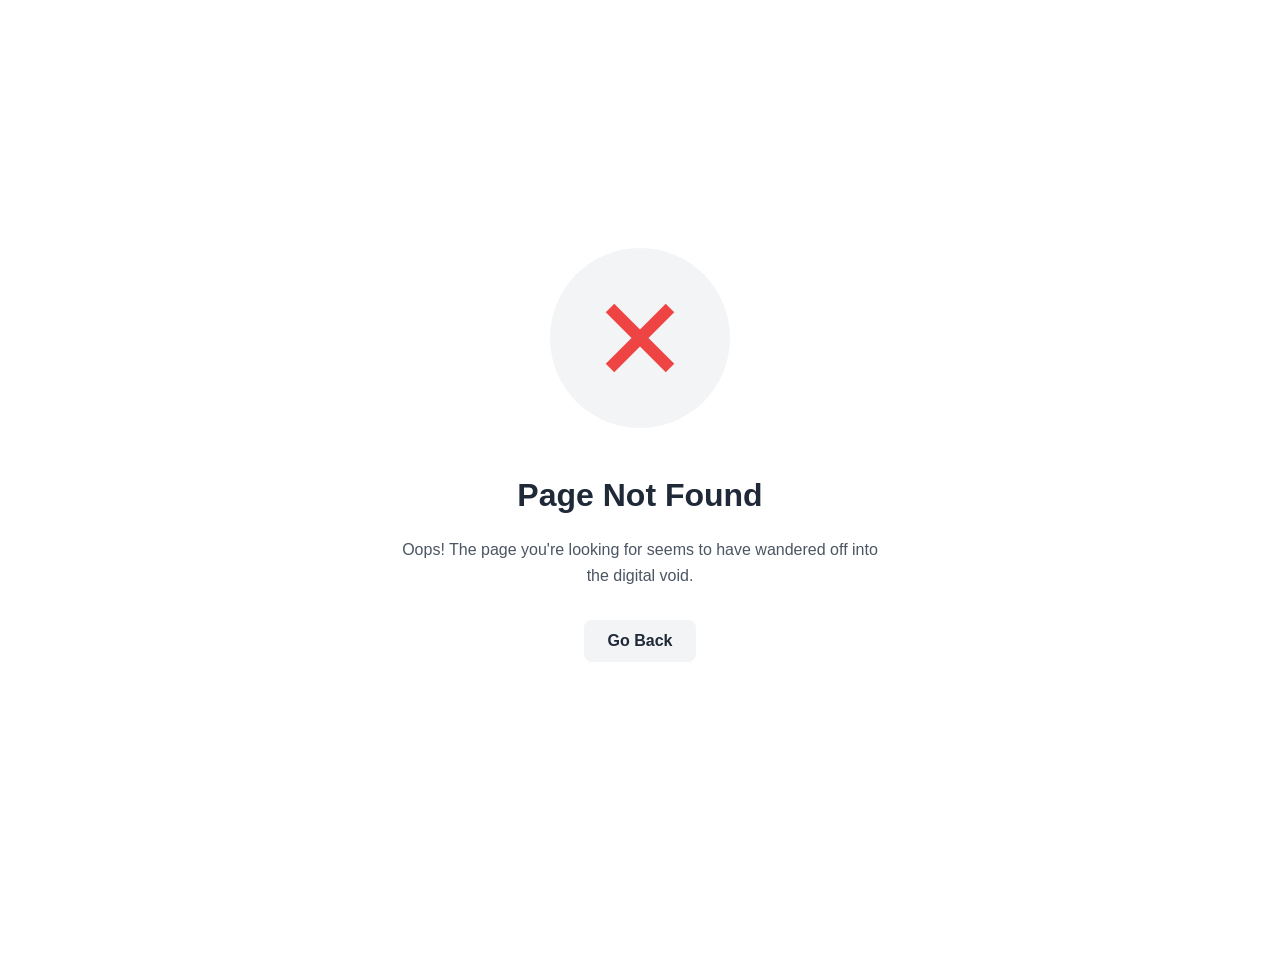
<file: account/index.html>
<!doctype html>
<html lang="en">

<head>
  <meta charset="UTF-8" />
  <link rel="icon" type="image/svg+xml" href="/account/vite.svg" />
  <meta name="viewport" content="width=device-width, initial-scale=1.0" />
  <title>Limaxagrotech</title>
  <script type="module" crossorigin src="/account/assets/index-Bps3PLcr.js"></script>
  <link rel="stylesheet" crossorigin href="/account/assets/index-D5LW_nVP.css">
</head>

<body>
  <div id="root"></div>
</body>

</html>
</file>
<file: account/assets/index-D5LW_nVP.css>
:root{--primary-green: #2e7d32;--primary-dark-green: #1b5e20;--primary-gradient: linear-gradient(10deg, #2e7d32 0%, #1b5e20 100%);--neutral-dark: #1f2937;--neutral-gray: #4b5563;--neutral-light-gray: #9ca3af;--neutral-light: #f3f4f6;--neutral-white: #ffffff;--success-green: #10b981;--error-red: #ef4444;--warning-orange: #f59e0b;--bottom-nav-height: 70px}*{box-sizing:border-box;margin:0;padding:0}body{font-family:-apple-system,BlinkMacSystemFont,Segoe UI,Roboto,Oxygen,Ubuntu,Cantarell,Fira Sans,Droid Sans,Helvetica Neue,sans-serif;-webkit-font-smoothing:antialiased;-moz-osx-font-smoothing:grayscale;background-color:var(--neutral-white);color:var(--neutral-dark);line-height:1.6;padding-bottom:var( --bottom-nav-height )!important}.text-primary{color:var(--primary-green)}.text-success{color:var(--success-green)}.text-danger{color:var(--error-red)}.bg-light{background-color:var(--neutral-light)}.bg-white{background-color:var(--neutral-white)}.container{width:100%;max-width:1200px;margin:0 auto;padding:0 1rem}.flex-column{display:flex;flex-direction:column}.min-vh-100{min-height:100vh}.flex-grow-1{flex-grow:1}:root{--toastify-color-light: #fff;--toastify-color-dark: #121212;--toastify-color-info: #3498db;--toastify-color-success: #07bc0c;--toastify-color-warning: #f1c40f;--toastify-color-error: hsl(6, 78%, 57%);--toastify-color-transparent: rgba(255, 255, 255, .7);--toastify-icon-color-info: var(--toastify-color-info);--toastify-icon-color-success: var(--toastify-color-success);--toastify-icon-color-warning: var(--toastify-color-warning);--toastify-icon-color-error: var(--toastify-color-error);--toastify-container-width: fit-content;--toastify-toast-width: 320px;--toastify-toast-offset: 16px;--toastify-toast-top: max(var(--toastify-toast-offset), env(safe-area-inset-top));--toastify-toast-right: max(var(--toastify-toast-offset), env(safe-area-inset-right));--toastify-toast-left: max(var(--toastify-toast-offset), env(safe-area-inset-left));--toastify-toast-bottom: max(var(--toastify-toast-offset), env(safe-area-inset-bottom));--toastify-toast-background: #fff;--toastify-toast-padding: 14px;--toastify-toast-min-height: 64px;--toastify-toast-max-height: 800px;--toastify-toast-bd-radius: 6px;--toastify-toast-shadow: 0px 4px 12px rgba(0, 0, 0, .1);--toastify-font-family: sans-serif;--toastify-z-index: 9999;--toastify-text-color-light: #757575;--toastify-text-color-dark: #fff;--toastify-text-color-info: #fff;--toastify-text-color-success: #fff;--toastify-text-color-warning: #fff;--toastify-text-color-error: #fff;--toastify-spinner-color: #616161;--toastify-spinner-color-empty-area: #e0e0e0;--toastify-color-progress-light: linear-gradient(to right, #4cd964, #5ac8fa, #007aff, #34aadc, #5856d6, #ff2d55);--toastify-color-progress-dark: #bb86fc;--toastify-color-progress-info: var(--toastify-color-info);--toastify-color-progress-success: var(--toastify-color-success);--toastify-color-progress-warning: var(--toastify-color-warning);--toastify-color-progress-error: var(--toastify-color-error);--toastify-color-progress-bgo: .2}.Toastify__toast-container{z-index:var(--toastify-z-index);-webkit-transform:translate3d(0,0,var(--toastify-z-index));position:fixed;width:var(--toastify-container-width);box-sizing:border-box;color:#fff;display:flex;flex-direction:column}.Toastify__toast-container--top-left{top:var(--toastify-toast-top);left:var(--toastify-toast-left)}.Toastify__toast-container--top-center{top:var(--toastify-toast-top);left:50%;transform:translate(-50%);align-items:center}.Toastify__toast-container--top-right{top:var(--toastify-toast-top);right:var(--toastify-toast-right);align-items:end}.Toastify__toast-container--bottom-left{bottom:var(--toastify-toast-bottom);left:var(--toastify-toast-left)}.Toastify__toast-container--bottom-center{bottom:var(--toastify-toast-bottom);left:50%;transform:translate(-50%);align-items:center}.Toastify__toast-container--bottom-right{bottom:var(--toastify-toast-bottom);right:var(--toastify-toast-right);align-items:end}.Toastify__toast{--y: 0;position:relative;touch-action:none;width:var(--toastify-toast-width);min-height:var(--toastify-toast-min-height);box-sizing:border-box;margin-bottom:1rem;padding:var(--toastify-toast-padding);border-radius:var(--toastify-toast-bd-radius);box-shadow:var(--toastify-toast-shadow);max-height:var(--toastify-toast-max-height);font-family:var(--toastify-font-family);z-index:0;display:flex;flex:1 auto;align-items:center;word-break:break-word}@media only screen and (max-width: 480px){.Toastify__toast-container{width:100vw;left:env(safe-area-inset-left);margin:0}.Toastify__toast-container--top-left,.Toastify__toast-container--top-center,.Toastify__toast-container--top-right{top:env(safe-area-inset-top);transform:translate(0)}.Toastify__toast-container--bottom-left,.Toastify__toast-container--bottom-center,.Toastify__toast-container--bottom-right{bottom:env(safe-area-inset-bottom);transform:translate(0)}.Toastify__toast-container--rtl{right:env(safe-area-inset-right);left:initial}.Toastify__toast{--toastify-toast-width: 100%;margin-bottom:0;border-radius:0}}.Toastify__toast-container[data-stacked=true]{width:var(--toastify-toast-width)}.Toastify__toast--stacked{position:absolute;width:100%;transform:translate3d(0,var(--y),0) scale(var(--s));transition:transform .3s}.Toastify__toast--stacked[data-collapsed] .Toastify__toast-body,.Toastify__toast--stacked[data-collapsed] .Toastify__close-button{transition:opacity .1s}.Toastify__toast--stacked[data-collapsed=false]{overflow:visible}.Toastify__toast--stacked[data-collapsed=true]:not(:last-child)>*{opacity:0}.Toastify__toast--stacked:after{content:"";position:absolute;left:0;right:0;height:calc(var(--g) * 1px);bottom:100%}.Toastify__toast--stacked[data-pos=top]{top:0}.Toastify__toast--stacked[data-pos=bot]{bottom:0}.Toastify__toast--stacked[data-pos=bot].Toastify__toast--stacked:before{transform-origin:top}.Toastify__toast--stacked[data-pos=top].Toastify__toast--stacked:before{transform-origin:bottom}.Toastify__toast--stacked:before{content:"";position:absolute;left:0;right:0;bottom:0;height:100%;transform:scaleY(3);z-index:-1}.Toastify__toast--rtl{direction:rtl}.Toastify__toast--close-on-click{cursor:pointer}.Toastify__toast-icon{margin-inline-end:10px;width:22px;flex-shrink:0;display:flex}.Toastify--animate{animation-fill-mode:both;animation-duration:.5s}.Toastify--animate-icon{animation-fill-mode:both;animation-duration:.3s}.Toastify__toast-theme--dark{background:var(--toastify-color-dark);color:var(--toastify-text-color-dark)}.Toastify__toast-theme--light,.Toastify__toast-theme--colored.Toastify__toast--default{background:var(--toastify-color-light);color:var(--toastify-text-color-light)}.Toastify__toast-theme--colored.Toastify__toast--info{color:var(--toastify-text-color-info);background:var(--toastify-color-info)}.Toastify__toast-theme--colored.Toastify__toast--success{color:var(--toastify-text-color-success);background:var(--toastify-color-success)}.Toastify__toast-theme--colored.Toastify__toast--warning{color:var(--toastify-text-color-warning);background:var(--toastify-color-warning)}.Toastify__toast-theme--colored.Toastify__toast--error{color:var(--toastify-text-color-error);background:var(--toastify-color-error)}.Toastify__progress-bar-theme--light{background:var(--toastify-color-progress-light)}.Toastify__progress-bar-theme--dark{background:var(--toastify-color-progress-dark)}.Toastify__progress-bar--info{background:var(--toastify-color-progress-info)}.Toastify__progress-bar--success{background:var(--toastify-color-progress-success)}.Toastify__progress-bar--warning{background:var(--toastify-color-progress-warning)}.Toastify__progress-bar--error{background:var(--toastify-color-progress-error)}.Toastify__progress-bar-theme--colored.Toastify__progress-bar--info,.Toastify__progress-bar-theme--colored.Toastify__progress-bar--success,.Toastify__progress-bar-theme--colored.Toastify__progress-bar--warning,.Toastify__progress-bar-theme--colored.Toastify__progress-bar--error{background:var(--toastify-color-transparent)}.Toastify__close-button{color:#fff;position:absolute;top:6px;right:6px;background:transparent;outline:none;border:none;padding:0;cursor:pointer;opacity:.7;transition:.3s ease;z-index:1}.Toastify__toast--rtl .Toastify__close-button{left:6px;right:unset}.Toastify__close-button--light{color:#000;opacity:.3}.Toastify__close-button>svg{fill:currentColor;height:16px;width:14px}.Toastify__close-button:hover,.Toastify__close-button:focus{opacity:1}@keyframes Toastify__trackProgress{0%{transform:scaleX(1)}to{transform:scaleX(0)}}.Toastify__progress-bar{position:absolute;bottom:0;left:0;width:100%;height:100%;z-index:1;opacity:.7;transform-origin:left}.Toastify__progress-bar--animated{animation:Toastify__trackProgress linear 1 forwards}.Toastify__progress-bar--controlled{transition:transform .2s}.Toastify__progress-bar--rtl{right:0;left:initial;transform-origin:right;border-bottom-left-radius:initial}.Toastify__progress-bar--wrp{position:absolute;overflow:hidden;bottom:0;left:0;width:100%;height:5px;border-bottom-left-radius:var(--toastify-toast-bd-radius);border-bottom-right-radius:var(--toastify-toast-bd-radius)}.Toastify__progress-bar--wrp[data-hidden=true]{opacity:0}.Toastify__progress-bar--bg{opacity:var(--toastify-color-progress-bgo);width:100%;height:100%}.Toastify__spinner{width:20px;height:20px;box-sizing:border-box;border:2px solid;border-radius:100%;border-color:var(--toastify-spinner-color-empty-area);border-right-color:var(--toastify-spinner-color);animation:Toastify__spin .65s linear infinite}@keyframes Toastify__bounceInRight{0%,60%,75%,90%,to{animation-timing-function:cubic-bezier(.215,.61,.355,1)}0%{opacity:0;transform:translate3d(3000px,0,0)}60%{opacity:1;transform:translate3d(-25px,0,0)}75%{transform:translate3d(10px,0,0)}90%{transform:translate3d(-5px,0,0)}to{transform:none}}@keyframes Toastify__bounceOutRight{20%{opacity:1;transform:translate3d(-20px,var(--y),0)}to{opacity:0;transform:translate3d(2000px,var(--y),0)}}@keyframes Toastify__bounceInLeft{0%,60%,75%,90%,to{animation-timing-function:cubic-bezier(.215,.61,.355,1)}0%{opacity:0;transform:translate3d(-3000px,0,0)}60%{opacity:1;transform:translate3d(25px,0,0)}75%{transform:translate3d(-10px,0,0)}90%{transform:translate3d(5px,0,0)}to{transform:none}}@keyframes Toastify__bounceOutLeft{20%{opacity:1;transform:translate3d(20px,var(--y),0)}to{opacity:0;transform:translate3d(-2000px,var(--y),0)}}@keyframes Toastify__bounceInUp{0%,60%,75%,90%,to{animation-timing-function:cubic-bezier(.215,.61,.355,1)}0%{opacity:0;transform:translate3d(0,3000px,0)}60%{opacity:1;transform:translate3d(0,-20px,0)}75%{transform:translate3d(0,10px,0)}90%{transform:translate3d(0,-5px,0)}to{transform:translateZ(0)}}@keyframes Toastify__bounceOutUp{20%{transform:translate3d(0,calc(var(--y) - 10px),0)}40%,45%{opacity:1;transform:translate3d(0,calc(var(--y) + 20px),0)}to{opacity:0;transform:translate3d(0,-2000px,0)}}@keyframes Toastify__bounceInDown{0%,60%,75%,90%,to{animation-timing-function:cubic-bezier(.215,.61,.355,1)}0%{opacity:0;transform:translate3d(0,-3000px,0)}60%{opacity:1;transform:translate3d(0,25px,0)}75%{transform:translate3d(0,-10px,0)}90%{transform:translate3d(0,5px,0)}to{transform:none}}@keyframes Toastify__bounceOutDown{20%{transform:translate3d(0,calc(var(--y) - 10px),0)}40%,45%{opacity:1;transform:translate3d(0,calc(var(--y) + 20px),0)}to{opacity:0;transform:translate3d(0,2000px,0)}}.Toastify__bounce-enter--top-left,.Toastify__bounce-enter--bottom-left{animation-name:Toastify__bounceInLeft}.Toastify__bounce-enter--top-right,.Toastify__bounce-enter--bottom-right{animation-name:Toastify__bounceInRight}.Toastify__bounce-enter--top-center{animation-name:Toastify__bounceInDown}.Toastify__bounce-enter--bottom-center{animation-name:Toastify__bounceInUp}.Toastify__bounce-exit--top-left,.Toastify__bounce-exit--bottom-left{animation-name:Toastify__bounceOutLeft}.Toastify__bounce-exit--top-right,.Toastify__bounce-exit--bottom-right{animation-name:Toastify__bounceOutRight}.Toastify__bounce-exit--top-center{animation-name:Toastify__bounceOutUp}.Toastify__bounce-exit--bottom-center{animation-name:Toastify__bounceOutDown}@keyframes Toastify__zoomIn{0%{opacity:0;transform:scale3d(.3,.3,.3)}50%{opacity:1}}@keyframes Toastify__zoomOut{0%{opacity:1}50%{opacity:0;transform:translate3d(0,var(--y),0) scale3d(.3,.3,.3)}to{opacity:0}}.Toastify__zoom-enter{animation-name:Toastify__zoomIn}.Toastify__zoom-exit{animation-name:Toastify__zoomOut}@keyframes Toastify__flipIn{0%{transform:perspective(400px) rotateX(90deg);animation-timing-function:ease-in;opacity:0}40%{transform:perspective(400px) rotateX(-20deg);animation-timing-function:ease-in}60%{transform:perspective(400px) rotateX(10deg);opacity:1}80%{transform:perspective(400px) rotateX(-5deg)}to{transform:perspective(400px)}}@keyframes Toastify__flipOut{0%{transform:translate3d(0,var(--y),0) perspective(400px)}30%{transform:translate3d(0,var(--y),0) perspective(400px) rotateX(-20deg);opacity:1}to{transform:translate3d(0,var(--y),0) perspective(400px) rotateX(90deg);opacity:0}}.Toastify__flip-enter{animation-name:Toastify__flipIn}.Toastify__flip-exit{animation-name:Toastify__flipOut}@keyframes Toastify__slideInRight{0%{transform:translate3d(110%,0,0);visibility:visible}to{transform:translate3d(0,var(--y),0)}}@keyframes Toastify__slideInLeft{0%{transform:translate3d(-110%,0,0);visibility:visible}to{transform:translate3d(0,var(--y),0)}}@keyframes Toastify__slideInUp{0%{transform:translate3d(0,110%,0);visibility:visible}to{transform:translate3d(0,var(--y),0)}}@keyframes Toastify__slideInDown{0%{transform:translate3d(0,-110%,0);visibility:visible}to{transform:translate3d(0,var(--y),0)}}@keyframes Toastify__slideOutRight{0%{transform:translate3d(0,var(--y),0)}to{visibility:hidden;transform:translate3d(110%,var(--y),0)}}@keyframes Toastify__slideOutLeft{0%{transform:translate3d(0,var(--y),0)}to{visibility:hidden;transform:translate3d(-110%,var(--y),0)}}@keyframes Toastify__slideOutDown{0%{transform:translate3d(0,var(--y),0)}to{visibility:hidden;transform:translate3d(0,500px,0)}}@keyframes Toastify__slideOutUp{0%{transform:translate3d(0,var(--y),0)}to{visibility:hidden;transform:translate3d(0,-500px,0)}}.Toastify__slide-enter--top-left,.Toastify__slide-enter--bottom-left{animation-name:Toastify__slideInLeft}.Toastify__slide-enter--top-right,.Toastify__slide-enter--bottom-right{animation-name:Toastify__slideInRight}.Toastify__slide-enter--top-center{animation-name:Toastify__slideInDown}.Toastify__slide-enter--bottom-center{animation-name:Toastify__slideInUp}.Toastify__slide-exit--top-left,.Toastify__slide-exit--bottom-left{animation-name:Toastify__slideOutLeft;animation-timing-function:ease-in;animation-duration:.3s}.Toastify__slide-exit--top-right,.Toastify__slide-exit--bottom-right{animation-name:Toastify__slideOutRight;animation-timing-function:ease-in;animation-duration:.3s}.Toastify__slide-exit--top-center{animation-name:Toastify__slideOutUp;animation-timing-function:ease-in;animation-duration:.3s}.Toastify__slide-exit--bottom-center{animation-name:Toastify__slideOutDown;animation-timing-function:ease-in;animation-duration:.3s}@keyframes Toastify__spin{0%{transform:rotate(0)}to{transform:rotate(360deg)}}.admin-content-wrapper{display:flex;flex:1;overflow:hidden}.admin-sidebar{width:260px;background-color:var(--neutral-dark);color:var(--neutral-white);transition:all .3s ease;overflow-y:auto;box-shadow:2px 0 5px #0000001a;display:flex;flex-direction:column}.admin-sidebar.closed{width:0;overflow:hidden}.sidebar-header{display:flex;justify-content:space-between;align-items:center;padding:1rem 1.5rem;border-bottom:1px solid rgba(255,255,255,.1)}.sidebar-header h2{font-size:1.2rem;color:var(--neutral-white);margin:0}.sidebar-close{background:none;border:none;color:var(--neutral-light-gray);font-size:1.5rem;cursor:pointer;padding:0;width:30px;height:30px;display:flex;align-items:center;justify-content:center;border-radius:4px}.sidebar-close:hover{background-color:#ffffff1a;color:var(--neutral-white)}.sidebar-nav{padding:1rem 0;flex:1}.sidebar-section h3{padding:.5rem 1.5rem;margin:0;font-size:.75rem;text-transform:uppercase;color:var(--neutral-light-gray);letter-spacing:.5px}.nav-link{display:flex;align-items:center;padding:.75rem 1.5rem;color:var(--neutral-light);text-decoration:none;transition:all .2s}.nav-link:hover{background-color:#2563eb1a;color:var(--neutral-white)}.admin-sidebar.closed .nav-link i{margin-right:0}.admin-sidebar.closed .nav-link span{display:none}.layout-main{flex:1;padding:1.5rem;overflow-y:auto;transition:all .3s ease;background-color:var(--neutral-light)}.layout-main.sidebar-open{margin-left:0}@media (max-width: 768px){.admin-sidebar{position:fixed;left:0;top:0;bottom:0;z-index:1000;width:260px;transform:translate(-100%)}.admin-sidebar.open{transform:translate(0)}.layout-main{width:100%;margin-left:0!important;padding:1rem}.sidebar-close{display:block}}@media (min-width: 769px){.sidebar-close{display:none}}.icon-deposit:before{content:"⬆️"}.last{margin-bottom:100px}.content-wrapper{display:flex;flex:1;position:relative}.sidebar-header{display:flex;justify-content:space-between;align-items:center;padding:0 1.5rem 1rem;border-bottom:1px solid var(--neutral-light);margin-bottom:1rem}.sidebar-header h2{font-size:1.25rem;color:var(--neutral-dark);margin:0}.sidebar-close{background:none;border:none;font-size:1.5rem;cursor:pointer;color:var(--neutral-gray);padding:0;width:30px;height:30px;display:flex;align-items:center;justify-content:center}.sidebar-close:hover{color:var(--neutral-dark);background-color:var(--neutral-light);border-radius:50%}.sidebar-nav{padding:0 1rem}.sidebar-section{margin-bottom:1.5rem}.sidebar-section h3{font-size:.85rem;text-transform:uppercase;color:var(--neutral-gray);margin:0 0 .75rem;padding:0 .75rem;letter-spacing:.5px}.nav-link{display:flex;align-items:center;padding:.75rem 1rem;color:var(--neutral-gray);text-decoration:none;border-radius:6px;margin-bottom:.25rem;transition:all .2s ease}.nav-link:hover{background-color:var(--neutral-light);color:var(--neutral-dark)}.nav-link.active{background-color:var(--primary-blue);color:var(--neutral-white)}.nav-link i{margin-right:.75rem;width:20px;text-align:center}.icon-history:before{content:"📈"}.icon-deposit:before{content:"⬇️"}.icon-withdraw:before{content:"⬆️"}.icon-affiliates:before{content:"👥"}.icon-referrals:before{content:"🔗"}.layout-main{flex:1;padding:1rem;transition:margin-left .3s ease}.user-sidebar.open~.layout-main:after{content:"";position:fixed;inset:0;background-color:#00000080;z-index:999}@media (min-width: 768px){.user-sidebar{position:static;width:280px;height:calc(100vh - 140px);box-shadow:none;border-right:1px solid var(--neutral-light)}.user-sidebar.closed{position:static;left:0}.sidebar-close{display:none}.user-sidebar.open~.layout-main:after{display:none}.layout-main{margin-left:0}}.sidebar-nav{flex:1;overflow-y:auto}.sidebar-footer{margin-top:auto;padding:1rem;border-top:1px solid #e0e0e0}.logout-button{width:100%;padding:.75rem 1rem;background-color:#dc3545;color:#fff;border:none;border-radius:4px;cursor:pointer;font-weight:500;transition:background-color .2s}.logout-button:hover{background-color:#c82333}.logout-button:active{background-color:#bd2130}.bottom-navbar{position:fixed;bottom:0;left:0;right:0;height:var(--bottom-nav-height);background-color:var(--neutral-white);border-top:1px solid var(--neutral-light);box-shadow:0 -2px 10px #0000001a;z-index:1000}.nav-container{display:flex;justify-content:space-around;align-items:center;height:100%;max-width:600px;margin:0 auto}.nav-item{display:flex;flex-direction:column;align-items:center;justify-content:center;text-decoration:none;color:var(--neutral-gray);padding:.5rem;min-width:60px;transition:color .2s ease}.nav-item:hover,.nav-item.active{color:var(--primary-blue)}.nav-icon{font-size:1.25rem;margin-bottom:.25rem}.nav-label{font-size:.7rem;font-weight:500}@media (max-width: 480px){.nav-container{justify-content:space-between;padding:0 1rem}.nav-label{font-size:.65rem}.nav-icon{font-size:1.1rem}}.top-bar{position:fixed;top:0;left:0;right:0;background:#fff;box-shadow:0 2px 10px #0000001a;z-index:1000;padding:15px 20px}.app-title{font-size:1.5rem;font-weight:700;color:#333;margin:0}.search-input{padding:8px 12px;border:1px solid #ddd;border-radius:6px;font-size:14px;min-width:250px}.settings-btn{background:none;border:none;font-size:1.2rem;cursor:pointer;padding:8px;border-radius:50%;transition:background-color .2s}.settings-btn:hover{background-color:#f0f0f0}.top-bar{position:fixed;top:0;left:0;right:0;background:var(--neutral-white);box-shadow:0 2px 10px #0000001a;z-index:1000;padding:15px 20px}.top-bar-content{display:flex;justify-content:space-between;align-items:center;max-width:1200px;margin:0 auto;width:100%}.app-title{font-size:1.5rem;font-weight:700;color:var(--neutral-dark);margin:0}.top-bar-actions{display:flex;align-items:center;gap:15px}.search-form{display:flex}.search-input{padding:8px 12px;border:1px solid var(--neutral-light-gray);border-radius:6px;font-size:14px;min-width:250px;background-color:var(--neutral-white);color:var(--neutral-dark)}.search-input::placeholder{color:var(--neutral-light-gray)}.settings-btn{background:none;border:none;font-size:1.2rem;cursor:pointer;padding:8px;border-radius:50%;transition:background-color .2s;color:var(--neutral-gray)}.settings-btn:hover{background-color:var(--neutral-light);color:var(--primary-blue)}.top-bar{background-color:var(--neutral-white);box-shadow:0 2px 4px #0000001a;padding:.75rem 1.5rem;position:sticky;top:0;z-index:100}.top-bar-content{display:flex;align-items:center;justify-content:space-between}.app-title{color:var(--primary-blue);font-size:1.5rem;font-weight:700}.search-input{padding:.5rem 1rem;border:1px solid var(--neutral-light-gray);border-radius:4px;font-size:.9rem;width:250px}.search-input:focus{outline:none;border-color:var(--primary-blue)}.settings-btn{background:none;border:none;font-size:1.25rem;cursor:pointer;padding:.5rem;border-radius:4px}.menu-toggle{display:none;flex-direction:column;justify-content:space-between;width:24px;height:18px;background:none;border:none;cursor:pointer;padding:0}@media (max-width: 768px){.menu-toggle{display:flex}.search-input{width:180px}}.top-bar{background-color:var(--neutral-white);box-shadow:0 2px 4px #0000001a;padding:.75rem 1rem;position:sticky;top:0;z-index:100}.top-bar-content{display:flex;justify-content:space-between;align-items:center;max-width:1200px;margin:0 auto}.top-bar-left{display:flex;align-items:center;gap:1rem}.hamburger-menu{display:flex;flex-direction:column;justify-content:space-between;width:24px;height:18px;background:none;border:none;cursor:pointer;padding:0}.hamburger-menu span{display:block;height:2px;width:100%;background-color:var(--neutral-dark);border-radius:1px;transition:all .3s ease}.hamburger-menu.active span:nth-child(1){transform:rotate(45deg) translate(5px,5px)}.hamburger-menu.active span:nth-child(2){opacity:0}.hamburger-menu.active span:nth-child(3){transform:rotate(-45deg) translate(5px,-5px)}.app-title{font-size:1.5rem;font-weight:700;color:var(--primary-blue);margin:0}.top-bar-actions{display:flex;align-items:center;gap:1rem}.search-form{position:relative}.search-input{padding:.5rem 1rem;border:1px solid var(--neutral-light-gray);border-radius:20px;font-size:.9rem;outline:none;transition:border-color .3s ease}.search-input:focus{border-color:var(--primary-blue)}.settings-btn{background:none;border:none;font-size:1.25rem;cursor:pointer;padding:.25rem;border-radius:50%;transition:background-color .3s ease}.settings-btn:hover{background-color:var(--neutral-light)}@media (min-width: 768px){.hamburger-menu{display:none}.top-bar{padding:1rem 1.5rem}}@media (max-width: 767px){.search-form{display:none}.app-title{font-size:1.25rem}}.user-menu{position:relative;display:inline-block}.user-dropdown-btn{background:none;border:none;cursor:pointer;padding:.5rem;border-radius:50%;transition:background-color .2s}.user-dropdown-btn:hover{background-color:#0000001a}.user-avatar{width:32px;height:32px;border-radius:50%;background-color:#007bff;color:#fff;display:flex;align-items:center;justify-content:center;font-weight:700}.user-dropdown{position:absolute;top:100%;right:0;background:#fff;border:1px solid #e0e0e0;border-radius:8px;box-shadow:0 4px 12px #00000026;min-width:200px;z-index:1000;margin-top:.5rem}.user-dropdown-item{display:flex;align-items:center;padding:.75rem 1rem;color:#333;text-decoration:none;border:none;background:none;width:100%;text-align:left;cursor:pointer;transition:background-color .2s}.user-dropdown-item:hover{background-color:#f8f9fa}.user-dropdown-item.logout{color:#dc3545;border-top:1px solid #e0e0e0}.user-dropdown-item.logout:hover{background-color:#fff5f5;color:#c82333}.user-dropdown-item i{margin-right:.75rem;width:16px;text-align:center}.settings-btn{display:none}.translate-container{display:flex;align-items:center}.goog-te-gadget-simple{background:var(--neutral-white)!important;border:1px solid var(--neutral-light-gray)!important;border-radius:6px!important;padding:6px 12px!important;font-size:12px!important;color:var(--neutral-dark)!important;transition:all .3s ease}.goog-te-gadget-simple:hover{background:var(--neutral-light)!important;border-color:var(--primary-blue)!important}.goog-te-menu-value{color:var(--neutral-dark)!important;font-family:inherit!important;font-size:12px!important}.goog-te-menu-value span{color:var(--neutral-dark)!important}.goog-te-menu-value:before{content:"🌐 ";margin-right:4px}.goog-te-menu2{background:#fff!important;border:1px solid #e0e0e0!important;border-radius:8px!important;box-shadow:0 4px 12px #00000026!important;margin-top:5px!important}.goog-te-menu2-item{padding:8px 12px!important;color:#333!important;font-size:14px!important}.goog-te-menu2-item:hover{background:#f8f9fa!important}@media (max-width: 768px){.goog-te-gadget-simple{padding:4px 8px!important;font-size:11px!important}.translate-container{display:flex;align-items:center;margin:0 15px}.translate-container{margin:0 10px}.goog-te-gadget-simple{padding:4px 8px!important;font-size:11px!important;min-width:110px!important}.goog-te-menu-value{font-size:11px!important}.translate-container{display:none}}.layout{display:flex;flex-direction:column;min-height:100vh;background-color:var(--neutral-light)}.layout-main{flex:1;padding:20px;padding-bottom:var(--bottom-nav-height);padding-top:70px;max-width:1200px;margin:0 auto;width:100%;box-sizing:border-box;background-color:var(--neutral-white)}.admin-layout{display:flex;flex-direction:column;height:100vh}.admin-content-wrapper{display:flex;flex:1;position:relative;overflow:hidden}.admin-sidebar{width:260px;background-color:var(--neutral-dark);color:var(--neutral-white);transition:transform .3s ease;overflow-y:auto;box-shadow:2px 0 5px #0000001a;display:flex;flex-direction:column;position:relative;z-index:100;height:calc(100vh - 140px)}.admin-sidebar .sidebar-header{display:flex;justify-content:space-between;align-items:center;padding:1rem 1.5rem;border-bottom:1px solid rgba(255,255,255,.1)}.admin-sidebar .sidebar-header h2{font-size:1.2rem;color:var(--neutral-white);margin:0}.admin-sidebar .sidebar-close{background:none;border:none;color:var(--neutral-light-gray);font-size:1.5rem;cursor:pointer;padding:0;width:30px;height:30px;display:flex;align-items:center;justify-content:center;border-radius:4px}.admin-sidebar .sidebar-close:hover{background-color:#ffffff1a;color:var(--neutral-white)}.admin-sidebar .sidebar-nav{padding:1rem 0;flex:1}.admin-sidebar .sidebar-section{margin-bottom:1.5rem}.admin-sidebar .sidebar-section h3{padding:.5rem 1.5rem;margin:0;font-size:.75rem;text-transform:uppercase;color:var(--neutral-light-gray);letter-spacing:.5px}.admin-sidebar .nav-link{display:flex;align-items:center;padding:.75rem 1.5rem;color:var(--neutral-light);text-decoration:none;transition:all .2s}.admin-sidebar .nav-link:hover{background-color:#2563eb1a;color:var(--neutral-white)}.admin-sidebar .nav-link.active{background-color:var(--primary-blue);color:var(--neutral-white)}.admin-sidebar .nav-link i{margin-right:.75rem;width:20px;text-align:center}.admin-main-content{flex:1;padding:1.5rem;overflow-y:auto;transition:all .3s ease;background-color:var(--neutral-light);width:100%}@media (max-width: 768px){.admin-sidebar{position:fixed;left:0;top:0;bottom:0;z-index:1000;width:260px;height:100vh;transform:translate(-100%)}.admin-sidebar.open{transform:translate(0)}.admin-main-content{width:100%;padding:1rem}.admin-sidebar .sidebar-close{display:block}.admin-sidebar.open~.admin-main-content:after{content:"";position:fixed;inset:0;background-color:#00000080;z-index:999}}@media (min-width: 769px){.admin-sidebar{position:relative;transform:translate(0)!important}.admin-sidebar.closed{transform:translate(-260px)!important;position:absolute;height:100%}.admin-main-content.sidebar-closed{width:100%}.admin-main-content.sidebar-open{width:calc(100% - 260px)}.admin-sidebar .sidebar-close{display:none}}.user-content-wrapper{display:flex;flex:1;position:relative}.user-sidebar{position:fixed;top:0;left:-300px;width:280px;height:100vh;background-color:var(--neutral-white);box-shadow:2px 0 10px #0000001a;transition:left .3s ease;z-index:1000;overflow-y:auto;padding:1rem 0}.user-sidebar.open{left:0}.user-sidebar.closed{left:-300px}.user-sidebar .sidebar-header{display:flex;justify-content:space-between;align-items:center;padding:0 1.5rem 1rem;border-bottom:1px solid var(--neutral-light);margin-bottom:1rem}.user-sidebar .sidebar-header h2{font-size:1.25rem;color:var(--neutral-dark);margin:0}.user-sidebar .sidebar-close{background:none;border:none;font-size:1.5rem;cursor:pointer;color:var(--neutral-gray);padding:0;width:30px;height:30px;display:flex;align-items:center;justify-content:center}.user-sidebar .sidebar-close:hover{color:var(--neutral-dark);background-color:var(--neutral-light);border-radius:50%}.user-sidebar .sidebar-nav{padding:0 1rem}.user-sidebar .sidebar-section{margin-bottom:1.5rem}.user-sidebar .sidebar-section h3{font-size:.85rem;text-transform:uppercase;color:var(--neutral-gray);margin:0 0 .75rem;padding:0 .75rem;letter-spacing:.5px}.user-sidebar .nav-link{display:flex;align-items:center;padding:.75rem 1rem;color:var(--neutral-gray);text-decoration:none;border-radius:6px;margin-bottom:.25rem;transition:all .2s ease}.user-sidebar .nav-link:hover{background-color:var(--neutral-light);color:var(--neutral-dark)}.user-sidebar .nav-link.active{background-color:var(--primary-blue);color:var(--neutral-white)}.user-sidebar .nav-link i{margin-right:.75rem;width:20px;text-align:center}.user-sidebar .last{margin-bottom:100px}@media (min-width: 768px){.user-sidebar{position:static;width:280px;height:calc(100vh - 140px);box-shadow:none;border-right:1px solid var(--neutral-light)}.user-sidebar.closed{position:static;left:0}.user-sidebar .sidebar-close{display:none}.user-sidebar.open~.layout-main:after{display:none}.layout-main{margin-left:0}}@media (max-width: 767px){.layout-main.sidebar-open{margin-left:280px}}.user-sidebar{height:100vh;overflow-y:auto;display:flex;flex-direction:column}.user-sidebar .sidebar-nav{flex:1;overflow-y:auto}.user-sidebar .sidebar-footer{margin-top:auto;padding:1rem;border-top:1px solid #e0e0e0}.user-sidebar .logout-button{width:100%;padding:.75rem 1rem;background-color:#dc3545;color:#fff;border:none;border-radius:4px;cursor:pointer;font-weight:500;transition:background-color .2s}.user-sidebar .logout-button:hover{background-color:#c82333}.user-sidebar .logout-button:active{background-color:#bd2130}.icon-dashboard:before{content:"📊"}.icon-users:before{content:"👥"}.icon-user-detail:before{content:"👤"}.icon-referrals:before{content:"📋"}.icon-transactions:before{content:"💸"}.icon-admin-transactions:before{content:"🔧"}.icon-wallet:before{content:"💰"}.icon-credit:before{content:"➕"}.icon-withdraw:before{content:"➖"}.icon-deposit:before{content:⬆️";
}.icon-active-investments:before{content:"📈"}.icon-investments:before{content:"💼"}.icon-affiliates:before{content:"🤝"}.icon-email:before{content:"✉️"}.icon-history:before{content:"🕒"}.icon-maintenance:before{content:"🔧"}.icon-settings:before{content:"⚙️"}.icon-profile:before{content:"👤"}.icon-invest:before{content:"💼"}.menu-toggle{display:flex;flex-direction:column;justify-content:space-between;width:24px;height:18px;background:none;border:none;cursor:pointer;padding:0;margin-right:15px}.menu-toggle span{height:2px;width:100%;background-color:var(--neutral-dark);transition:all .3s ease}.top-bar-content{display:flex;align-items:center}.not-found-container{display:flex;align-items:center;justify-content:center;min-height:100vh;background-color:var(--neutral-white);padding:2rem}.not-found-content{text-align:center;max-width:500px;width:100%}.not-found-graphic{position:relative;margin:0 auto 2rem;width:200px;height:200px}.not-found-404{position:absolute;top:50%;left:50%;transform:translate(-50%,-50%);font-size:6rem;font-weight:800;color:var(--neutral-light-gray);z-index:1;opacity:.2}.not-found-icon{position:relative;z-index:2}.not-found-title{font-size:2rem;color:var(--neutral-dark);margin-bottom:1rem}.not-found-message{color:var(--neutral-gray);margin-bottom:2rem;line-height:1.6}.not-found-actions{display:flex;gap:1rem;justify-content:center;flex-wrap:wrap}.not-found-btn{padding:.75rem 1.5rem;border:none;border-radius:8px;font-weight:600;cursor:pointer;transition:all .2s ease;font-size:1rem}.not-found-btn-primary{background:var(--primary-gradient);color:var(--neutral-white)}.not-found-btn-primary:hover{background:var(--primary-dark-blue);transform:translateY(-2px);box-shadow:0 4px 12px #2563eb33}.not-found-btn-secondary{background-color:var(--neutral-light);color:var(--neutral-dark)}.not-found-btn-secondary:hover{background-color:var(--neutral-light-gray);transform:translateY(-2px)}@media (max-width: 600px){.not-found-graphic{width:150px;height:150px}.not-found-404{font-size:4rem}.not-found-title{font-size:1.5rem}.not-found-actions{flex-direction:column;align-items:center}.not-found-btn{width:100%;max-width:250px}}.user-dashboard{padding:20px;max-width:1200px;margin:0 auto;font-family:-apple-system,BlinkMacSystemFont,Segoe UI,Roboto,sans-serif}.alert{padding:12px 15px;border-radius:8px;margin-bottom:20px;display:flex;justify-content:space-between;align-items:center;animation:slideIn .3s ease-out}@keyframes slideIn{0%{transform:translateY(-10px);opacity:0}to{transform:translateY(0);opacity:1}}.alert-success{background-color:#10b9811a;color:var(--success-green);border:1px solid rgba(16,185,129,.2)}.alert-danger{background-color:#ef44441a;color:var(--error-red);border:1px solid rgba(239,68,68,.2)}.alert-info{background-color:#2563eb1a;color:var(--primary-blue);border:1px solid rgba(37,99,235,.2);display:flex;align-items:flex-start;gap:8px;font-size:14px}.alert-light{background-color:var(--neutral-light);color:var(--neutral-gray);border:1px solid rgba(0,0,0,.05);margin:10px 0}.alert button{background:none;border:none;font-size:20px;cursor:pointer;color:inherit}.content-header{margin-bottom:30px}.header-content{display:flex;justify-content:space-between;align-items:center;flex-wrap:wrap;gap:15px}.header-content h3{font-size:28px;color:var(--neutral-dark);display:flex;align-items:center}.header-content h3 small{color:var(--neutral-gray);font-weight:400;font-size:.6em;margin-left:8px}.breadcrumb{display:flex;align-items:center;gap:10px;color:var(--neutral-gray);font-size:14px}.breadcrumb a{display:flex;align-items:center;gap:5px;text-decoration:none;color:var(--primary-blue)}.breadcrumb span{color:var(--neutral-dark)}.crypto-ticker{margin-bottom:30px;border-radius:8px;overflow:hidden;box-shadow:0 2px 4px #0000000d}.stats-grid{display:grid;grid-template-columns:repeat(auto-fit,minmax(280px,1fr));gap:20px;margin-bottom:30px}.stat-card{background:var(--neutral-white);border-radius:12px;padding:20px;box-shadow:0 4px 6px #0000000d;transition:all .3s ease;display:flex;flex-direction:column;align-items:center;text-align:center;position:relative}.card-hover:hover{transform:translateY(-5px);box-shadow:0 10px 20px #00000026}.card-icon{width:50px;height:50px;border-radius:50%;display:flex;align-items:center;justify-content:center;font-size:20px;margin-bottom:15px}.bg-primary-light{background-color:#2563eb1a;color:var(--primary-blue)}.card-content{width:100%}.card-content h5{color:var(--primary-blue);margin-bottom:10px;font-size:16px;font-weight:600}.card-content h2{color:var(--success-green);margin-bottom:15px;font-size:24px;font-weight:700}.card-content h4{color:var(--success-green);margin:0;font-size:18px}.card-actions{display:flex;gap:10px;flex-wrap:wrap;justify-content:center}.btn{padding:8px 16px;border-radius:6px;font-size:14px;font-weight:500;text-decoration:none;display:inline-flex;align-items:center;gap:5px;transition:all .2s;border:1px solid transparent;cursor:pointer}.btn-sm{padding:6px 12px;font-size:12px}.btn-success{background-color:var(--success-green);color:#fff}.btn-success:hover{background-color:#0da271}.btn-outline-success{border-color:var(--success-green);color:var(--success-green);background:transparent}.btn-outline-success:hover{background-color:var(--success-green);color:#fff}.btn-outline-danger{border-color:var(--error-red);color:var(--error-red);background:transparent}.btn-outline-danger:hover{background-color:var(--error-red);color:#fff}.btn-outline-primary{border-color:var(--primary-blue);color:var(--primary-blue);background:transparent}.btn-outline-primary:hover{background-color:var(--primary-blue);color:#fff}.btn-primary{background-color:var(--primary-blue);color:#fff;border:none}.btn-primary:hover{background-color:var(--primary-dark-blue)}.investment-item{display:flex;align-items:center;justify-content:center;gap:10px;margin-bottom:10px}.investment-plans{background:linear-gradient(135deg,var(--primary-blue) 0%,var(--primary-dark-blue) 100%);color:#fff;cursor:pointer}.investment-plans .card-icon{background-color:#fff3;color:#fff}.investment-plans h4{color:#fff;margin-bottom:5px}.investment-plans small{opacity:.9}.content-sections{display:grid;grid-template-columns:1fr 1fr;gap:30px;margin-bottom:30px}@media (max-width: 968px){.content-sections{grid-template-columns:1fr}}.section-card{background:var(--neutral-white);border-radius:12px;box-shadow:0 4px 6px #0000000d;overflow:hidden}.card-header{padding:15px 20px;background:var(--neutral-white);border-bottom:1px solid var(--neutral-light)}.card-header h4{margin:0;display:flex;align-items:center;color:var(--neutral-dark);font-size:18px}.form-group label{display:block;margin-bottom:8px;color:var(--neutral-dark);font-weight:500;font-size:14px}.form-control{width:100%;padding:12px 15px;border:1px solid var(--neutral-light-gray);border-radius:8px;font-size:14px;transition:border-color .2s}.form-control:focus{outline:none;border-color:var(--primary-blue);box-shadow:0 0 0 3px #2563eb1a}.profit-summary{background-color:var(--neutral-light);padding:15px;border-radius:8px;margin-bottom:20px}.profit-item{display:flex;justify-content:space-between;margin-bottom:10px;font-size:14px}.profit-item:last-child{margin-bottom:0}.text-success{color:var(--success-green);font-weight:700}.text-primary{color:var(--primary-blue);font-weight:700}.referral-stats{display:grid;grid-template-columns:1fr 1fr;gap:15px;margin:20px 0}.stat-item{background-color:var(--neutral-light);padding:15px;border-radius:8px;text-align:center}.stat-item h5{color:var(--neutral-gray);margin:0 0 10px;font-size:14px}.stat-item h3{margin:0;font-size:24px}.alert-content{display:flex;gap:15px}.alert-content h5{color:var(--primary-blue);margin:0 0 5px;font-size:16px}.alert-content p{margin:0 0 5px;font-size:14px}.referral-link-section{margin:20px 0}.referral-link-section label{display:block;margin-bottom:8px;color:var(--neutral-dark);font-weight:700;font-size:14px}.input-group{display:flex}.input-group .form-control{border-top-right-radius:0;border-bottom-right-radius:0;border-right:none}.input-group .btn{border-top-left-radius:0;border-bottom-left-radius:0;white-space:nowrap}.quick-actions{background:var(--neutral-white);border-radius:12px;padding:20px;box-shadow:0 4px 6px #0000000d}.quick-actions h2{font-size:20px;color:var(--neutral-dark);margin-bottom:15px}.action-buttons{display:flex;gap:15px;flex-wrap:wrap}.action-btn{padding:12px 25px;border:none;border-radius:8px;cursor:pointer;font-weight:500;transition:all .2s;font-size:14px}.action-btn.invest{background:var(--primary-blue);color:#fff}.action-btn.invest:hover{background:var(--primary-dark-blue)}.action-btn.withdraw{background:var(--neutral-light);color:var(--neutral-dark)}.action-btn.withdraw:hover{background:var(--neutral-light-gray);color:var(--neutral-white)}.action-btn.history{background:transparent;border:1px solid var(--primary-blue);color:var(--primary-blue)}.action-btn.history:hover{background:var(--primary-blue);color:#fff}@media (max-width: 768px){.user-dashboard{padding:15px}.header-content{flex-direction:column;align-items:flex-start}.breadcrumb{margin-top:10px}.stats-grid{grid-template-columns:1fr}.card-actions{flex-direction:column;width:100%}.card-actions .btn{width:100%;justify-content:center}.referral-stats{grid-template-columns:1fr}.input-group{flex-direction:column}.input-group .form-control{border-radius:8px;border-right:1px solid var(--neutral-light-gray);margin-bottom:10px}.input-group .btn{border-radius:8px}.action-buttons{flex-direction:column}.action-btn{width:100%;text-align:center;justify-content:center}}@media (max-width: 480px){.header-content h3{font-size:24px}.card-content h2,.stat-item h3{font-size:20px}.profit-item{flex-direction:column;align-items:flex-start;gap:5px}.alert-content{flex-direction:column;gap:10px}}.mr-1{margin-right:5px}.mr-2{margin-right:10px}.text-muted{color:var(--neutral-gray)}@keyframes pulse{0%{transform:scale(1)}50%{transform:scale(1.05)}to{transform:scale(1)}}.btn.copied{animation:pulse .5s ease-in-out;background-color:var(--success-green)}.header-actions{display:flex;flex-direction:column;align-items:flex-end;gap:10px}.header-actions .btn-success{padding:10px 20px;font-size:14px}.investments-grid{display:grid;grid-template-columns:repeat(auto-fit,minmax(200px,1fr));gap:15px;margin-bottom:20px}.investment-item{display:flex;align-items:center;justify-content:space-between;padding:15px;background-color:var(--neutral-light);border-radius:8px;transition:all .3s ease}.investment-item:hover{background-color:var(--neutral-light-gray);transform:translateY(-2px)}.investment-icon{width:40px;height:40px;border-radius:50%;background-color:#2563eb1a;display:flex;align-items:center;justify-content:center;color:var(--primary-blue);font-size:18px}.investment-details{flex:1;margin:0 15px}.investment-details h4{color:var(--success-green);margin:0 0 5px;font-size:16px}.investment-details .text-muted{font-size:12px;color:var(--neutral-gray)}.mt-2{margin-top:10px}.ml-1{margin-left:5px}@media (max-width: 768px){.header-actions{align-items:stretch}.investments-grid{grid-template-columns:1fr}.investment-item{flex-direction:column;text-align:center;gap:10px}.investment-details{margin:10px 0}}@media (max-width: 480px){.header-actions{flex-direction:column;align-items:stretch}.header-actions .btn-success{width:100%}}.investments-grid{display:grid;grid-template-columns:repeat(auto-fit,minmax(280px,1fr));gap:1rem}.investment-card{background:#fff;border:1px solid #e9ecef;border-radius:8px;padding:1rem;box-shadow:0 2px 4px #0000000d;transition:all .2s ease}.investment-card:hover{box-shadow:0 4px 8px #0000001a;transform:translateY(-1px)}.investment-header{display:flex;justify-content:between;align-items:flex-start;margin-bottom:.5rem}.investment-info{flex:1}.investment-name{font-weight:600;color:#2d3748;margin:0 0 .25rem;font-size:.95rem}.investment-amount{font-size:1.1rem;font-weight:700;color:#38a169}.investment-status{display:flex;flex-direction:column;align-items:flex-end;gap:.5rem}.status-badge{padding:.2rem .6rem;border-radius:12px;font-size:.7rem;font-weight:600;text-transform:uppercase}.status-active{background:#c6f6d5;color:#22543d}.loading-indicator{display:flex;align-items:center;gap:.5rem}.spinner{width:16px;height:16px;border:2px solid #e2e8f0;border-top:2px solid #38a169;border-radius:50%;animation:spin 1s linear infinite}.investment-footer{display:flex;justify-content:space-between;align-items:center;padding-top:.5rem;border-top:1px solid #f1f3f4;margin-top:.5rem}.investment-footer small{font-size:.75rem}@media (max-width: 640px){.investments-grid{grid-template-columns:1fr}.investment-header{flex-direction:column;gap:.5rem}.investment-status{flex-direction:row;align-items:center;justify-content:space-between;width:100%}}.empty-investments{padding:2rem;text-align:center}.empty-investments h5{color:#718096;margin-bottom:.5rem}.empty-investments p{color:#a0aec0;margin-bottom:1.5rem}.investment-plans{padding:2rem 1rem;min-height:100vh;background-color:var(--neutral-light);position:relative}.container{max-width:1200px;margin:0 auto}.titile{color:#fff!important}.plans-header{text-align:center;margin-bottom:2rem;padding:0 1rem}.plans-header h1{color:var(--neutral-dark);margin-bottom:1rem;font-size:2.5rem}.plans-header p{color:var(--neutral-gray);max-width:800px;margin:0 auto;line-height:1.6;font-size:1.1rem}.plans-grid{display:grid;grid-template-columns:repeat(auto-fit,minmax(320px,1fr));gap:2rem;margin-bottom:3rem;padding:0 1rem}.plan-card{background:var(--neutral-white);border-radius:16px;overflow:hidden;box-shadow:0 8px 25px #00000014;display:flex;flex-direction:column;transition:transform .3s ease,box-shadow .3s ease;height:fit-content}.plan-card:hover{transform:translateY(-6px);box-shadow:0 15px 35px #0000001f}.plan-header{padding:2rem 1.5rem;text-align:center;color:#fff}.plan-icon{font-size:3rem;margin-bottom:1rem;display:flex;justify-content:center}.plan-card h3{margin:0;font-size:1.5rem;font-weight:700}.plan-details{padding:2rem 1.5rem;margin-bottom:1rem;flex-grow:1}.detail-item{display:flex;justify-content:space-between;margin-bottom:1rem;padding-bottom:1rem;border-bottom:1px solid var(--neutral-light);align-items:center}.detail-item:last-child{border-bottom:none;margin-bottom:0}.label{color:var(--neutral-gray);font-weight:500;font-size:.95rem}.value{color:var(--neutral-dark);font-weight:600;text-align:right;font-size:.95rem}.select-plan-btn{color:#fff;border:none;padding:1.25rem;border-radius:0;font-weight:600;cursor:pointer;display:flex;align-items:center;justify-content:center;gap:.75rem;transition:all .3s ease;font-size:1.1rem;text-transform:uppercase;letter-spacing:.5px}.select-plan-btn:hover:not(:disabled){opacity:.95;transform:translateY(-1px)}.select-plan-btn:disabled{background:#6c757d!important;cursor:not-allowed;opacity:.6}.investment-info{background:var(--neutral-white);border-radius:16px;padding:2.5rem;box-shadow:0 8px 25px #00000014;margin:0 1rem}.info-header{display:flex;align-items:center;gap:.75rem;margin-bottom:1.5rem;color:var(--primary-blue)}.info-header svg{font-size:1.5rem}.info-header h3{margin:0;font-size:1.5rem}.investment-info p{color:var(--neutral-gray);line-height:1.7;margin:0;font-size:1.05rem}.amount-modal-overlay{position:fixed;inset:0;display:flex;justify-content:center;align-items:center;z-index:1000;padding:1rem}.amount-modal-overlay.non-blocking{background:#00000080;-webkit-backdrop-filter:none;backdrop-filter:none}.amount-modal-overlay:not(.non-blocking){background:#000000b3;-webkit-backdrop-filter:blur(5px);backdrop-filter:blur(5px)}.amount-modal{background:var(--neutral-white);border-radius:20px;width:100%;max-width:450px;box-shadow:0 20px 60px #0000004d;border:1px solid var(--neutral-light-gray);animation:modalSlideIn .3s ease-out;overflow:hidden;display:flex;flex-direction:column}.modal-header{display:flex;justify-content:space-between;align-items:center;padding:1.5rem 1.5rem 1rem;background:var(--neutral-white);border-bottom:1px solid var(--neutral-light)}.modal-header h2{margin:0;color:var(--neutral-dark);font-size:1.4rem;font-weight:700;flex:1}.close-modal{background:var(--neutral-light);border:none;color:var(--neutral-gray);font-size:1.1rem;cursor:pointer;padding:.5rem;border-radius:50%;transition:all .2s ease;display:flex;align-items:center;justify-content:center;width:36px;height:36px}.close-modal:hover{background:var(--neutral-light-gray);color:var(--neutral-dark)}.modal-body{padding:1.5rem;display:flex;flex-direction:column;gap:1.25rem;flex:1}.modal-description{color:var(--neutral-gray);line-height:1.5;text-align:center;margin:0;font-size:.95rem}.form-group{display:flex;flex-direction:column;gap:.75rem}.form-group label{color:var(--neutral-dark);font-weight:600;font-size:1rem}.amount-input{display:flex;align-items:center;border:2px solid var(--neutral-light-gray);border-radius:12px;overflow:hidden;transition:border-color .3s ease;background:var(--neutral-white)}.amount-input:focus-within{border-color:var(--primary-blue);box-shadow:0 0 0 3px #007bff1a}.amount-input span{padding:1rem 1.25rem;background-color:var(--neutral-light);color:var(--neutral-gray);font-weight:700;font-size:1.1rem;border-right:1px solid var(--neutral-light-gray)}.amount-input input{flex:1;border:none;padding:1rem 1.25rem;font-size:1.3rem;outline:none;font-weight:600;color:var(--neutral-dark);background:transparent}.amount-validation{min-height:1.25rem}.error{color:var(--error-red);font-size:.9rem;font-weight:500}.balance-info{background:var(--neutral-light);padding:1rem;border-radius:8px;text-align:center;border:1px solid var(--neutral-light-gray)}.balance-info p{margin:0;color:var(--neutral-gray);font-size:.95rem}.balance-info strong{color:var(--success-green);font-size:1.1rem}.modal-actions{padding:0 1.5rem 1.5rem;display:flex;flex-direction:column;gap:.75rem}.btn-primary{color:#fff;border:none;padding:1rem 1.5rem;border-radius:12px;font-size:1rem;font-weight:700;cursor:pointer;transition:all .3s ease;display:flex;align-items:center;justify-content:center;gap:.5rem;background:linear-gradient(135deg,#4caf50,#45a049);text-transform:uppercase;letter-spacing:.5px;box-shadow:0 4px 15px #4caf504d}.btn-primary:hover:not(:disabled){transform:translateY(-2px);box-shadow:0 6px 20px #4caf5066;background:linear-gradient(135deg,#45a049,#4caf50)}.btn-primary:disabled{opacity:.6;cursor:not-allowed;transform:none!important;box-shadow:none!important;background:#6c757d}.proceed-investment-btn{background:linear-gradient(135deg,var(--primary-blue),var(--primary-dark-blue))!important;box-shadow:0 4px 15px #007bff4d!important;color:#fff!important}.proceed-investment-btn:hover:not(:disabled){background:linear-gradient(135deg,var(--primary-dark-blue),var(--primary-blue))!important;box-shadow:0 6px 20px #007bff66!important;color:#fff!important}.current-amount-display{margin:2rem 0;padding:0 1rem}.amount-display-card{background:var(--neutral-white);border:2px solid var(--primary-blue);border-radius:12px;padding:1.25rem;display:flex;justify-content:space-between;align-items:center;box-shadow:0 4px 15px #007bff1a}.amount-info{display:flex;align-items:center;gap:.75rem}.amount-info svg{font-size:1.5rem;color:var(--primary-blue);background:#007bff1a;padding:.5rem;border-radius:8px}.amount-text{display:flex;flex-direction:column;gap:.25rem}.amount-info h4{margin:0;color:var(--neutral-gray);font-size:.85rem;font-weight:600;text-transform:uppercase;letter-spacing:.5px}.amount-value{margin:0;font-size:1.4rem;font-weight:700;color:var(--primary-blue)}.edit-amount-btn{background:var(--primary-blue);color:#fff;border:none;padding:.75rem 1.25rem;border-radius:8px;cursor:pointer;font-weight:600;transition:all .3s ease;font-size:.9rem}.edit-amount-btn:hover{background:var(--primary-dark-blue);transform:translateY(-1px)}.profit-modal-overlay{position:fixed;inset:0;background:#000000b3;display:flex;justify-content:center;align-items:center;z-index:1001;-webkit-backdrop-filter:blur(5px);backdrop-filter:blur(5px);padding:1rem}.profit-modal{background:var(--neutral-white);border-radius:20px;width:100%;max-width:500px;box-shadow:0 25px 80px #0000004d;border:1px solid var(--neutral-light-gray);animation:modalSlideIn .3s ease-out;overflow:hidden;display:flex;flex-direction:column;max-height:85vh}.profit-modal-header{display:flex;justify-content:space-between;align-items:flex-start;padding:1.5rem;color:#fff;position:relative}.plan-title-section{display:flex;align-items:center;gap:.75rem;flex:1}.plan-title-section .plan-icon{font-size:2rem;background:#ffffff4d;padding:.5rem;border-radius:10px;display:flex;align-items:center;justify-content:center;color:#fff}.plan-title h2{margin:0 0 .25rem;font-size:1.3rem;font-weight:700;color:#fff;text-shadow:0 1px 2px rgba(0,0,0,.3)}.plan-title p{margin:0;opacity:.95;font-size:.9rem;color:#fffffff2;text-shadow:0 1px 2px rgba(0,0,0,.3)}.profit-modal-body{padding:1.5rem;flex:1;overflow-y:auto;display:flex;flex-direction:column;gap:1.25rem}.investment-amount-display{display:flex;justify-content:space-between;align-items:center;padding:1rem;background:var(--neutral-light);border-radius:10px;border:1px solid var(--neutral-light-gray);font-weight:600;color:var(--neutral-dark)}.investment-amount-display strong{color:var(--primary-blue);font-size:1.2rem}.profit-summary{display:flex;flex-direction:column;gap:.75rem}.profit-summary-item{display:flex;justify-content:space-between;align-items:center;padding:.75rem 0;border-bottom:1px solid var(--neutral-light-gray)}.profit-summary-item:last-child{border-bottom:none}.profit-summary-item .label{color:var(--neutral-dark);font-weight:600;font-size:.95rem}.profit-summary-item .value{font-weight:700;font-size:1.05rem;color:var(--neutral-dark)}.profit-summary-item .profit-positive{color:var(--success-green);font-weight:700}.profit-summary-item .profit-roi{color:var(--primary-blue);font-weight:700;font-size:1.1rem}.plan-details-mini{background:var(--neutral-light);padding:1.25rem;border-radius:10px;border:1px solid var(--neutral-light-gray)}.plan-details-mini h4{margin:0 0 .75rem;color:var(--neutral-dark);font-size:1rem;font-weight:700}.mini-details{display:grid;grid-template-columns:1fr 1fr;gap:.5rem}.mini-detail{display:flex;justify-content:space-between;align-items:center;padding:.4rem 0;font-size:.85rem}.mini-detail span{color:var(--neutral-gray);font-weight:500}.mini-detail strong{color:var(--neutral-dark);font-weight:600}.profit-modal-actions{padding:0 1.5rem 1.5rem;display:flex;gap:.75rem}.btn-secondary{flex:1;padding:.875rem 1.25rem;border:2px solid var(--neutral-gray);background:transparent;color:var(--neutral-gray);border-radius:8px;font-weight:600;cursor:pointer;transition:all .3s ease;font-size:.95rem}.btn-secondary:hover:not(:disabled){border-color:var(--neutral-dark);color:var(--neutral-dark);background:var(--neutral-light)}.loading-container{text-align:center;padding:2rem}.spinner{animation:spin 1s linear infinite;margin-right:.5rem}.error-message{background:#f8d7da;color:#721c24;padding:.75rem;border-radius:6px;margin:.5rem 0;border:1px solid #f5c6cb;display:flex;align-items:center;gap:.5rem;font-size:.9rem}.success-message{background:#d4edda;color:#155724;padding:.75rem;border-radius:6px;margin:.5rem 0;border:1px solid #c3e6cb;display:flex;align-items:center;gap:.5rem;font-size:.9rem}.profit-loading{text-align:center;padding:2rem;display:flex;flex-direction:column;align-items:center;gap:.75rem}.profit-loading .spinner{font-size:2rem;color:var(--primary-blue)}.profit-loading p{margin:0;color:var(--neutral-gray);font-size:1rem;font-weight:600}.profit-error{text-align:center;padding:2rem;color:var(--error-red)}.profit-error svg{font-size:1.5rem;margin-bottom:.75rem}.profit-error p{margin:0;font-weight:500;font-size:.95rem}.inactive-badge{background-color:#6c757d;color:#fff;padding:.25rem .5rem;border-radius:4px;font-size:.75rem;margin-left:.5rem}.auth-required{text-align:center;padding:3rem;background-color:#f8f9fa;border-radius:8px}.no-plans{text-align:center;padding:2rem;color:#666}@media (max-width: 768px){.plans-header h1{font-size:2rem}.plans-header p{font-size:1rem}.plans-grid{grid-template-columns:1fr;max-width:500px;margin:0 auto 3rem;gap:1.5rem}.plan-header,.plan-details{padding:1.5rem}.investment-info{padding:2rem}.amount-modal,.profit-modal{max-width:95%;border-radius:16px}.modal-header,.profit-modal-header,.modal-body,.profit-modal-body{padding:1.25rem}.profit-modal-actions{padding:0 1.25rem 1.25rem;flex-direction:column}.btn-secondary,.proceed-investment-btn{width:100%}.amount-display-card{flex-direction:column;gap:1rem;text-align:center}.amount-info{flex-direction:column;gap:.5rem}.mini-details{grid-template-columns:1fr}}@media (max-width: 480px){.investment-plans{padding:1.5rem .5rem}.plans-header{padding:0 .5rem}.plans-header h1{font-size:1.75rem}.plans-grid{padding:0 .5rem}.plan-card{border-radius:12px}.plan-header{padding:1.25rem}.plan-icon{font-size:2.5rem}.plan-card h3{font-size:1.25rem}.plan-details{padding:1.25rem}.detail-item{flex-direction:column;align-items:flex-start;gap:.25rem}.value{text-align:left}.investment-info{padding:1.5rem;margin:0 .5rem}.info-header h3{font-size:1.25rem}.amount-modal,.profit-modal{border-radius:14px}.modal-header h2{font-size:1.2rem}.plan-title h2{font-size:1.1rem}.amount-input span{padding:.875rem 1rem}.amount-input input{padding:.875rem 1rem;font-size:1.1rem}}.plan-card.has-error{border:2px solid var(--error-red);position:relative}.plan-card.is-valid{border:2px solid var(--success-green)}.plan-card.has-error:before{content:"";position:absolute;top:0;left:0;right:0;height:4px;background:var(--error-red)}.plan-card.is-valid:before{content:"";position:absolute;top:0;left:0;right:0;height:4px;background:var(--success-green)}.valid-badge{position:absolute;top:1rem;right:1rem;background:var(--success-green);color:#fff;padding:.25rem .75rem;border-radius:20px;font-size:.8rem;font-weight:600;display:flex;align-items:center;gap:.25rem}.inactive-badge{position:absolute;top:1rem;right:1rem;background:var(--neutral-gray);color:#fff;padding:.25rem .75rem;border-radius:20px;font-size:.8rem;font-weight:600}.plan-validation-error{background:#ef44441a;border:1px solid var(--error-red);border-radius:8px;padding:.75rem;margin:1rem;display:flex;align-items:center;gap:.5rem;color:var(--error-red);font-size:.9rem;font-weight:500}.plan-validation-success{background:#10b9811a;border:1px solid var(--success-green);border-radius:8px;padding:.75rem;margin:1rem;display:flex;align-items:center;gap:.5rem;color:var(--success-green);font-size:.9rem;font-weight:500}.select-plan-btn:disabled{background:var(--neutral-light-gray)!important;cursor:not-allowed;opacity:.7}.plan-header{position:relative;padding:1.5rem;color:var(--neutral-white);display:flex;align-items:center;gap:1rem}.plan-header h3{margin:0;flex:1}.admin-users{padding:20px;max-width:100%;overflow-x:auto;min-height:calc(100vh - 140px);display:flex;flex-direction:column}.content-header{margin-bottom:20px;flex-shrink:0}.header-content{display:flex;justify-content:space-between;align-items:center}.header-content h3{display:flex;align-items:center;font-size:24px;color:var(--neutral-dark)}.admin-filters{display:flex;flex-direction:column;gap:15px;margin-bottom:20px;flex-shrink:0}.search-box{position:relative;max-width:400px}.search-input{width:100%;padding:10px 15px 10px 40px;border:1px solid var(--neutral-light-gray);border-radius:8px;font-size:14px}.filter-buttons{display:flex;flex-wrap:wrap;gap:10px}.filter-btn{padding:8px 16px;border:1px solid var(--neutral-light-gray);background:var(--neutral-white);border-radius:6px;cursor:pointer;font-size:14px;transition:all .3s ease}.filter-btn.active,.filter-btn:hover{background:var(--primary-blue);color:var(--neutral-white);border-color:var(--primary-blue)}.users-table-container{background:var(--neutral-white);border-radius:12px;box-shadow:0 4px 6px #0000000d;overflow:auto;margin-bottom:20px;flex:1;display:flex;flex-direction:column;min-height:400px}.users-table{width:100%;border-collapse:collapse;min-width:1000px}.users-table th{background-color:var(--neutral-light);padding:15px;text-align:left;font-weight:600;color:var(--neutral-dark);border-bottom:1px solid var(--neutral-light-gray);position:sticky;top:0;z-index:10}.users-table td{padding:15px;border-bottom:1px solid var(--neutral-light-gray)}.user-row{cursor:pointer;transition:background-color .2s}.user-row:hover{background-color:#00000005}.user-info{display:flex;align-items:center;gap:10px}.user-avatar{width:40px;height:40px;border-radius:50%;background:var(--primary-gradient);color:#fff;display:flex;align-items:center;justify-content:center;font-weight:700}.user-details{display:flex;flex-direction:column}.user-name{font-weight:500;color:var(--neutral-dark)}.user-id{font-size:12px;color:var(--neutral-gray)}.status-badge{padding:5px 10px;border-radius:12px;font-size:12px;font-weight:500}.status-badge.inactive{background-color:#6b72801a;color:var(--neutral-gray)}.status-badge.suspended{background-color:#ef44441a;color:var(--error-red)}.verified-icon{color:var(--success-green);font-size:18px}.unverified-icon{color:var(--error-red);font-size:18px}.referral-count{background:var(--neutral-light);padding:5px 10px;border-radius:12px;font-size:12px;font-weight:500}.action-buttons{display:flex;flex-wrap:wrap;gap:8px}.btn-action{padding:6px 10px;border-radius:6px;border:none;display:flex;align-items:center;cursor:pointer;font-size:12px;font-weight:500;transition:all .3s ease;white-space:nowrap}.view-btn{background:#2563eb1a;color:var(--primary-blue)}.view-btn:hover{background:var(--primary-blue);color:#fff}.email-btn{background:#10b9811a;color:var(--success-green)}.email-btn:hover{background:var(--success-green);color:#fff}.block-btn{background:#ef44441a;color:var(--error-red)}.block-btn:hover{background:var(--error-red);color:#fff}.unblock-btn{background:#10b9811a;color:var(--success-green)}.unblock-btn:hover{background:var(--success-green);color:#fff}.credit-btn{background:#10b9811a;color:var(--success-green)}.credit-btn:hover{background:var(--success-green);color:#fff}.debit-btn{background:#f59e0b1a;color:var(--warning-orange)}.debit-btn:hover{background:var(--warning-orange);color:#fff}.delete-btn{background:#ef44441a;color:var(--error-red)}.delete-btn:hover{background:var(--error-red);color:#fff}.no-users{text-align:center;padding:30px;color:var(--neutral-gray);flex:1;display:flex;align-items:center;justify-content:center;min-height:300px}.pagination{display:flex;justify-content:center;align-items:center;gap:15px;margin-top:20px;flex-shrink:0}.pagination-btn{padding:8px 16px;border:1px solid var(--neutral-light-gray);background:var(--neutral-white);border-radius:6px;cursor:pointer;font-size:14px;display:flex;align-items:center;transition:all .3s ease}.pagination-btn:hover:not(:disabled){background:var(--primary-blue);color:var(--neutral-white);border-color:var(--primary-blue)}.pagination-numbers{display:flex;gap:5px}.pagination-number{width:36px;height:36px;border:1px solid var(--neutral-light-gray);background:var(--neutral-white);border-radius:6px;cursor:pointer;font-size:14px;transition:all .3s ease}.pagination-number.active,.pagination-number:hover{background:var(--primary-blue);color:var(--neutral-white);border-color:var(--primary-blue)}.user-detail{padding:20px}.back-button{display:flex;align-items:center;padding:8px 16px;background:var(--neutral-light);border:1px solid var(--neutral-light-gray);border-radius:6px;cursor:pointer;font-size:14px;margin-bottom:15px}.back-button:hover{background:var(--neutral-light-gray)}.user-detail-content{background:var(--neutral-white);border-radius:12px;box-shadow:0 4px 6px #0000000d;padding:20px}.user-profile{display:flex;align-items:center;gap:20px;padding-bottom:20px;border-bottom:1px solid var(--neutral-light-gray);margin-bottom:20px}.profile-avatar{width:80px;height:80px;border-radius:50%;background:var(--primary-gradient);color:#fff;display:flex;align-items:center;justify-content:center;font-size:32px;font-weight:700}.profile-info h2{margin-bottom:5px;color:var(--neutral-dark)}.profile-info p{color:var(--neutral-gray);margin-bottom:15px}.profile-stats{display:flex;gap:20px}.stat{display:flex;flex-direction:column}.stat-label{font-size:12px;color:var(--neutral-gray);margin-bottom:5px}.stat-value{font-weight:500}.status-active{color:var(--success-green)}.status-inactive{color:var(--neutral-gray)}.status-suspended{color:var(--error-red)}.user-detail-sections{display:grid;grid-template-columns:repeat(auto-fit,minmax(300px,1fr));gap:20px;margin-bottom:20px}.detail-section{background:var(--neutral-light);padding:15px;border-radius:8px}.detail-section h4{margin-bottom:15px;color:var(--neutral-dark);border-bottom:1px solid var(--neutral-light-gray);padding-bottom:10px}.info-grid{display:flex;flex-direction:column;gap:10px}.info-item{display:flex;justify-content:space-between}.info-label{color:var(--neutral-gray);font-weight:500}.info-value{font-weight:500}.user-actions{background:var(--neutral-light);padding:15px;border-radius:8px}.user-actions h4{margin-bottom:15px;color:var(--neutral-dark);border-bottom:1px solid var(--neutral-light-gray);padding-bottom:10px}.user-actions .action-buttons{display:flex;flex-wrap:wrap;gap:10px}.btn{padding:10px 16px;border-radius:6px;border:none;cursor:pointer;font-size:14px;font-weight:500;display:flex;align-items:center;transition:all .3s ease}.btn-primary{background:var(--primary-blue);color:#fff}.btn-success{background:var(--success-green);color:#fff}.btn-success:hover{background:#0da271}.btn-warning{background:var(--warning-orange);color:#fff}.btn-warning:hover{background:#f59e0b}.btn-danger{background:var(--error-red);color:#fff}.btn-danger:hover{background:#dc2626}.btn-info{background:var(--primary-blue);color:#fff}.btn-info:hover{background:var(--primary-dark-blue)}@media (max-width: 1024px){.users-table{min-width:900px}}@media (max-width: 768px){.admin-filters{flex-direction:column}.filter-buttons{overflow-x:auto;padding-bottom:10px}.profile-stats{flex-wrap:wrap}.user-detail-sections{grid-template-columns:1fr}.user-actions .action-buttons{flex-direction:column}.user-actions .btn{width:100%;justify-content:center}}@media (max-width: 480px){.user-profile{flex-direction:column;text-align:center}.profile-stats{justify-content:center}.action-buttons{flex-wrap:wrap}.pagination{flex-direction:column;gap:10px}.pagination-numbers{order:-1}}.modal{background:var(--neutral-white);border-radius:12px;box-shadow:0 10px 25px #0003;width:100%;max-width:500px;max-height:90vh;overflow-y:auto}.modal-close{background:none;border:none;font-size:20px;cursor:pointer;color:var(--neutral-gray)}.modal-close:hover{color:var(--neutral-dark)}.form-group input,.form-group select,.form-group textarea{width:100%;padding:10px 15px;border:1px solid var(--neutral-light-gray);border-radius:6px;font-size:14px;transition:border-color .3s ease}.form-group input:focus,.form-group select:focus,.form-group textarea:focus{outline:none;border-color:var(--primary-blue)}.modal-actions{display:flex;justify-content:flex-end;gap:10px;margin-top:20px}.modal-actions button{padding:10px 16px;border-radius:6px;border:none;cursor:pointer;font-size:14px;font-weight:500;transition:all .3s ease}.modal-actions button:first-child{background:var(--neutral-light);color:var(--neutral-dark)}.modal-actions button:first-child:hover{background:var(--neutral-light-gray)}.table-container{overflow-x:auto;margin-top:15px}.data-table th{background-color:var(--neutral-light);padding:12px 15px;text-align:left;font-weight:600;color:var(--neutral-dark);border-bottom:1px solid var(--neutral-light-gray)}.data-table td{padding:12px 15px;border-bottom:1px solid var(--neutral-light-gray)}.data-table tr:hover{background-color:#00000005}.user-avatar.sm{width:32px;height:32px;font-size:14px}@media (max-width: 768px){.modal{margin:10px;max-width:none}.modal-actions{flex-direction:column}.modal-actions button{width:100%}.table-container{font-size:14px}.data-table th,.data-table td{padding:8px 10px}}.user-tabs{display:flex;border-bottom:1px solid #e1e5eb;margin-bottom:20px}.tab-button{padding:12px 20px;background:none;border:none;cursor:pointer;font-weight:500;color:#6c757d;border-bottom:2px solid transparent;transition:all .3s ease;display:flex;align-items:center}.tab-button:hover{color:#4e73df}.tab-button.active{color:#4e73df;border-bottom-color:#4e73df}.status-badge.deposit{background-color:#d4edda;color:#155724}.status-badge.withdrawal{background-color:#f8d7da;color:#721c24}.data-table{width:100%;border-collapse:collapse}.data-table th,.data-table td{padding:12px 15px;text-align:left;border-bottom:1px solid #e1e5eb}.data-table th{background-color:#f8f9fc;font-weight:600}.data-table tr:hover{background-color:#f8f9fc}.loading-spinner{display:flex;justify-content:center;align-items:center;min-height:300px;flex:1}.loading-spinner .spinner{animation:spin 1s linear infinite;font-size:2rem;color:var(--primary-blue)}.briexrx-receipt-header{color:#171616;padding:15px 20px;text-align:center;position:relative}.affiliates{padding:20px;max-width:1200px;margin:0 auto;font-family:Segoe UI,Tahoma,Geneva,Verdana,sans-serif}.affiliates-header{text-align:center;margin-bottom:30px}.affiliates-header h1{color:#2c3e50;margin-bottom:10px}.affiliates-header p{color:#666;font-size:18px}.user-stats{display:grid;grid-template-columns:repeat(auto-fit,minmax(250px,1fr));gap:20px;margin-bottom:30px}.stat-card{background:#fff;border-radius:12px;padding:20px;box-shadow:0 4px 12px #0000000d;text-align:center}.stat-card h3{color:#2c3e50;margin-top:0;margin-bottom:15px}.referral-code{display:flex;justify-content:space-between;align-items:center;background:#f8f9fa;padding:12px 15px;border-radius:6px;font-family:monospace;font-size:16px;font-weight:600;color:#6a11cb}.stat-number{font-size:32px;font-weight:700;color:#6a11cb;margin:10px 0}.tabs{display:flex;border-bottom:1px solid #e1e8ed;margin-bottom:30px}.tabs button{background:none;border:none;padding:15px 25px;font-size:16px;font-weight:600;color:#666;cursor:pointer;position:relative}.tabs button.tab-active{color:#6a11cb}.tabs button.tab-active:after{content:"";position:absolute;bottom:-1px;left:0;right:0;height:3px;background:linear-gradient(135deg,#6a11cb,#2575fc);border-radius:3px 3px 0 0}.links-section,.images-section{margin-bottom:40px}.links-section h2,.images-section h2{color:#2c3e50;margin-bottom:10px}.links-section>p,.images-section>p{color:#666;margin-bottom:20px}.link-cards{display:grid;grid-template-columns:repeat(auto-fit,minmax(300px,1fr));gap:20px}.link-card{background:#fff;border-radius:12px;padding:20px;box-shadow:0 4px 12px #0000000d}.link-card h3{color:#2c3e50;margin-top:0;margin-bottom:10px}.link-card>p{color:#666;margin-bottom:15px}.link-url{background:#f8f9fa;padding:12px 15px;border-radius:6px;font-family:monospace;font-size:14px;margin-bottom:15px;overflow:hidden;text-overflow:ellipsis;white-space:nowrap}.btn-copy-link{width:100%;background:linear-gradient(135deg,#6a11cb,#2575fc);color:#fff;border:none;padding:12px;border-radius:6px;font-weight:600;cursor:pointer;transition:transform .2s,box-shadow .2s}.btn-copy-link:hover{transform:translateY(-2px);box-shadow:0 4px 8px #6a11cb4d}.affiliate-card{border:1px solid #e1e8ed;border-radius:12px;overflow:hidden;background:#fff;box-shadow:0 4px 12px #0000000d}.card-header{padding:15px 20px;border-bottom:1px solid #eee}.card-actions{padding:0 20px 15px}.btn-copy{width:100%;background-color:#e3f2fd;color:#1565c0;border:none;padding:12px;border-radius:6px;font-weight:600;cursor:pointer;transition:background-color .2s}.social-sharing{padding:15px 20px 20px;border-top:1px solid #eee}.social-sharing>p{margin-top:0;margin-bottom:10px;font-weight:600;color:#2c3e50}.social-buttons{display:grid;grid-template-columns:repeat(2,1fr);gap:10px}.social-btn{padding:8px 12px;border:none;border-radius:4px;font-size:14px;font-weight:600;cursor:pointer;transition:opacity .2s}.social-btn:hover{opacity:.9}.social-btn.facebook{background-color:#3b5998;color:#fff}.social-btn.twitter{background-color:#1da1f2;color:#fff}.social-btn.linkedin{background-color:#0077b5;color:#fff}.social-btn.whatsapp{background-color:#25d366;color:#fff}.how-it-works{background:linear-gradient(135deg,#f5f7fa,#e4e8f0);padding:40px;border-radius:12px;margin-top:40px}.how-it-works h2{text-align:center;color:#2c3e50;margin-top:0;margin-bottom:30px}.steps{display:grid;grid-template-columns:repeat(auto-fit,minmax(250px,1fr));gap:30px}.step{text-align:center}.step-number{width:50px;height:50px;background:linear-gradient(135deg,#6a11cb,#2575fc);color:#fff;border-radius:50%;display:flex;align-items:center;justify-content:center;font-size:24px;font-weight:700;margin:0 auto 20px}.step h3{color:#2c3e50;margin-bottom:10px}.step p{color:#666;margin:0}@media (max-width: 768px){.user-stats{grid-template-columns:1fr}.tabs{flex-direction:column}.link-cards,.affiliates-grid,.social-buttons,.steps{grid-template-columns:1fr}.how-it-works{padding:20px}}.history-container{padding:20px;background:var(--neutral-white);border-radius:12px;box-shadow:0 2px 8px #0000001a;margin:20px 0}.history-header{margin-bottom:24px}.history-header h2{color:var(--neutral-dark);font-size:24px;margin-bottom:8px}.history-header p{color:var(--neutral-gray);font-size:14px}.history-filters{display:flex;gap:16px;margin-bottom:24px;flex-wrap:wrap;align-items:center}.search-box{position:relative;flex:1;min-width:250px}.search-icon{position:absolute;left:12px;top:50%;transform:translateY(-50%);color:var(--neutral-gray)}.search-input{width:100%;padding:12px 12px 12px 40px;border:1px solid var(--neutral-light-gray);border-radius:8px;font-size:14px;transition:border-color .2s}.filter-group{display:flex;gap:12px;flex-wrap:wrap}.filter-item{display:flex;align-items:center;gap:8px;background:var(--neutral-light);padding:8px 12px;border-radius:8px}.filter-icon{color:var(--neutral-gray)}.filter-select{border:none;background:transparent;font-size:14px;color:var(--neutral-dark);cursor:pointer;outline:none}.table-container{overflow-x:auto;margin-bottom:24px}.history-table{width:100%;border-collapse:collapse;background:var(--neutral-white);border-radius:8px;overflow:hidden}.history-table th{background:var(--neutral-light);padding:16px;text-align:left;font-weight:600;color:var(--neutral-dark);cursor:pointer;-webkit-user-select:none;user-select:none;border-bottom:2px solid var(--neutral-light-gray)}.history-table th:hover{background:var(--neutral-light-gray)}.history-table td{padding:16px;border-bottom:1px solid var(--neutral-light)}.table-row:hover{background:var(--neutral-light)}.transaction-type{display:flex;align-items:center;gap:8px}.type-icon{font-size:18px}.type-label{font-weight:500;color:var(--neutral-dark)}.amount-cell{font-weight:600}.amount{font-size:16px}.status-badge{padding:4px 12px;border-radius:20px;font-size:12px;font-weight:500;text-transform:uppercase}.status-completed{background:#10b9811a;color:var(--success-green)}.status-active{background:#2563eb1a;color:var(--primary-blue)}.status-rejected{background:#ef44441a;color:var(--error-red)}.transaction-id{font-family:Monaco,Menlo,Ubuntu Mono,monospace;font-size:12px;color:var(--neutral-gray);background:var(--neutral-light);padding:4px 8px;border-radius:4px}.transaction-details{display:flex;flex-direction:column;gap:4px;font-size:12px;color:var(--neutral-gray)}.btn-icon{padding:8px;border:none;background:var(--neutral-light);border-radius:6px;cursor:pointer;transition:background .2s;color:var(--neutral-gray)}.btn-icon:hover{background:var(--neutral-light-gray);color:var(--neutral-dark)}.no-data{text-align:center;padding:40px!important}.no-data-content{display:flex;flex-direction:column;align-items:center;gap:8px;color:var(--neutral-gray)}.pagination{display:flex;justify-content:center;align-items:center;gap:16px;margin-bottom:24px;flex-wrap:wrap}.pagination-btn{padding:8px 16px;border:1px solid var(--neutral-light-gray);background:var(--neutral-white);border-radius:6px;cursor:pointer;transition:all .2s}.pagination-pages{display:flex;gap:8px}.pagination-page{padding:8px 12px;border:1px solid var(--neutral-light-gray);background:var(--neutral-white);border-radius:6px;cursor:pointer;transition:all .2s}.pagination-page:hover,.pagination-page.active{background:var(--primary-blue);color:var(--neutral-white);border-color:var(--primary-blue)}.history-summary{display:flex;justify-content:space-between;align-items:center;padding:16px;background:var(--neutral-light);border-radius:8px;flex-wrap:wrap;gap:16px}.summary-item{display:flex;align-items:center;gap:8px}.summary-label{color:var(--neutral-gray);font-size:14px}.summary-value{font-weight:600;color:var(--neutral-dark)}@media (max-width: 768px){.history-filters{flex-direction:column;align-items:stretch}.search-box{min-width:auto}.filter-group{justify-content:center}.history-table{font-size:14px}.history-table th,.history-table td{padding:12px 8px}.action-buttons{flex-direction:column}.pagination{flex-direction:column;gap:12px}.history-summary{flex-direction:column;align-items:flex-start}}@media (max-width: 480px){.history-container{padding:16px}.transaction-type{flex-direction:column;align-items:flex-start;gap:4px}.transaction-details{font-size:11px}}.modal-content{background:var(--neutral-white);border-radius:12px;width:100%;max-width:600px;max-height:90vh;overflow-y:auto;box-shadow:0 10px 25px #0003}.proof-image{margin-top:8px}.proof-image img{max-width:100%;border-radius:8px;border:1px solid var(--neutral-light-gray)}@media (max-width: 768px){.modal-content{width:95%;margin:0 auto}.detail-row{flex-direction:column;gap:4px}.detail-label{min-width:auto;margin-right:0}.modal-footer{flex-direction:column}.modal-footer button{width:100%}}.proof-thumbnail{display:flex;align-items:center;gap:6px;padding:6px 10px;background:var(--neutral-light);border-radius:6px;cursor:pointer;font-size:12px;color:var(--primary-blue);transition:all .2s;max-width:100px}.proof-thumbnail:hover{background:var(--neutral-light-gray);color:var(--primary-dark-blue)}.proof-icon{font-size:14px}.no-proof{color:var(--neutral-gray);font-size:12px;font-style:italic}.proof-image-container{margin-top:8px;border:1px solid var(--neutral-light-gray);border-radius:8px;overflow:hidden;max-width:100%}.proof-image{width:100%;height:auto;display:block}.modal-overlay{position:fixed;inset:0;background:#0009;display:flex;justify-content:center;align-items:center;z-index:1000;padding:20px}.modal-content{background:var(--neutral-white);border-radius:12px;width:100%;max-width:700px;max-height:90vh;overflow-y:auto;box-shadow:0 10px 25px #0003}.modal-header{display:flex;justify-content:space-between;align-items:center;padding:20px;border-bottom:1px solid var(--neutral-light-gray)}.modal-close{background:none;border:none;font-size:20px;cursor:pointer;color:var(--neutral-gray);padding:4px;border-radius:4px}.modal-close:hover{background:var(--neutral-light);color:var(--neutral-dark)}.detail-row{display:flex;margin-bottom:16px;flex-wrap:wrap}.detail-label{font-weight:600;color:var(--neutral-dark);min-width:150px;margin-right:16px}.detail-value{color:var(--neutral-gray);flex:1}.modal-footer{display:flex;justify-content:flex-end;gap:12px;padding:20px;border-top:1px solid var(--neutral-light-gray)}.btn-primary{background:var(--primary-blue);color:#fff;border:none;padding:10px 20px;border-radius:6px;cursor:pointer;font-weight:500}.btn-primary:hover{background:var(--primary-dark-blue)}.btn-secondary{background:var(--neutral-light);color:var(--neutral-dark);border:1px solid var(--neutral-light-gray);padding:10px 20px;border-radius:6px;cursor:pointer;font-weight:500}.btn-secondary:hover{background:var(--neutral-light-gray)}.pagination-ellipsis{padding:8px 12px;color:var(--neutral-gray)}@media (max-width: 768px){.modal-content{width:95%;margin:0 auto}.detail-row{flex-direction:column;gap:4px}.detail-label{min-width:auto;margin-right:0}.modal-footer{flex-direction:column}.modal-footer button{width:100%}.history-table th:nth-child(5),.history-table td:nth-child(5){display:none}}@media (max-width: 480px){.history-table th:nth-child(6),.history-table td:nth-child(6){display:none}.proof-thumbnail{padding:4px 6px;font-size:10px}}.loading-indicator{text-align:center;padding:20px;background:#f8f9fa;border-radius:8px;margin-bottom:20px}.error-message{text-align:center;padding:20px;background:#f8d7da;color:#721c24;border-radius:8px;margin-bottom:20px}.error-message button{margin-top:10px;padding:8px 16px;background:#dc3545;color:#fff;border:none;border-radius:4px;cursor:pointer}.proof-image{max-width:100%;max-height:300px;border-radius:4px;border:1px solid #ddd}.proof-image-container{margin-top:10px;text-align:center}.wallet-container{max-width:600px;margin:0 auto;padding:2rem 1rem;min-height:calc(100vh - var(--bottom-nav-height))}.wallet-header{display:flex;justify-content:space-between;align-items:center;margin-bottom:2rem}.back-button{background:none;border:none;color:var(--primary-blue);cursor:pointer;font-size:1rem;padding:.5rem;border-radius:4px;transition:background-color .2s ease}.back-button:hover{background-color:var(--neutral-light)}.wallet-title{text-align:center;font-size:2rem;font-weight:600}.wallet-card{background:var(--neutral-white);border-radius:12px;padding:2rem;box-shadow:0 4px 6px #0000001a;margin-bottom:2rem}.wallet-card-header{display:flex;justify-content:space-between;align-items:center;margin-bottom:1.5rem}.wallet-card-header h2{color:var(--neutral-dark);font-size:1.5rem}.form-group{display:flex;flex-direction:column;gap:.5rem}.form-group label{font-weight:600;color:var(--neutral-dark)}.form-group input,.form-group textarea{padding:.75rem;border:2px solid var(--neutral-light-gray);border-radius:6px;font-size:1rem;transition:border-color .2s ease}.form-group input:focus,.form-group textarea:focus{outline:none;border-color:var(--primary-blue)}.form-group input:disabled,.form-group textarea:disabled{background-color:var(--neutral-light);cursor:not-allowed}.form-actions{display:flex;gap:1rem;justify-content:flex-end;margin-top:1rem}.btn-primary{background:var(--primary-gradient);color:#fff;border:none;padding:.75rem 1.5rem;border-radius:6px;font-weight:600;cursor:pointer;transition:opacity .2s ease}.btn-primary:hover:not(:disabled){opacity:.9}.btn-primary:disabled{opacity:.6;cursor:not-allowed}.btn-secondary{background:var(--neutral-light);color:var(--neutral-dark);border:2px solid var(--neutral-light-gray);padding:.75rem 1.5rem;border-radius:6px;font-weight:600;cursor:pointer;transition:background-color .2s ease}.btn-secondary:hover:not(:disabled){background-color:var(--neutral-light-gray)}.barcode-preview{margin-top:2rem;padding-top:2rem;border-top:1px solid var(--neutral-light-gray)}.barcode-preview h3{margin-bottom:1rem;color:var(--neutral-dark)}.barcode-image{background:var(--neutral-light);padding:1rem;border-radius:6px;text-align:center}.wallet-info{background:var(--neutral-light);padding:1.5rem;border-radius:8px}.wallet-info h3{margin-bottom:1rem;color:var(--neutral-dark)}.wallet-info ul{list-style:none;padding:0}.wallet-info li{color:var(--neutral-gray);position:relative;padding:.5rem 0 .5rem 1.5rem}.wallet-info li:before{content:"•";color:var(--primary-blue);font-weight:700;position:absolute;left:0}.alert{padding:1rem;border-radius:6px;margin-bottom:1rem;font-weight:500}.alert-success{background-color:#10b9811a;color:var(--success-green);border:1px solid var(--success-green)}.alert-error{background-color:#ef44441a;color:var(--error-red);border:1px solid var(--error-red)}@media (max-width: 768px){.wallet-container{padding:1rem}.wallet-card{padding:1.5rem}.wallet-card-header{flex-direction:column;gap:1rem;align-items:stretch}.form-actions{flex-direction:column}.btn-primary,.btn-secondary{width:100%}}.wallets-list{display:flex;flex-direction:column;gap:1rem}.wallet-item{display:flex;justify-content:space-between;align-items:center;background:var(--neutral-white);padding:1.5rem;border-radius:8px;box-shadow:0 2px 4px #0000001a;border:1px solid var(--neutral-light)}.wallet-info{flex:1}.wallet-name{font-size:1.1rem;font-weight:600;color:var(--neutral-dark);margin-bottom:.5rem}.wallet-address{color:var(--neutral-gray);font-family:monospace;font-size:.9rem;word-break:break-all}.wallet-actions{display:flex;gap:.5rem}.btn-edit,.btn-delete{background:none;border:none;padding:.5rem;border-radius:4px;cursor:pointer;font-size:1.1rem;transition:background-color .2s ease}.btn-edit:hover{background-color:#2563eb1a}.btn-delete:hover{background-color:#ef44441a}.empty-state{text-align:center;padding:3rem 1rem;background:var(--neutral-white);border-radius:12px;box-shadow:0 4px 6px #0000001a}.wallet-form{display:flex;flex-direction:column;gap:1.5rem}.form-group small{color:var(--neutral-gray);font-size:.8rem;margin-top:.25rem}.wallet-footer{margin-top:2rem;padding:1rem;text-align:center}@media (max-width: 768px){.wallet-item{flex-direction:column;align-items:stretch;gap:1rem}.wallet-actions{justify-content:flex-end}}.wallets-table-container{background:var(--neutral-white);border-radius:12px;overflow:hidden;box-shadow:0 4px 6px #0000001a;margin-bottom:2rem}.wallets-table{width:100%;border-collapse:collapse}.wallets-table th{background:var(--neutral-light);padding:1rem;text-align:left;font-weight:600;color:var(--neutral-dark);border-bottom:2px solid var(--neutral-light-gray)}.wallets-table td{padding:1rem;border-bottom:1px solid var(--neutral-light)}.wallets-table tr:hover{background-color:var(--neutral-light)}.wallet-badge{padding:.25rem .75rem;border-radius:20px;font-size:.8rem;font-weight:600;text-transform:uppercase}.wallet-btc{background:#f7931a1a;color:#f7931a}.wallet-eth{background:#7289da1a;color:#7289da}.wallet-usdt{background:#26a17b1a;color:#26a17b}.pagination{display:flex;justify-content:center;gap:.5rem;margin:2rem 0}.pagination-btn{padding:.5rem 1rem;border:1px solid var(--neutral-light-gray);background:var(--neutral-white);border-radius:4px;cursor:pointer;transition:all .2s ease}.pagination-btn:hover:not(:disabled){background:var(--neutral-light)}.wallets-summary{text-align:center;color:var(--neutral-gray);margin-bottom:2rem}.wallet-form-container{max-width:500px;margin:0 auto}@media (max-width: 768px){.wallets-table-container{overflow-x:auto}.wallets-table{min-width:600px}.wallet-address{font-family:monospace;font-size:.8rem}.btn-edit{padding:.5rem;font-size:.9rem}}.loading-text{padding:10px;background:#f8f9fa;border:1px solid #dee2e6;border-radius:4px;color:#6c757d;font-style:italic}.form-info{background:#e3f2fd;padding:12px;border-radius:4px;margin:15px 0;border-left:4px solid #2196f3}.form-info p{margin:0;color:#1976d2;font-size:.9rem}optgroup{font-weight:700;font-style:normal}optgroup option{font-weight:400;padding-left:20px}input[readonly]{background-color:#f8f9fa;border-color:#e9ecef;color:#6c757d}.profile-loading{display:flex;flex-direction:column;align-items:center;justify-content:center;height:60vh}.loading-spinner{width:50px;height:50px;border:4px solid #f3f3f3;border-top:4px solid #6a11cb;border-radius:50%;animation:spin 1s linear infinite;margin-bottom:20px}.profile-container{max-width:1200px;margin:0 auto;padding:20px;font-family:Segoe UI,Tahoma,Geneva,Verdana,sans-serif}.profile-header{display:flex;justify-content:space-between;align-items:center;margin-bottom:30px;padding-bottom:15px;border-bottom:1px solid #e1e8ed}.profile-header h1{color:#2c3e50;margin:0;font-size:28px}.edit-profile-btn{background:linear-gradient(135deg,#6a11cb,#2575fc);color:#fff;border:none;padding:12px 24px;border-radius:6px;font-weight:600;cursor:pointer;transition:transform .3s,box-shadow .3s}.edit-profile-btn:hover{transform:translateY(-2px);box-shadow:0 4px 12px #6a11cb4d}.profile-content{display:flex;flex-direction:column;gap:25px}.profile-card{background:#fff;border-radius:12px;padding:30px;box-shadow:0 4px 12px #0000000d}.card-header{margin-bottom:25px;padding-bottom:15px;border-bottom:1px solid #e1e8ed}.card-header h2{color:#2c3e50;margin:0;font-size:22px}.profile-avatar-section{text-align:center;margin-bottom:25px}.avatar-container{position:relative;display:inline-block;margin-bottom:15px}.profile-avatar{width:120px;height:120px;border-radius:50%;object-fit:cover;border:4px solid white;box-shadow:0 4px 12px #0000001a}.verification-badge{position:absolute;bottom:5px;right:5px;padding:4px 10px;border-radius:12px;color:#fff;font-size:12px;font-weight:600}.user-name{color:#2c3e50;margin:0 0 5px;font-size:24px}.user-account-level{color:#666;margin:0;font-size:14px;font-weight:500}.detail-grid{display:grid;grid-template-columns:repeat(auto-fit,minmax(250px,1fr));gap:20px}.detail-item{display:flex;flex-direction:column;padding:15px;background:#f8f9fa;border-radius:8px}.detail-label{font-size:12px;color:#666;text-transform:uppercase;letter-spacing:.5px;margin-bottom:8px}.detail-value{color:#2c3e50;font-weight:500;font-size:16px}.verified-tag{display:inline-block;background:#e7f6e9;color:#2e7d32;padding:3px 8px;border-radius:4px;font-size:11px;font-weight:600;margin-top:5px}.financial-grid{display:grid;grid-template-columns:repeat(auto-fit,minmax(200px,1fr));gap:15px}.financial-item{padding:20px;border-radius:8px;background:#f8f9fa;text-align:center}.financial-item.primary{background:linear-gradient(135deg,#6a11cb,#2575fc);color:#fff;grid-column:1 / -1}.financial-label{display:block;font-size:12px;color:#666;margin-bottom:8px;text-transform:uppercase;letter-spacing:.5px}.financial-item.primary .financial-label{color:#fffc}.financial-value{display:block;font-size:20px;font-weight:700;color:#2c3e50}.financial-item.primary .financial-value{color:#fff;font-size:24px}.financial-value.positive{color:#2e7d32}.financial-value.negative{color:#c62828}.limits-grid{display:grid;grid-template-columns:repeat(auto-fit,minmax(200px,1fr));gap:20px}.limit-item{padding:20px;background:#f8f9fa;border-radius:8px;text-align:center}.limit-label{display:block;font-size:12px;color:#666;margin-bottom:8px;text-transform:uppercase;letter-spacing:.5px}.limit-value{display:block;font-size:20px;font-weight:700;color:#2c3e50;margin-bottom:5px}.limit-description{font-size:12px;color:#666}.card-details{display:grid;grid-template-columns:1fr 1fr;gap:30px;align-items:center}.virtual-card{background:linear-gradient(135deg,#2c3e50,#4a6580);color:#fff;padding:25px;border-radius:12px;height:160px;display:flex;flex-direction:column;justify-content:space-between;box-shadow:0 8px 20px #00000026}.card-chip{width:40px;height:30px;background:linear-gradient(135deg,gold,#ffed4e);border-radius:5px}.card-number{font-size:18px;letter-spacing:2px;font-weight:600;margin:15px 0}.card-footer{display:flex;justify-content:space-between;align-items:center}.card-holder{font-size:14px;text-transform:uppercase;letter-spacing:1px}.card-expiry{font-size:14px}.card-info{display:flex;flex-direction:column;gap:15px}.card-info p{margin:0;color:#666;line-height:1.5}.card-action-btn{padding:10px 15px;background:#6a11cb;color:#fff;border:none;border-radius:6px;font-weight:600;cursor:pointer;transition:background .2s}.card-action-btn.secondary{background:#f8f9fa;color:#2c3e50;border:1px solid #e1e8ed}.card-action-btn:hover{background:#5a0fb8}.card-action-btn.secondary:hover{background:#e9ecef}.verification-grid{display:grid;grid-template-columns:repeat(auto-fit,minmax(200px,1fr));gap:15px;margin-bottom:20px}.verification-item{display:flex;justify-content:space-between;align-items:center;padding:15px;background:#f8f9fa;border-radius:8px}.verification-label{font-size:14px;color:#2c3e50;font-weight:500}.verification-status{font-size:14px;font-weight:600}.verification-status.verified{color:#2e7d32}.verification-status.pending{color:#ff9800}.verification-cta{background:#e3f2fd;padding:20px;border-radius:8px;text-align:center}.verification-cta p{margin:0 0 15px;color:#1565c0}.verify-now-btn{background:#1565c0;color:#fff;border:none;padding:12px 24px;border-radius:6px;font-weight:600;cursor:pointer;transition:background .2s}.verify-now-btn:hover{background:#0d47a1}@media (max-width: 768px){.profile-header{flex-direction:column;gap:15px;align-items:flex-start}.detail-grid,.financial-grid,.limits-grid,.verification-grid{grid-template-columns:1fr}.card-details{grid-template-columns:1fr;gap:20px}.virtual-card{height:140px;padding:20px}.card-number{font-size:16px}}@media (max-width: 480px){.profile-container{padding:15px}.profile-card{padding:20px}.financial-value{font-size:18px}.financial-item.primary .financial-value{font-size:20px}}.profile-avatar{width:80px;height:80px;border-radius:50%;background:linear-gradient(135deg,#667eea,#764ba2);display:flex;align-items:center;justify-content:center;color:#fff;font-size:2rem;font-weight:700;margin-bottom:1rem}.referral-code{font-family:Courier New,monospace;font-weight:700;color:#667eea;background:#f8f9fa;padding:.25rem .5rem;border-radius:4px;border:1px solid #e9ecef}.user-status{font-size:.9rem;font-weight:500;margin-top:.25rem}.financial-grid{display:grid;grid-template-columns:repeat(auto-fit,minmax(200px,1fr));gap:1rem;margin-bottom:1.5rem}.financial-item{background:#f8f9fa;padding:1rem;border-radius:8px;text-align:center}.financial-item.primary{background:linear-gradient(135deg,#667eea,#764ba2);color:#fff}.financial-label{display:block;font-size:.9rem;color:#6c757d;margin-bottom:.5rem}.financial-item.primary .financial-label{color:#ffffffe6}.financial-value{display:block;font-size:1.25rem;font-weight:700}.positive{color:#28a745}.negative{color:#dc3545}.verification-grid,.security-grid{display:grid;grid-template-columns:repeat(auto-fit,minmax(200px,1fr));gap:1rem;margin-bottom:1.5rem}.verification-item,.security-item{display:flex;justify-content:space-between;align-items:center;padding:.75rem;background:#f8f9fa;border-radius:6px}.verification-status.verified{color:#28a745;font-weight:500}.verification-status.pending{color:#ffc107;font-weight:500}.verification-status.unverified{color:#dc3545;font-weight:500}.verification-cta{background:#e7f3ff;padding:1rem;border-radius:8px;border-left:4px solid #007bff}.verify-now-btn{background:#007bff;color:#fff;border:none;padding:.5rem 1rem;border-radius:4px;cursor:pointer;margin-top:.5rem}.verify-now-btn:hover{background:#0056b3}.security-actions{display:flex;gap:1rem;margin-top:1rem}.security-btn{padding:.5rem 1rem;border:1px solid #007bff;background:#fff;color:#007bff;border-radius:4px;cursor:pointer}.security-btn:hover{background:#007bff;color:#fff}.security-btn.secondary{border-color:#6c757d;color:#6c757d}.security-btn.secondary:hover{background:#6c757d;color:#fff}.error-state{text-align:center;padding:2rem;color:#6c757d}.retry-btn{background:#007bff;color:#fff;border:none;padding:.5rem 1.5rem;border-radius:4px;cursor:pointer;margin-top:1rem}.alert{padding:1rem;border-radius:4px;margin-bottom:1rem}.alert-error{background:#f8d7da;color:#721c24;border:1px solid #f5c6cb}@media (max-width: 768px){.financial-grid,.verification-grid,.security-grid{grid-template-columns:1fr}.security-actions{flex-direction:column}.detail-grid{grid-template-columns:1fr}}.referral-container{max-width:1000px;margin:0 auto;padding:2rem 1rem;min-height:calc(100vh - var(--bottom-nav-height))}.referral-header{display:flex;justify-content:space-between;align-items:center;margin-bottom:2rem;flex-wrap:wrap;gap:1rem}.referral-title{text-align:center;font-size:2rem;font-weight:600;flex:1}.referral-stats{display:flex;gap:1rem}.stat-badge{background:var(--primary-gradient);color:#fff;padding:.5rem 1rem;border-radius:20px;font-weight:600;font-size:.9rem}.referral-table-container{background:var(--neutral-white);border-radius:12px;overflow:hidden;box-shadow:0 4px 6px #0000001a;margin-bottom:2rem}.referral-table{width:100%;border-collapse:collapse}.referral-table th{background:var(--neutral-light);padding:1.2rem 1rem;text-align:left;font-weight:600;color:var(--neutral-dark);border-bottom:2px solid var(--neutral-light-gray);font-size:.95rem}.referral-table th.text-center{text-align:center}.referral-table th.text-left{text-align:left}.referral-table td{padding:1.2rem 1rem;border-bottom:1px solid var(--neutral-light);vertical-align:middle}.referral-row:hover{background-color:var(--neutral-light)}.user-avatar{width:40px;height:40px;border-radius:50%;background:var(--primary-gradient);color:#fff;display:flex;align-items:center;justify-content:center;font-weight:600;margin-right:.75rem;float:left}.referral-name{font-weight:600;color:var(--neutral-dark);display:flex;align-items:center}.referral-email{color:var(--neutral-gray);word-break:break-all}.referral-date{color:var(--neutral-gray);font-size:.9rem}.status-badge{padding:.4rem .8rem;border-radius:20px;font-size:.8rem;font-weight:600;text-transform:uppercase}.status-active{background:#10b9811a;color:var(--success-green)}.status-pending{background:#f59e0b1a;color:var(--warning-orange)}.pagination{display:flex;justify-content:center;align-items:center;gap:.5rem;margin:2rem 0;padding:0 1rem;flex-wrap:wrap}.pagination-btn{padding:.6rem 1rem;border:1px solid var(--neutral-light-gray);background:var(--neutral-white);border-radius:6px;cursor:pointer;transition:all .2s ease;font-size:.9rem;min-width:40px}.pagination-btn:hover:not(:disabled){background:var(--neutral-light);border-color:var(--neutral-gray)}.pagination-btn.active{background:var(--primary-blue);color:#fff;border-color:var(--primary-blue)}.pagination-ellipsis{padding:.6rem .5rem;color:var(--neutral-gray)}.table-summary{text-align:center;padding:1rem;color:var(--neutral-gray);font-size:.9rem;border-top:1px solid var(--neutral-light)}.referral-info{background:var(--neutral-light);padding:2rem;border-radius:12px;margin-top:2rem}.referral-info h3{margin-bottom:1.5rem;color:var(--neutral-dark);text-align:center}.info-grid{display:grid;grid-template-columns:repeat(auto-fit,minmax(250px,1fr));gap:1.5rem}.info-item{text-align:center;padding:1.5rem;background:var(--neutral-white);border-radius:8px;box-shadow:0 2px 4px #0000000d}.info-item h4{color:var(--primary-blue);margin-bottom:.5rem;font-size:1.1rem}.info-item p{color:var(--neutral-gray);font-size:.9rem;line-height:1.5}.loading-state{text-align:center;padding:3rem;color:var(--neutral-gray)}.loading-spinner{width:40px;height:40px;border:3px solid var(--neutral-light);border-top:3px solid var(--primary-blue);border-radius:50%;animation:spin 1s linear infinite;margin:0 auto 1rem}.empty-state{text-align:center;padding:3rem 1rem}.empty-state p{color:var(--neutral-gray);margin-bottom:2rem}@media (max-width: 768px){.referral-header{flex-direction:column;text-align:center}.referral-stats{justify-content:center}.referral-table-container{overflow-x:auto}.referral-table{min-width:600px}.info-grid{grid-template-columns:1fr}.pagination{gap:.25rem}.pagination-btn{padding:.5rem .75rem;font-size:.8rem;min-width:35px}}@media (max-width: 480px){.referral-container{padding:1rem}.referral-info{padding:1.5rem}.info-item{padding:1rem}}.section-card{background:var(--neutral-white);border-radius:12px;box-shadow:0 4px 6px #0000001a;margin-bottom:2rem;overflow:hidden}.card-header{background:var(--neutral-light);padding:1.5rem;border-bottom:1px solid var(--neutral-light-gray)}.card-header h4{margin:0;color:var(--neutral-dark);display:flex;align-items:center;font-size:1.2rem}.mr-2{margin-right:.5rem}.card-body{padding:1.5rem}.referral-stats-grid{display:grid;grid-template-columns:repeat(auto-fit,minmax(200px,1fr));gap:1.5rem;margin-bottom:1.5rem}.stat-item{text-align:center;padding:1.5rem;background:var(--neutral-light);border-radius:8px}.stat-item h5{margin:0 0 .5rem;color:var(--neutral-gray);font-size:.9rem;font-weight:600}.stat-item h3{margin:0;font-size:1.8rem;font-weight:700}.alert-light{background:#2563eb0d;border:1px solid rgba(37,99,235,.2);border-radius:8px;padding:1rem;margin-bottom:1.5rem}.alert-content{display:flex;align-items:flex-start;gap:.75rem}.alert-content h5{margin:0 0 .25rem;color:var(--primary-blue);font-size:1rem}.alert-content p{margin:0 0 .25rem;color:var(--neutral-gray);font-size:.9rem}.alert-content p:last-child{margin-bottom:0}.referral-link-section{margin-top:1.5rem}.referral-link-section label{display:block;margin-bottom:.5rem;font-weight:600;color:var(--neutral-dark)}.input-group{display:flex;gap:.5rem;margin-bottom:.5rem}.form-control{flex:1;padding:.75rem 1rem;border:2px solid var(--neutral-light-gray);border-radius:6px;font-size:.9rem;background:var(--neutral-light)}.form-control:focus{outline:none;border-color:var(--primary-blue)}.btn{padding:.75rem 1.5rem;border:none;border-radius:6px;font-weight:600;cursor:pointer;transition:all .2s ease;display:flex;align-items:center;gap:.5rem;font-size:.9rem}.btn-primary{background:var(--primary-gradient);color:#fff}.btn-primary:hover{opacity:.9;transform:translateY(-1px)}.btn-primary.copied{background:var(--success-green)}.referral-note{color:var(--neutral-gray);font-size:.8rem;display:block}.table-header{padding:1.5rem;border-bottom:1px solid var(--neutral-light-gray)}.table-header h3{margin:0 0 .25rem;color:var(--neutral-dark)}.table-header p{margin:0;color:var(--neutral-gray);font-size:.9rem}@media (max-width: 768px){.input-group{flex-direction:column}.form-control{width:100%}.btn{width:100%;justify-content:center}.referral-stats-grid{grid-template-columns:1fr}}@media (max-width: 480px){.card-body,.stat-item{padding:1rem}.stat-item h3{font-size:1.5rem}.alert-content{flex-direction:column;text-align:center}}:root{--primary-blue: #2e7d32;--primary-dark-blue: #1b5e20;--primary-gradient: linear-gradient(135deg, #2e7d32 0%, #1b5e20 100%);--neutral-dark: #1f2937;--neutral-gray: #4b5563;--neutral-light-gray: #9ca3af;--neutral-light: #f3f4f6;--neutral-white: #ffffff;--success-green: #10b981;--error-red: #ef4444;--warning-orange: #f59e0b}.settings-container{padding:2rem;max-width:800px;margin:0 auto;min-height:100vh;color:var(--neutral-dark);background-color:var(--neutral-light)}.settings-title{margin-bottom:2rem;text-align:center;font-size:2.5rem;font-weight:600;color:var(--primary-blue)}.alert{padding:1rem;margin-bottom:1.5rem;border-radius:.5rem;font-weight:500}.alert-success{background-color:var(--success-green);color:#fff;border:1px solid #0fa968}.alert-error{background-color:var(--error-red);color:#fff;border:1px solid #dc2626}.alert-warning{background-color:var(--warning-orange);color:#fff;border:1px solid #f59e0b}.settings-tabs{display:flex;gap:.5rem;margin-bottom:2rem;border-bottom:2px solid var(--neutral-light-gray);padding-bottom:.5rem;flex-wrap:wrap}.tab-button{padding:.75rem 1.5rem;border:none;background:var(--neutral-light);cursor:pointer;border-radius:.375rem;font-weight:500;color:var(--neutral-gray);transition:all .3s ease}.tab-button:hover{background-color:var(--neutral-light-gray);color:var(--primary-blue)}.tab-button.active{background-color:var(--primary-blue);color:#fff}.settings-card{background-color:var(--neutral-white);padding:2rem;border-radius:.5rem;box-shadow:0 2px 10px #0000001a;margin-bottom:2rem;color:var(--neutral-dark)}.settings-card h2{margin-bottom:1.5rem;color:var(--neutral-dark);font-size:1.5rem;font-weight:600}.settings-form{width:100%}.form-grid{display:grid;gap:1rem;margin-bottom:1rem}.form-grid{grid-template-columns:1fr 1fr}.form-grid.triple{grid-template-columns:1fr 1fr 1fr}.form-group input,.form-group select,.form-group textarea{width:100%;padding:.75rem;border:1px solid var(--neutral-light-gray);border-radius:.375rem;font-size:1rem;transition:border-color .3s ease;background-color:var(--neutral-white);color:var(--neutral-dark)}.form-group input:focus,.form-group select:focus,.form-group textarea:focus{outline:none;border-color:var(--primary-blue);box-shadow:0 0 0 3px #2e7d321a}.form-group input::placeholder,.form-group textarea::placeholder{color:var(--neutral-light-gray)}.form-group input:disabled{background-color:var(--neutral-light);color:var(--neutral-gray);cursor:not-allowed}.btn-primary{background-color:var(--primary-blue);color:#fff;padding:.75rem 1.5rem;border:none;border-radius:.375rem;cursor:pointer;font-size:1rem;font-weight:500;transition:background-color .3s ease;margin-top:1rem}.btn-primary:hover:not(:disabled){background-color:var(--primary-dark-blue)}.btn-primary:disabled{opacity:.7;cursor:not-allowed}.btn-success{background-color:var(--success-green);color:#fff;padding:.75rem 1.5rem;border:none;border-radius:.375rem;cursor:pointer;font-weight:500;transition:background-color .3s ease}.btn-success:hover:not(:disabled){background-color:#0da271}.btn-success:disabled{opacity:.7;cursor:not-allowed}.btn-danger{background-color:var(--error-red);color:#fff;padding:.75rem 1.5rem;border:none;border-radius:.375rem;cursor:pointer;font-weight:500;transition:background-color .3s ease}.btn-danger:hover:not(:disabled){background-color:#dc2626}.btn-danger:disabled{opacity:.7;cursor:not-allowed}.security-section{margin-top:1.5rem}.security-item{display:flex;justify-content:space-between;align-items:center;padding:1.5rem;border:1px solid var(--neutral-light);border-radius:.5rem;margin-bottom:1rem;background-color:var(--neutral-light);color:var(--neutral-dark)}.security-item-info{flex:1}.security-item h3{margin-bottom:.5rem;color:var(--neutral-dark);font-size:1.1rem}.security-item p{color:var(--neutral-gray);margin-bottom:.5rem;font-size:.9rem}.security-status{color:var(--neutral-gray);font-size:.85rem;font-weight:500;display:block;margin-top:.5rem}.password-strength{margin-top:.5rem}.strength-bar{height:5px;border-radius:3px;margin-top:.5rem;background-color:var(--neutral-light-gray);overflow:hidden}.strength-fill{height:100%;transition:width .3s ease,background-color .3s ease}.strength-text{font-size:.8rem;margin-top:.25rem;color:var(--neutral-gray)}@media (max-width: 768px){.settings-container{padding:1rem}.settings-title{font-size:2rem}.form-grid,.form-grid.triple{grid-template-columns:1fr}.security-item{flex-direction:column;gap:1rem;text-align:center}.settings-tabs{flex-wrap:wrap}.tab-button{flex:1;min-width:120px;text-align:center}}@media (max-width: 480px){.settings-card{padding:1.5rem}.settings-title{font-size:1.75rem}.tab-button{padding:.6rem 1rem;font-size:.9rem}}.mt-2{margin-top:2rem}.mb-2{margin-bottom:2rem}.loading-spinner{display:inline-block;width:1rem;height:1rem;border:2px solid rgba(255,255,255,.3);border-radius:50%;border-top-color:#fff;animation:spin 1s ease-in-out infinite;margin-right:.5rem}.tab-button:focus,.form-group input:focus,.form-group select:focus,.form-group textarea:focus,.btn-primary:focus,.btn-success:focus,.btn-danger:focus{outline:2px solid var(--primary-blue);outline-offset:2px}@media (prefers-contrast: high){.form-group input,.form-group select,.form-group textarea{border-width:2px}}@media (prefers-reduced-motion: reduce){.tab-button,.form-group input,.form-group select,.form-group textarea,.btn-primary,.btn-success,.btn-danger{transition:none}.loading-spinner{animation:none;border-top-color:transparent}}.form-group input,.form-group select,.form-group textarea{color:var(--neutral-dark)!important;background-color:var(--neutral-white)!important;border:1px solid var(--neutral-light-gray)!important}.form-group input::placeholder,.form-group textarea::placeholder{color:var(--neutral-light-gray)!important;opacity:1!important}.form-group input:focus,.form-group select:focus,.form-group textarea:focus{border-color:var(--primary-blue)!important;box-shadow:0 0 0 3px #2e7d321a!important;outline:none!important}.form-group input:disabled{background-color:var(--neutral-light)!important;color:var(--neutral-gray)!important}.form-group input[disabled]{background-color:#f8f9fa!important;color:#495057!important;cursor:not-allowed!important}.settings-form input[type=text],.settings-form input[type=email],.settings-form input[type=password],.settings-form textarea,.settings-form select{color:#1f2937!important;background-color:#fff!important;border:1px solid #9ca3af!important;padding:.75rem!important;border-radius:.375rem!important;font-size:1rem!important}input[name=name],input[name=email],input[name=username],input[name=address],input[name=city],input[name=state],input[name=zip],input[name=country]{color:#1f2937!important;background-color:#fff!important;border:1px solid #d1d5db!important}.settings-container *{color:inherit!important}.settings-container input,.settings-container textarea,.settings-container select{color:#000!important;background-color:#fff!important}.withdrawal-flow{padding:2rem 0;min-height:100vh;background-color:var(--neutral-light)}.withdrawal-card{background-color:var(--neutral-white);border-radius:12px;box-shadow:0 4px 6px #0000000d;overflow:hidden;max-width:600px;margin:0 auto;position:relative}.withdrawal-header{padding:1.5rem;border-bottom:1px solid var(--neutral-light)}.withdrawal-header h2{color:var(--neutral-dark);margin-bottom:1.5rem;text-align:center}.step-indicator{display:flex;justify-content:space-between;position:relative;margin:0 auto;max-width:400px}.step-indicator:before{content:"";position:absolute;top:20px;left:0;right:0;height:2px;background-color:var(--neutral-light-gray);z-index:1}.step{display:flex;flex-direction:column;align-items:center;position:relative;z-index:2}.step span{width:40px;height:40px;border-radius:50%;background-color:var(--neutral-light);color:var(--neutral-gray);display:flex;align-items:center;justify-content:center;font-weight:700;margin-bottom:.5rem;border:2px solid var(--neutral-light-gray)}.step p{font-size:.8rem;color:var(--neutral-gray)}.step.active span{background-color:var(--primary-blue);color:#fff;border-color:var(--primary-blue)}.step.active p{color:var(--primary-blue);font-weight:500}.withdrawal-body{padding:2rem 1.5rem;position:relative}.back-button{position:absolute;top:0;left:0;background:none;border:none;color:var(--primary-blue);display:flex;align-items:center;gap:.5rem;font-size:.9rem;cursor:pointer;padding:.5rem;margin-bottom:1rem}.step-content h3{margin-bottom:1.5rem;color:var(--neutral-dark);text-align:center}.coin-grid{display:grid;grid-template-columns:repeat(2,1fr);gap:1rem;margin-bottom:1.5rem}.coin-card{border:1px solid var(--neutral-light);border-radius:8px;padding:1.5rem 1rem;text-align:center;cursor:pointer;transition:all .2s ease}.coin-card:hover{border-color:var(--primary-blue);transform:translateY(-2px)}.coin-card.selected{border-color:var(--primary-blue);background-color:#2563eb0d}.coin-icon{font-size:2rem;margin-bottom:.5rem;color:var(--neutral-dark);display:flex;justify-content:center}.network-initials{width:50px;height:50px;border-radius:50%;background:var(--primary-gradient);color:#fff;display:flex;align-items:center;justify-content:center;font-weight:700;font-size:1.2rem}.coin-info h4{margin:0;color:var(--neutral-dark);font-size:1.1rem}.coin-info p{margin:0;color:var(--neutral-gray);font-size:.9rem}.balance-info{background-color:var(--neutral-light);padding:1rem;border-radius:8px;margin-bottom:1.5rem;text-align:center}.balance-info p{margin:0;color:var(--neutral-dark)}.form-group label{display:block;margin-bottom:.5rem;color:var(--neutral-dark);font-weight:500}.input-with-prefix{display:flex;align-items:center;border:1px solid var(--neutral-light-gray);border-radius:8px;overflow:hidden}.input-with-prefix span{padding:.75rem 1rem;background-color:var(--neutral-light);color:var(--neutral-gray);font-weight:700;display:flex;align-items:center}.input-with-prefix input{flex:1;border:none;padding:.75rem;font-size:1rem;outline:none}.input-with-prefix input:disabled{background-color:var(--neutral-light);color:var(--neutral-gray)}input[type=text],input[type=number],select,textarea{width:100%;padding:.75rem;border:1px solid var(--neutral-light-gray);border-radius:8px;font-size:1rem;outline:none}input.error,select.error{border-color:var(--error-color)}.error-text{color:var(--error-color);font-size:.875rem;margin-top:.25rem;display:block}.checkbox-label{display:flex;align-items:center;gap:.5rem;cursor:pointer}.checkbox-label input[type=checkbox]{width:auto;margin:0}.withdrawal-summary{background-color:var(--neutral-light);padding:1.5rem;border-radius:8px;margin-bottom:1.5rem}.summary-item{display:flex;justify-content:space-between;margin-bottom:.5rem}.summary-item:last-child{margin-bottom:0}.summary-item span{color:var(--neutral-gray)}.summary-item strong{color:var(--neutral-dark)}.admin-wallets-info{background-color:var(--neutral-light);padding:1.5rem;border-radius:8px;margin-bottom:1.5rem}.admin-wallets-info h4{margin-bottom:1rem;color:var(--neutral-dark)}.wallet-info{margin-bottom:1.5rem;padding:1rem;background-color:var(--neutral-white);border-radius:8px;border:1px solid var(--neutral-light-gray)}.wallet-info:last-child{margin-bottom:0}.wallet-address{display:flex;align-items:center;justify-content:space-between;background-color:var(--neutral-light);padding:.75rem 1rem;border-radius:8px;margin:1rem 0}.wallet-address p{margin:0;font-family:monospace;font-size:.9rem;overflow:hidden;text-overflow:ellipsis}.btn-copy{background-color:var(--primary-blue);color:#fff;border:none;padding:.5rem 1rem;border-radius:6px;cursor:pointer;font-size:.8rem;transition:background-color .2s;display:flex;align-items:center;gap:.5rem}.btn-copy:hover{background-color:var(--primary-dark-blue)}.qr-code{display:flex;justify-content:center;margin-top:1rem}.qr-code img{width:150px;height:150px;border-radius:8px;border:1px solid var(--neutral-light-gray)}.qr-placeholder{width:150px;height:150px;background-color:var(--neutral-white);border:1px dashed var(--neutral-light-gray);display:flex;align-items:center;justify-content:center;border-radius:8px}.qr-placeholder p{color:var(--neutral-light-gray);text-align:center;font-size:.8rem}.form-actions{display:flex;gap:1rem;margin-top:2rem}.btn-primary,.btn-secondary{flex:1;padding:1rem;border-radius:8px;font-size:1rem;font-weight:600;cursor:pointer;transition:all .2s;display:flex;align-items:center;justify-content:center;gap:.5rem}.btn-primary{background:var(--primary-gradient);color:#fff;border:none}.btn-primary:hover{opacity:.9;transform:translateY(-2px)}.btn-primary:disabled:hover{opacity:.6;transform:none}.btn-secondary{background-color:var(--neutral-light);color:var(--neutral-gray);border:1px solid var(--neutral-light-gray)}.btn-secondary:hover{background-color:var(--neutral-light-gray)}.loading-spinner{display:flex;flex-direction:column;align-items:center;justify-content:center;padding:3rem}.spinner{animation:spin 1s linear infinite;font-size:2rem;margin-bottom:1rem}.no-wallets{text-align:center;padding:2rem;color:var(--neutral-gray)}@media (max-width: 480px){.coin-grid{grid-template-columns:1fr}.wallet-address{flex-direction:column;gap:.5rem}.form-actions{flex-direction:column}}.saved-wallet-indicator{position:absolute;top:10px;right:10px;background:#28a745;color:#fff;padding:4px 8px;border-radius:12px;font-size:.8rem;display:flex;align-items:center;gap:4px}.wallet-options{display:flex;gap:20px;margin-bottom:20px}.wallet-option{display:flex;align-items:center;gap:8px;cursor:pointer}.wallet-option input[type=radio]{margin:0}.saved-wallets-section,.new-wallet-section{background:#f8f9fa;padding:20px;border-radius:8px;margin-bottom:20px}.wallet-management{margin-top:10px}.wallet-suggestion{background:#e3f2fd;padding:12px;border-radius:6px;margin-top:15px;border-left:4px solid #2196f3}.wallet-suggestion p{margin:0;color:#1976d2}.btn-link{background:none;border:none;color:#007bff;cursor:pointer;text-decoration:underline;padding:0}.btn-link:hover{color:#0056b3}.modal-content{background:#fff;padding:20px;border-radius:8px;max-width:500px;width:90%;max-height:80vh;overflow-y:auto}.modal-header{display:flex;justify-content:space-between;align-items:center;margin-bottom:20px}.modal-header button{background:none;border:none;font-size:24px;cursor:pointer}.wallet-item{display:flex;justify-content:space-between;align-items:center;padding:10px;border:1px solid #ddd;border-radius:6px;margin-bottom:10px}.maintenance-container{display:flex;align-items:center;justify-content:center;min-height:100vh;background:var(--primary-gradient);padding:2rem}.maintenance-content{text-align:center;max-width:600px;padding:3rem;border-radius:16px;background-color:var(--neutral-white);box-shadow:0 20px 40px #0000001a;border:1px solid var(--neutral-light)}.maintenance-icon{margin-bottom:2rem}.maintenance-icon svg{width:120px;height:120px}.maintenance-title{font-size:2.25rem;font-weight:700;color:var(--neutral-dark);margin-bottom:1.25rem}.maintenance-message{color:var(--neutral-gray);margin-bottom:2.5rem;line-height:1.6;font-size:1.1rem}.progress-container{margin-bottom:2.5rem;text-align:left}.progress-label{display:flex;justify-content:space-between;margin-bottom:.5rem;color:var(--neutral-gray);font-size:.95rem}.progress-bar{height:10px;background-color:var(--neutral-light);border-radius:5px;overflow:hidden}.progress-fill{height:100%;background:var(--primary-gradient);border-radius:5px;transition:width .5s ease}.countdown-container{margin-bottom:2.5rem}.countdown-container h3{color:var(--neutral-dark);margin-bottom:1.5rem;font-size:1.25rem;font-weight:600}.countdown-timer{display:flex;justify-content:center;gap:1.5rem}.countdown-unit{display:flex;flex-direction:column;align-items:center;min-width:80px}.countdown-value{font-size:2.5rem;font-weight:700;color:var(--primary-blue);background:var(--neutral-light);padding:.5rem;border-radius:8px;width:100%}.countdown-label{margin-top:.5rem;color:var(--neutral-gray);font-size:.9rem;text-transform:uppercase;letter-spacing:.5px}.contact-info{border-top:1px solid var(--neutral-light);padding-top:2rem}.contact-info p{color:var(--neutral-gray);margin-bottom:.75rem}.contact-link{color:var(--primary-blue);text-decoration:none;font-weight:500;transition:color .2s ease}.contact-link:hover{color:var(--primary-dark-blue);text-decoration:underline}@media (max-width: 768px){.maintenance-content{padding:2rem;margin:1rem}.countdown-timer{gap:1rem}.countdown-unit{min-width:70px}.countdown-value{font-size:2rem}}@media (max-width: 480px){.maintenance-container{padding:1rem}.maintenance-content{padding:1.5rem}.maintenance-title{font-size:1.75rem}.countdown-timer{flex-direction:column;gap:.75rem}.countdown-unit{flex-direction:row;justify-content:center;gap:.5rem;min-width:auto}.countdown-value{width:auto;padding:.25rem .75rem;font-size:1.5rem}.countdown-label{margin-top:0;display:flex;align-items:center}}.something-wrong-container{display:flex;align-items:center;justify-content:center;min-height:100vh;background-color:var(--neutral-white);padding:2rem}.something-wrong-content{text-align:center;max-width:500px;padding:2.5rem;border-radius:12px;box-shadow:0 10px 25px #0000000d;background-color:var(--neutral-white);border:1px solid var(--neutral-light)}.something-wrong-icon{margin-bottom:1.5rem}.something-wrong-icon svg{width:100px;height:100px}.something-wrong-title{font-size:1.875rem;font-weight:600;color:var(--neutral-dark);margin-bottom:1rem}.something-wrong-message{color:var(--neutral-gray);margin-bottom:2rem;line-height:1.6}.something-wrong-actions{display:flex;gap:1rem;justify-content:center;flex-wrap:wrap}.something-wrong-btn{padding:.75rem 1.5rem;border-radius:6px;font-weight:500;cursor:pointer;transition:all .2s ease;border:none;font-size:.95rem}.something-wrong-btn-primary{background:var(--primary-gradient);color:var(--neutral-white)}.something-wrong-btn-primary:hover{background:var(--primary-dark-blue);transform:translateY(-2px);box-shadow:0 4px 12px #2563eb33}.something-wrong-btn-secondary{background-color:var(--neutral-light);color:var(--neutral-dark)}.something-wrong-btn-secondary:hover{background-color:var(--neutral-light-gray);transform:translateY(-2px);box-shadow:0 4px 12px #9ca3af33}@media (max-width: 640px){.something-wrong-content{padding:1.5rem}.something-wrong-actions{flex-direction:column;align-items:center}.something-wrong-btn{width:100%;max-width:250px}}.active-investment-container{padding:20px;max-width:1400px;margin:0 auto}.active-investment-header{margin-bottom:30px}.active-investment-header h1{color:var(--neutral-dark);margin-bottom:10px}.active-investment-header p{color:var(--neutral-gray)}.investment-controls{display:flex;gap:20px;margin-bottom:20px;flex-wrap:wrap}.filter-container{min-width:200px}.filter-select{width:100%;padding:12px 15px;border:1px solid var(--neutral-light-gray);border-radius:4px;font-size:16px;background-color:var(--neutral-white)}.filter-select:focus{outline:none;border-color:var(--primary-blue);box-shadow:0 0 0 2px #2563eb33}.investment-stats{display:grid;grid-template-columns:repeat(auto-fit,minmax(200px,1fr));gap:20px;margin-bottom:30px}.stat-card{background-color:var(--neutral-white);padding:20px;border-radius:8px;box-shadow:0 2px 4px #0000001a;text-align:center}.stat-card h3{margin:0 0 10px;color:var(--neutral-gray);font-size:14px;text-transform:uppercase;letter-spacing:.5px}.stat-value{margin:0;font-size:24px;font-weight:700;color:var(--primary-blue)}.investments-table-container{overflow-x:auto;margin-bottom:20px;border-radius:8px;box-shadow:0 1px 3px #0000001a;background-color:var(--neutral-white)}.investments-table{width:100%;border-collapse:collapse}.investments-table th,.investments-table td{padding:15px;text-align:left;border-bottom:1px solid var(--neutral-light)}.investments-table th{background-color:var(--neutral-light);font-weight:600;color:var(--neutral-dark);position:sticky;top:0}.investments-table tr:hover{background-color:#2563eb0d}.status-badge{padding:6px 12px;border-radius:20px;font-size:12px;font-weight:500;display:inline-block}.status-badge.paused{background-color:#f59e0b1a;color:var(--warning-orange)}.status-badge.completed{background-color:#2563eb1a;color:var(--primary-blue)}.action-buttons button{padding:6px 8px;border:none;border-radius:4px;cursor:pointer;font-size:14px;transition:all .2s}.pause-btn{background-color:#f59e0b1a}.pause-btn:hover{background-color:#f59e0b33}.resume-btn{background-color:#10b9811a}.resume-btn:hover{background-color:#10b98133}.edit-btn{background-color:#2563eb1a}.edit-btn:hover{background-color:#2563eb33}.no-investments{text-align:center;color:var(--neutral-gray);padding:30px}.investment-info{padding:20px;background-color:var(--neutral-light);margin:0 20px;border-radius:4px}.investment-info p{margin:5px 0}.edit-form{padding:20px}.form-group input{width:100%;padding:12px;border:1px solid var(--neutral-light-gray);border-radius:4px;font-size:16px;transition:border-color .2s}.form-group input:focus{outline:none;border-color:var(--primary-blue);box-shadow:0 0 0 2px #2563eb33}.calculated-return{padding:15px;background-color:var(--neutral-light);border-radius:4px;margin-bottom:20px;text-align:center;font-size:18px;color:var(--primary-blue)}.save-btn{padding:12px 20px;background-color:var(--primary-blue);color:#fff;border:none;border-radius:4px;cursor:pointer;transition:background-color .2s}.save-btn:hover:not(:disabled){background-color:var(--primary-dark-blue)}.save-btn:disabled{opacity:.7;cursor:not-allowed}@media (max-width: 768px){.active-investment-container{padding:15px}.investment-controls{flex-direction:column}.investment-stats{grid-template-columns:1fr 1fr}.investments-table{font-size:14px}.investments-table th,.investments-table td{padding:10px}.action-buttons,.form-actions{flex-direction:column}}.refresh-btn{padding:8px 16px;background-color:#4caf50;color:#fff;border:none;border-radius:4px;cursor:pointer}.refresh-btn:disabled{background-color:#ccc;cursor:not-allowed}.status-badge.active{background-color:#4caf50;color:#fff}.status-badge.paused{background-color:#ff9800;color:#fff}.status-badge.completed{background-color:#2196f3;color:#fff}.status-badge.deactivated{background-color:#f44336;color:#fff}.action-buttons{display:flex;gap:4px;flex-wrap:wrap}.action-buttons button{padding:4px;border:none;border-radius:4px;cursor:pointer;font-size:14px}.action-buttons button:disabled{opacity:.5;cursor:not-allowed}.pause-btn{background-color:#ff9800;color:#fff}.resume-btn{background-color:#4caf50;color:#fff}.deactivate-btn{background-color:#f44336;color:#fff}.complete-btn{background-color:#2196f3;color:#fff}.edit-btn{background-color:#ffc107;color:#fff}.delete-btn{background-color:#dc3545;color:#fff}.loading,.error{text-align:center;padding:20px;font-size:18px}.error{color:#dc3545}.modal-overlay{position:fixed;inset:0;background-color:#00000080;display:flex;justify-content:center;align-items:center;z-index:1000}.modal-content{background:#fff;padding:20px;border-radius:8px;max-width:500px;width:90%;max-height:90vh;overflow-y:auto}.modal-header{display:flex;justify-content:between;align-items:center;margin-bottom:20px}.close-btn{background:none;border:none;font-size:24px;cursor:pointer}.investment-info{margin-bottom:20px;padding:15px;background-color:#f8f9fa;border-radius:4px}.edit-form{display:flex;flex-direction:column;gap:15px}.form-group{display:flex;flex-direction:column}.form-group label{margin-bottom:5px;font-weight:700}.form-group input,.form-group select{padding:8px;border:1px solid #ddd;border-radius:4px}.form-actions{display:flex;gap:10px;justify-content:flex-end;margin-top:20px}.cancel-btn{padding:8px 16px;background-color:#6c757d;color:#fff;border:none;border-radius:4px;cursor:pointer}.save-btn{padding:8px 16px;background-color:#007bff;color:#fff;border:none;border-radius:4px;cursor:pointer}.save-btn:disabled{background-color:#ccc;cursor:not-allowed}.admin-affiliates{padding:20px;max-width:1200px;margin:0 auto;font-family:Segoe UI,Tahoma,Geneva,Verdana,sans-serif}.affiliates-header{display:flex;justify-content:space-between;align-items:center;margin-bottom:30px;padding-bottom:15px;border-bottom:1px solid #e1e8ed}.affiliates-header h1{color:#2c3e50;margin:0}.btn-primary{background:linear-gradient(135deg,#6a11cb,#2575fc);color:#fff;border:none;padding:12px 24px;border-radius:6px;font-weight:600;cursor:pointer;transition:transform .3s,box-shadow .3s}.btn-primary:hover{transform:translateY(-2px);box-shadow:0 4px 12px #6a11cb4d}.form-modal{position:fixed;inset:0;background:#000000b3;display:flex;justify-content:center;align-items:center;z-index:1000;padding:20px}.form-container{background:#fff;padding:30px;border-radius:12px;max-width:600px;width:100%;max-height:90vh;overflow-y:auto;box-shadow:0 10px 30px #0003}.form-container h2{margin-top:0;color:#2c3e50;padding-bottom:15px;border-bottom:1px solid #eee}.form-group label{display:block;font-weight:600;margin-bottom:8px;color:#2c3e50}.form-group input[type=text],.form-group input[type=url],.form-group textarea{width:100%;padding:12px 15px;border:1px solid #ddd;border-radius:6px;font-size:14px;box-sizing:border-box}.form-group textarea{resize:vertical;min-height:80px}.color-group{display:grid;grid-template-columns:1fr 1fr;gap:15px}.color-input{display:flex;align-items:center;gap:10px}.color-input input[type=color]{width:40px;height:40px;padding:0;border:none;border-radius:4px;cursor:pointer}.color-input input[type=text]{flex:1}.checkbox-group label{display:flex;align-items:center;gap:10px;font-weight:400;cursor:pointer}.checkbox-group input[type=checkbox]{width:18px;height:18px}.form-actions{display:flex;justify-content:flex-end;gap:15px;margin-top:25px}.btn-secondary{background:#f8f9fa;color:#333;border:1px solid #ddd;padding:10px 20px;border-radius:6px;font-weight:600;cursor:pointer}.btn-secondary:hover{background:#e9ecef}.affiliates-grid{display:grid;grid-template-columns:repeat(auto-fill,minmax(350px,1fr));gap:25px}.affiliate-card{border:1px solid #e1e8ed;border-radius:12px;overflow:hidden;background:#fff;box-shadow:0 4px 12px #0000000d;transition:transform .2s ease,box-shadow .2s ease}.affiliate-card:hover{transform:translateY(-5px);box-shadow:0 8px 24px #0000001a}.affiliate-card.inactive{opacity:.7}.card-header{display:flex;justify-content:space-between;align-items:center;padding:15px 20px;border-bottom:1px solid #eee}.card-header h3{margin:0;color:#2c3e50}.status{padding:4px 10px;border-radius:20px;font-size:12px;font-weight:600}.status.inactive{background-color:#ffebee;color:#c62828}.affiliate-preview{padding:20px}.image-container{border-radius:8px;overflow:hidden;box-shadow:0 4px 8px #0000001a}.image-container img{width:100%;height:auto;display:block}.preview-footer{padding:15px}.preview-footer h4{margin:0 0 8px;font-size:18px}.preview-footer p{margin:0;font-size:14px;opacity:.9}.card-actions{display:flex;padding:0 20px;gap:10px}.btn-copy{flex:1;background-color:#e3f2fd;color:#1565c0;border:none;padding:8px 12px;border-radius:4px;font-size:14px;cursor:pointer;transition:background-color .2s}.btn-copy:hover{background-color:#bbdefb}.card-footer{padding:15px 20px;border-top:1px solid #eee}.admin-actions{display:flex;gap:10px;margin-bottom:10px}.btn-edit,.btn-status,.btn-delete{padding:6px 12px;border:none;border-radius:4px;font-size:12px;font-weight:600;cursor:pointer}.btn-edit{background-color:#fff3e0;color:#ef6c00}.btn-edit:hover{background-color:#ffe0b2}.btn-status.activate{background-color:#e8f5e9;color:#2e7d32}.btn-status.deactivate{background-color:#ffebee;color:#c62828}.btn-status:hover{opacity:.9}.btn-delete{background-color:#ffebee;color:#c62828}.btn-delete:hover{background-color:#ffcdd2}.affiliate-meta{text-align:right}.affiliate-meta span{font-size:12px;color:#666}.empty-state{text-align:center;padding:60px 20px;color:#666}.empty-state h2{color:#2c3e50;margin-bottom:10px}.empty-state p{margin-bottom:25px;font-size:16px}@media (max-width: 768px){.affiliates-header{flex-direction:column;gap:15px;align-items:flex-start}.color-group,.affiliates-grid{grid-template-columns:1fr}.card-actions{flex-direction:column}.admin-actions{flex-wrap:wrap}}.admin-credit-container{padding:20px;max-width:1200px;margin:0 auto}.admin-credit-header{margin-bottom:30px}.admin-credit-header h1{color:var(--neutral-dark);margin-bottom:10px}.admin-credit-header p{color:var(--neutral-gray)}.search-container{margin-bottom:20px}.users-table-container{overflow-x:auto;margin-bottom:20px;border-radius:8px;box-shadow:0 1px 3px #0000001a}.users-table{width:100%;border-collapse:collapse;background-color:var(--neutral-white)}.users-table th,.users-table td{padding:15px;text-align:left;border-bottom:1px solid var(--neutral-light)}.users-table th{background-color:var(--neutral-light);font-weight:600;color:var(--neutral-dark)}.users-table tr:hover{background-color:#2563eb0d}.action-btn{padding:8px 15px;background-color:var(--primary-blue);color:#fff;border:none;border-radius:4px;cursor:pointer;font-weight:500;transition:background-color .2s}.action-btn:hover{background-color:var(--primary-dark-blue)}.no-users{text-align:center;color:var(--neutral-gray);padding:30px}.pagination{display:flex;justify-content:center;gap:10px;margin-top:20px}.pagination-btn{padding:8px 15px;background-color:var(--neutral-light);border:1px solid var(--neutral-light-gray);border-radius:4px;cursor:pointer;transition:all .2s}.pagination-btn:hover:not(:disabled){background-color:var(--neutral-light-gray)}.pagination-btn.active{background-color:var(--primary-blue);color:#fff;border-color:var(--primary-blue)}.modal-overlay{position:fixed;inset:0;background-color:#00000080;display:flex;justify-content:center;align-items:center;z-index:1000;padding:20px}.modal-content{background-color:var(--neutral-white);border-radius:8px;width:100%;max-width:500px;max-height:90vh;overflow-y:auto;box-shadow:0 10px 25px #0003}.modal-header{display:flex;justify-content:space-between;align-items:center;padding:20px;border-bottom:1px solid var(--neutral-light)}.modal-header h2{margin:0;color:var(--neutral-dark)}.close-btn{background:none;border:none;font-size:24px;cursor:pointer;color:var(--neutral-gray)}.close-btn:hover{color:var(--neutral-dark)}.user-info{padding:20px;background-color:var(--neutral-light);margin:0 20px;border-radius:4px}.user-info p{margin:5px 0}.transaction-type-toggle{display:flex!important;margin:20px!important;border-radius:4px!important;border:1px solid var(--neutral-light-gray)!important;gap:0!important}.toggle-btn{flex:1!important;padding:12px 20px!important;background-color:#fff!important;border:none!important;cursor:pointer!important;transition:all .2s ease!important;font-weight:500!important;color:var(--neutral-dark)!important;border-right:1px solid var(--neutral-light-gray)!important}.toggle-btn:last-child{border-right:none!important}.toggle-btn.active{background-color:var(--primary-blue)!important;color:#fff!important}.toggle-btn:not(.active):hover{background-color:var(--neutral-light)!important}.toggle-btn:not(.active){background-color:#f8f9fa!important;color:var(--neutral-dark)!important}.transaction-form{padding:0 20px 20px}.form-group input,.form-group textarea,.form-group select{width:100%;padding:12px;border:1px solid var(--neutral-light-gray);border-radius:4px;font-size:16px;transition:border-color .2s}.form-group input:focus,.form-group textarea:focus,.form-group select:focus{outline:none;border-color:var(--primary-blue);box-shadow:0 0 0 2px #2563eb33}.form-actions{display:flex;justify-content:flex-end;gap:10px}.cancel-btn{padding:12px 20px;background-color:var(--neutral-light);color:var(--neutral-dark);border:1px solid var(--neutral-light-gray);border-radius:4px;cursor:pointer;transition:all .2s}.submit-btn{padding:12px 20px;background-color:var(--primary-blue);color:#fff;border:none;border-radius:4px;cursor:pointer;transition:background-color .2s}.submit-btn:hover:not(:disabled){background-color:var(--primary-dark-blue)}.submit-btn:disabled{opacity:.7;cursor:not-allowed}.validation-error{color:#dc3545;background-color:#f8d7da;border:1px solid #f5c6cb;padding:8px 12px;border-radius:4px;margin:0 20px 20px;font-size:14px}.balance-hint{font-size:.8em;color:#6c757d;margin-left:8px;font-weight:400}.amount-input.error{border-color:#dc3545!important;box-shadow:0 0 0 2px #dc354533!important}.receipt-modal .modal-content{max-width:500px!important}.receipt-container{background:#fff;padding:20px;border-radius:8px}.receipt-header{text-align:center;margin-bottom:20px;border-bottom:2px solid var(--primary-blue);padding-bottom:15px}.receipt-header h3{color:var(--primary-blue);margin-bottom:5px;font-size:1.5rem}.receipt-details{margin-bottom:20px}.receipt-row{display:flex;justify-content:space-between;margin-bottom:10px;padding:8px 0;border-bottom:1px solid #eee}.receipt-row .label{font-weight:600;color:var(--neutral-gray)}.receipt-row .value{color:var(--neutral-dark);text-align:right;font-size:14px}.status-completed{color:#09e109!important;font-weight:600}.receipt-footer{text-align:center;margin-top:20px;padding-top:15px;border-top:1px solid #eee;color:var(--neutral-gray);font-size:.9em}.receipt-actions{display:flex;gap:10px;justify-content:center;margin-top:20px;padding:20px}.download-btn{background:var(--primary-blue);color:#fff;border:none;padding:10px 20px;border-radius:5px;cursor:pointer;font-weight:600}.download-btn:hover{background:var(--primary-dark-blue)}.close-receipt-btn{background:var(--neutral-light-gray);color:var(--neutral-dark);border:none;padding:10px 20px;border-radius:5px;cursor:pointer}.close-receipt-btn:hover{background:#d1d5db}@media (max-width: 768px){.admin-credit-container{padding:15px}.users-table{font-size:14px}.users-table th,.users-table td{padding:10px}.toggle-btn{border-radius:4px!important;border:1px solid var(--neutral-light-gray)!important;border-right:1px solid var(--neutral-light-gray)!important}.form-actions{flex-direction:column}.modal-content{width:95%;margin:1rem auto}.modal-header h2{font-size:1.2rem}.receipt-actions{flex-direction:column}.user-info p{word-break:break-word}}.currency-select{appearance:none;background-image:url("data:image/svg+xml;charset=US-ASCII,<svg xmlns='http://www.w3.org/2000/svg' viewBox='0 0 4 5'><path fill='%23343a40' d='M2 0L0 2h4zm0 5L0 3h4z'/></svg>");background-repeat:no-repeat;background-position:right .75rem center;background-size:16px 12px}.text-center{text-align:center}.mb-20{margin-bottom:20px}.mt-20{margin-top:20px}.hidden{display:none}.visible{display:block}.loading{opacity:.7;pointer-events:none}.success-message{color:var(--success-green);background-color:#10b9811a;padding:10px;border-radius:4px;margin:10px 0}.error-message{color:var(--error-red);background-color:#ef44441a;padding:10px;border-radius:4px;margin:10px 0}@media print{.modal-overlay{position:static;background-color:#fff}.modal-content:not(.receipt-modal){display:none}.receipt-actions{display:none}.receipt-container{box-shadow:none;border:none}}.modal-overlay{z-index:10000}.modal-content{z-index:10001}.modal-content,.toggle-btn,.action-btn,.submit-btn,.cancel-btn{transition:all .3s ease}.toggle-btn:focus,.action-btn:focus,.submit-btn:focus,.cancel-btn:focus,.close-btn:focus{outline:2px solid var(--primary-blue);outline-offset:2px}@media (prefers-contrast: high){.toggle-btn.active,.validation-error{border:2px solid #000}}@media (prefers-reduced-motion: reduce){.modal-content,.toggle-btn,.action-btn,.submit-btn,.cancel-btn{transition:none}}.receipt-container{background:#fff;padding:25px;border-radius:12px;box-shadow:0 4px 20px #0000001a;border:2px solid #e9ecef}.receipt-header{text-align:center;margin-bottom:25px;border-bottom:3px solid var(--primary-blue);padding-bottom:20px}.receipt-header h3{color:var(--primary-blue);margin-bottom:8px;font-size:28px;font-weight:700}.receipt-header p{color:var(--neutral-gray);font-size:16px;font-weight:500}.receipt-details{margin-bottom:25px}.receipt-row{display:flex;justify-content:space-between;margin-bottom:12px;padding:10px 0;border-bottom:1px solid #f1f3f4}.receipt-row .label{font-weight:600;color:var(--neutral-dark);font-size:14px}.receipt-row .value{color:var(--neutral-dark);text-align:right;font-weight:500;font-size:14px}.status-completed{color:var(--success-green);font-weight:600;background-color:#10b9811a;padding:4px 8px;border-radius:4px}.receipt-footer{text-align:center;margin-top:25px;padding-top:20px;border-top:2px solid #e9ecef;color:var(--neutral-gray);font-size:12px}.receipt-footer p:first-child{font-weight:500;margin-bottom:5px}.download-btn{background:var(--primary-blue);color:#fff;border:none;padding:12px 24px;border-radius:6px;cursor:pointer;font-weight:600;margin:0 5px;transition:all .3s ease}.download-btn:hover{background:var(--primary-dark-blue);transform:translateY(-2px)}.download-btn.download-image{background:var(--success-green)}.download-btn.download-image:hover{background:#059669}.download-btn.download-pdf{background:#dc2626}.download-btn.download-pdf:hover{background:#b91c1c}.close-receipt-btn{background:var(--neutral-light-gray);color:var(--neutral-dark);border:none;padding:12px 24px;border-radius:6px;cursor:pointer;margin:0 5px;transition:all .3s ease}.close-receipt-btn:hover{background:#d1d5db;transform:translateY(-2px)}.receipt-actions{display:flex;gap:15px;justify-content:center;margin-top:25px;padding:20px;flex-wrap:wrap}@media (max-width: 768px){.receipt-actions{flex-direction:column;gap:10px}.download-btn,.close-receipt-btn{width:100%;margin:5px 0}}.briexrx-modal-overlay{position:fixed;inset:0;background:#000000b3;display:flex;align-items:center;justify-content:center;z-index:1000;padding:20px;-webkit-backdrop-filter:blur(4px);backdrop-filter:blur(4px)}.briexrx-receipt-modal{background:#fff;border-radius:12px;max-width:450px;width:100%;max-height:90vh;overflow:auto;box-shadow:0 10px 40px #0003}.briexrx-modal-header{padding:15px 20px;border-bottom:1px solid #eaeaea;display:flex;justify-content:space-between;align-items:flex-start;background:#fff;border-radius:12px 12px 0 0}.briexrx-modal-header h2{margin:0;color:#2c3e50;font-weight:600;font-size:18px}.briexrx-modal-subtitle{color:#7f8c8d;font-size:12px;margin:2px 0 0;font-weight:400}.briexrx-close-btn{background:none;border:none;font-size:24px;color:#7f8c8d;cursor:pointer;padding:0;width:28px;height:28px;display:flex;align-items:center;justify-content:center;border-radius:50%;transition:all .2s ease;margin-left:10px}.briexrx-close-btn:hover{background:#f8f9fa;color:#e74c3c}.briexrx-receipt-wrapper{padding:20px;display:flex;justify-content:center;background:#f5f5f5;margin:0}.briexrx-compact-receipt{width:100%;max-width:350px;background:#fff;border-radius:8px;overflow:hidden;box-shadow:0 2px 8px #0000001a;border:1px solid #e0e0e0;margin:0 auto;padding:0;min-height:auto}.briexrx-receipt-header{color:#292828;padding:15px 20px;text-align:center;position:relative}.briexrx-company-logo h1{margin:0 0 4px;font-size:22px;font-weight:700;letter-spacing:.3px}.briexrx-receipt-title{margin:0;opacity:.9;font-size:12px;letter-spacing:1px;text-transform:uppercase;font-weight:500}.briexrx-receipt-meta{margin-top:10px;display:flex;justify-content:space-between;align-items:center;font-size:10px;opacity:.9}.briexrx-receipt-id-display{font-family:Courier New,monospace;background:#ffffff1a;padding:3px 8px;border-radius:4px;letter-spacing:.5px}.briexrx-receipt-date{font-weight:500}.briexrx-receipt-body{padding:20px}.briexrx-receipt-section{margin-bottom:18px}.briexrx-receipt-section:last-child{margin-bottom:0}.briexrx-section-header{display:flex;align-items:center;gap:8px;margin-bottom:12px;padding-bottom:8px;border-bottom:1px solid #f0f0f0}.briexrx-section-icon{font-size:12px}.briexrx-section-header h4{margin:0;color:#2c3e50;font-size:13px;font-weight:600;text-transform:uppercase;letter-spacing:.5px}.briexrx-receipt-grid{display:grid;gap:6px}.briexrx-receipt-item{display:flex;justify-content:space-between;align-items:center;padding:5px 0;min-height:22px}.briexrx-receipt-item.briexrx-highlight{border-top:1px solid #eaeaea;padding-top:8px;margin-top:4px}.briexrx-receipt-item span:first-child{color:#7f8c8d;font-size:11px;font-weight:500}.briexrx-receipt-item span:last-child{color:#2c3e50;font-size:12px;font-weight:500;text-align:right}.briexrx-transaction-id{font-family:Courier New,monospace;font-weight:600!important}.briexrx-user-name{font-weight:600!important;font-size:13px!important}.briexrx-user-email{font-size:11px!important;color:#3498db!important}.briexrx-user-id{font-family:Courier New,monospace;font-size:10px!important}.briexrx-amount-value{font-weight:700!important;color:#2c3e50!important;font-size:14px!important}.briexrx-type-badge,.briexrx-status-badge{display:inline-block;padding:3px 8px;border-radius:4px;font-size:9px;font-weight:600;letter-spacing:.3px;text-transform:uppercase}.briexrx-type-badge{background:#3498db1a;color:#3498db;border:1px solid rgba(52,152,219,.2)}.briexrx-type-debit,.briexrx-type-withdrawal{background:#e74c3c1a;color:#e74c3c;border:1px solid rgba(231,76,60,.2)}.briexrx-type-deposit,.briexrx-type-investment{background:#2ecc711a;color:#27ae60;border:1px solid rgba(46,204,113,.2)}.briexrx-type-profit,.briexrx-type-bonus,.briexrx-type-refund{background:#f1c40f1a;color:#f39c12;border:1px solid rgba(241,196,15,.2)}.briexrx-status-badge,.briexrx-status-completed{background:#2ecc711a;color:#27ae60;border:1px solid rgba(46,204,113,.2)}.briexrx-status-pending{background:#f1c40f1a;color:#f39c12;border:1px solid rgba(241,196,15,.2)}.briexrx-status-failed,.briexrx-status-cancelled{background:#e74c3c1a;color:#e74c3c;border:1px solid rgba(231,76,60,.2)}.briexrx-receipt-description{background:#f8f9fa;padding:10px;border-radius:4px;border:1px solid #eee;color:#34495e;line-height:1.4;font-size:12px;margin-top:5px}.briexrx-receipt-footer{background:#f8f9fa;color:#7f8c8d;padding:15px 20px;text-align:center;border-top:1px solid #eaeaea}.briexrx-footer-content{display:flex;flex-direction:column;gap:8px}.briexrx-footer-text p{margin:3px 0;font-size:11px}.briexrx-footer-note{opacity:.8;font-size:10px;font-style:italic}.briexrx-footer-meta{margin-top:8px;padding-top:8px;border-top:1px solid #eaeaea;font-size:10px;opacity:.7}.briexrx-footer-meta p{margin:2px 0}.briexrx-receipt-actions{padding:15px 20px;display:flex;gap:10px;justify-content:center;background:#fff;border-top:1px solid #eaeaea;flex-wrap:wrap;border-radius:0 0 12px 12px}.briexrx-download-btn{padding:10px 16px;border-radius:6px;border:none;font-weight:500;cursor:pointer;transition:all .2s ease;display:flex;align-items:center;gap:6px;font-size:13px;min-width:120px;justify-content:center}.briexrx-download-image{background:linear-gradient(135deg,#3498db,#2980b9);color:#fff}.briexrx-download-pdf{background:linear-gradient(135deg,#e74c3c,#c0392b);color:#fff}.briexrx-download-btn:hover{transform:translateY(-1px);box-shadow:0 4px 8px #0000001a}.briexrx-btn-secondary{padding:10px 16px;border-radius:6px;background:#f8f9fa;color:#666;border:1px solid #ddd;font-weight:500;cursor:pointer;transition:all .2s ease;font-size:13px}.briexrx-btn-secondary:hover{background:#e9ecef;border-color:#ccc}.briexrx-btn-icon{font-size:14px}@media print{body *{visibility:hidden}.briexrx-compact-receipt,.briexrx-compact-receipt *{visibility:visible}.briexrx-compact-receipt{position:absolute;left:50%;top:50%;transform:translate(-50%,-50%);width:350px!important;max-width:350px!important;box-shadow:none;border:1px solid #000}.briexrx-receipt-actions,.briexrx-close-btn,.briexrx-modal-header,.briexrx-modal-overlay{display:none!important}.briexrx-receipt-wrapper{background:none;padding:0}}@media (max-width: 480px){.briexrx-receipt-actions{flex-direction:column}.briexrx-download-btn{width:100%;min-width:auto}.briexrx-modal-overlay{padding:10px}.briexrx-compact-receipt{max-width:320px}.briexrx-modal-content{max-width:95%}}.admin-history-container{padding:2rem;max-width:1200px;margin:0 auto}.tabs-container{background:var(--neutral-white);border-radius:8px;box-shadow:0 4px 6px #0000000d;overflow:hidden}.tabs-header{display:flex;border-bottom:1px solid var(--neutral-light)}.tab-button{flex:1;padding:1rem;background:none;border:none;cursor:pointer;font-weight:500;color:var(--neutral-gray);transition:all .3s ease}.tab-button:hover{background-color:var(--neutral-light);color:var(--primary-blue)}.tab-button.active{color:var(--primary-blue);border-bottom:2px solid var(--primary-blue)}.tab-content{padding:2rem}.history-table-container h2{color:var(--neutral-dark);margin-bottom:1rem}.table-header{display:flex;justify-content:space-between;align-items:center;margin-bottom:1.5rem;flex-wrap:wrap;gap:1rem}.search-container{display:flex;align-items:center}.search-input{padding:.75rem 1rem;border:1px solid var(--neutral-light-gray);border-radius:4px;font-size:1rem;min-width:250px}.history-table{width:100%;border-collapse:collapse;margin-bottom:1.5rem}.history-table th{background-color:var(--neutral-light);padding:1rem;text-align:left;font-weight:600;color:var(--neutral-dark);border-bottom:1px solid var(--neutral-light-gray)}.history-table td{padding:1rem;border-bottom:1px solid var(--neutral-light)}.history-table tr:last-child td{border-bottom:none}.history-table tr:hover{background-color:var(--neutral-light)}.user-cell{display:flex;align-items:center;gap:.75rem}.user-avatar{width:32px;height:32px;border-radius:50%;background-color:var(--primary-blue);color:#fff;display:flex;align-items:center;justify-content:center;font-weight:600;font-size:.875rem}.status-badge{padding:.4rem .8rem;border-radius:20px;font-size:.875rem;font-weight:500;display:inline-block;text-align:center;min-width:90px}.status-badge.success{background-color:#10b9811a;color:var(--success-green);border:1px solid rgba(16,185,129,.2)}.status-badge.warning{background-color:#f59e0b1a;color:var(--warning-orange);border:1px solid rgba(245,158,11,.2)}.status-badge.error{background-color:#ef44441a;color:var(--error-red);border:1px solid rgba(239,68,68,.2)}.status-badge.neutral{background-color:#9ca3af1a;color:var(--neutral-gray);border:1px solid rgba(156,163,175,.2)}@media (max-width: 768px){.admin-history-container,.tab-content{padding:1rem}.table-header{flex-direction:column;align-items:flex-start}.search-input{min-width:100%}.history-table{display:block;overflow-x:auto}.pagination{gap:.25rem}.pagination-button{padding:.5rem .75rem;font-size:.875rem}.user-cell{flex-direction:column;align-items:flex-start;gap:.5rem}}.send-email-container{padding:20px;max-width:1000px;margin:0 auto}.send-email-header{margin-bottom:30px}.send-email-header h1{color:var(--neutral-dark);margin-bottom:10px}.send-email-header p{color:var(--neutral-gray)}.step-indicator{display:flex;align-items:center;justify-content:center;margin-bottom:30px}.step{display:flex;flex-direction:column;align-items:center;position:relative}.step-number{width:30px;height:30px;border-radius:50%;background-color:var(--neutral-light);color:var(--neutral-gray);display:flex;align-items:center;justify-content:center;font-weight:700;margin-bottom:8px}.step.active .step-number{background-color:var(--primary-blue);color:#fff}.step-label{font-size:14px;color:var(--neutral-gray)}.step.active .step-label{color:var(--primary-blue);font-weight:500}.step-connector{width:100px;height:2px;background-color:var(--neutral-light);margin:0 10px}.user-selection-step{display:flex;flex-direction:column;gap:20px}.selection-controls{display:flex;justify-content:space-between;align-items:center;gap:20px;flex-wrap:wrap}.search-container{flex:1;min-width:250px}.search-input{width:100%;padding:12px 15px;border:1px solid var(--neutral-light-gray);border-radius:4px;font-size:16px}.search-input:focus{outline:none;border-color:var(--primary-blue);box-shadow:0 0 0 2px #2563eb33}.selection-actions{display:flex;align-items:center;gap:15px}.select-all-btn{padding:8px 15px;background-color:var(--neutral-light);color:var(--neutral-dark);border:1px solid var(--neutral-light-gray);border-radius:4px;cursor:pointer;transition:all .2s}.select-all-btn:hover{background-color:var(--neutral-light-gray)}.selected-count{font-weight:500;color:var(--primary-blue)}.users-list-container{border:1px solid var(--neutral-light);border-radius:8px;overflow:hidden;max-height:400px;overflow-y:auto}.users-list{background-color:var(--neutral-white)}.user-item{display:flex;align-items:center;padding:15px;border-bottom:1px solid var(--neutral-light);cursor:pointer;transition:background-color .2s}.user-item:hover{background-color:#2563eb0d}.user-item.selected{background-color:#2563eb1a}.user-item:last-child{border-bottom:none}.user-checkbox{margin-right:15px}.user-checkbox input{width:18px;height:18px;cursor:pointer}.user-info{flex:1}.user-info h4{margin:0 0 5px;color:var(--neutral-dark)}.user-info p{margin:0;color:var(--neutral-gray);font-size:14px}.user-status{margin-left:15px}.status-badge{padding:5px 10px;border-radius:20px;font-size:12px;font-weight:500}.status-badge.active{background-color:#10b9811a;color:var(--success-green)}.status-badge.inactive{background-color:#ef44441a;color:var(--error-red)}.no-users{padding:30px;text-align:center;color:var(--neutral-gray)}.step-actions{display:flex;justify-content:flex-end}.next-btn{padding:12px 25px;background-color:var(--primary-blue);color:#fff;border:none;border-radius:4px;cursor:pointer;font-weight:500;transition:background-color .2s}.next-btn:hover:not(:disabled){background-color:var(--primary-dark-blue)}.next-btn:disabled{opacity:.5;cursor:not-allowed}.email-composition-step{display:flex;flex-direction:column;gap:20px}.selected-users-summary{background-color:var(--neutral-light);padding:15px;border-radius:8px}.selected-users-summary h3{margin:0 0 10px;color:var(--neutral-dark)}.recipients-list{display:flex;flex-wrap:wrap;gap:8px}.recipient-tag{background-color:var(--neutral-white);padding:5px 10px;border-radius:20px;font-size:14px;color:var(--neutral-gray);border:1px solid var(--neutral-light-gray)}.email-form{background-color:var(--neutral-white);padding:20px;border-radius:8px;box-shadow:0 2px 10px #0000001a}.form-group{margin-bottom:20px}.form-group label{display:block;margin-bottom:8px;font-weight:500;color:var(--neutral-dark)}.form-group select,.form-group input,.form-group textarea{width:100%;padding:12px;border:1px solid var(--neutral-light-gray);border-radius:4px;font-size:16px;transition:border-color .2s}.form-group select:focus,.form-group input:focus,.form-group textarea:focus{outline:none;border-color:var(--primary-blue);box-shadow:0 0 0 2px #2563eb33}.form-group select:disabled{background-color:var(--neutral-light);cursor:not-allowed}.custom-email-toggle{margin-top:10px}.custom-email-toggle label{display:flex;align-items:center;font-weight:400;cursor:pointer}.custom-email-toggle input{width:auto;margin-right:8px}.form-actions{display:flex;justify-content:space-between;margin-top:30px}.back-btn{padding:12px 20px;background-color:var(--neutral-light);color:var(--neutral-dark);border:1px solid var(--neutral-light-gray);border-radius:4px;cursor:pointer;transition:all .2s}.back-btn:hover{background-color:var(--neutral-light-gray)}.send-btn{padding:12px 25px;background-color:var(--primary-blue);color:#fff;border:none;border-radius:4px;cursor:pointer;font-weight:500;transition:background-color .2s}.send-btn:hover:not(:disabled){background-color:var(--primary-dark-blue)}.send-btn:disabled{opacity:.5;cursor:not-allowed}.success-message{background-color:#10b9811a;color:var(--success-green);padding:15px;border-radius:4px;margin-top:20px;display:flex;align-items:center;gap:10px}.success-message span{font-size:18px;font-weight:700}@media (max-width: 768px){.send-email-container{padding:15px}.selection-controls{flex-direction:column;align-items:stretch}.selection-actions{justify-content:space-between}.step-connector{width:50px}.form-actions{flex-direction:column;gap:10px}.back-btn,.send-btn{width:100%}}.access-denied{text-align:center;padding:40px;color:var(--error-red)}.loading-users{padding:30px;text-align:center;color:var(--neutral-gray)}.pagination-controls{display:flex;justify-content:center;align-items:center;gap:15px;margin:20px 0}.pagination-controls button{padding:8px 15px;background-color:var(--neutral-light);color:var(--neutral-dark);border:1px solid var(--neutral-light-gray);border-radius:4px;cursor:pointer;transition:all .2s}.pagination-controls button:hover:not(:disabled){background-color:var(--neutral-light-gray)}.pagination-controls button:disabled{opacity:.5;cursor:not-allowed}.pagination-controls span{color:var(--neutral-gray);font-size:14px}@media (max-width: 768px){.send-email-container{padding:10px}.selection-controls{flex-direction:column;gap:10px}.search-container{min-width:100%}.selection-actions{width:100%;justify-content:space-between}.step-indicator{flex-direction:column;gap:10px}.step-connector{width:2px;height:30px;margin:0 auto}.user-item{flex-direction:column;align-items:flex-start;gap:10px}.user-checkbox{margin-right:0}.user-status{margin-left:0}.recipients-list{flex-direction:column;align-items:flex-start;gap:5px}.recipient-tag{display:block;margin-bottom:5px}.form-actions{flex-direction:column;gap:10px}.back-btn,.send-btn{width:100%}.pagination-controls{flex-direction:column;gap:10px}}@media (max-width: 480px){.send-email-header h1{font-size:24px}.step-label{font-size:12px}.search-input{font-size:14px}.user-info h4{font-size:16px}.user-info p{font-size:13px}}.rich-text-editor{position:relative;margin-bottom:15px}.ql-editor{min-height:200px;font-family:inherit}.ql-toolbar{border-top-left-radius:4px;border-top-right-radius:4px;border-color:var(--neutral-light-gray)}.ql-container{border-bottom-left-radius:4px;border-bottom-right-radius:4px;border-color:var(--neutral-light-gray);font-family:inherit}.ql-container:focus-within{border-color:var(--primary-blue);box-shadow:0 0 0 2px #2563eb33}.uploading-overlay{position:absolute;inset:0;background:#fffc;display:flex;flex-direction:column;align-items:center;justify-content:center;z-index:10}.uploading-spinner{width:40px;height:40px;border:4px solid var(--neutral-light);border-top:4px solid var(--primary-blue);border-radius:50%;animation:spin 1s linear infinite;margin-bottom:10px}.editor-tips{background-color:#f0f7ff;padding:15px;border-radius:4px;border-left:4px solid var(--primary-blue);margin-top:10px}.editor-tips p{margin:0 0 10px;font-size:14px}.editor-tips ul{margin:0;padding-left:20px;font-size:13px}.editor-tips li{margin-bottom:5px}.email-form .form-group textarea[readonly]{background-color:var(--neutral-light);cursor:not-allowed}@media (max-width: 768px){.ql-toolbar .ql-formats{margin-right:5px}.ql-toolbar .ql-formats button{padding:5px;width:28px;height:28px}}.admin-wallets-container{padding:20px;max-width:100%;margin:0 auto}.page-title{color:#2c3e50;margin-bottom:30px;font-size:2.5rem;font-weight:700}.stats-grid{display:grid;grid-template-columns:repeat(auto-fit,minmax(200px,1fr));gap:20px;margin-bottom:30px}.stat-card{background:#fff;padding:20px;border-radius:12px;box-shadow:0 2px 10px #0000001a;text-align:center}.stat-card h3{color:#7f8c8d;margin:0 0 10px;font-size:.9rem;text-transform:uppercase;letter-spacing:.5px}.stat-number{color:#2c3e50;font-size:2rem;font-weight:700;margin:0}.filters-container{background:#fff;padding:20px;border-radius:12px;box-shadow:0 2px 10px #0000001a;margin-bottom:20px}.search-container{display:flex;gap:15px;margin-bottom:20px;align-items:center;flex-wrap:wrap}.search-input{flex:1;min-width:250px;padding:12px 16px;border:2px solid #e1e8ed;border-radius:8px;font-size:14px}.refresh-btn,.add-btn{padding:12px 20px;border:none;border-radius:8px;cursor:pointer;font-weight:600;transition:background .3s ease;white-space:nowrap}.refresh-btn{background:#3498db;color:#fff}.refresh-btn:hover:not(:disabled){background:#2980b9}.add-btn{background:#27ae60;color:#fff}.add-btn:hover:not(:disabled){background:#229954}.filter-group{display:flex;gap:20px}.status-select{padding:8px 16px;border:2px solid #e1e8ed;border-radius:8px;background:#fff;cursor:pointer}.wallets-table-container{background:#fff;border-radius:12px;box-shadow:0 2px 10px #0000001a;overflow:hidden;position:relative;overflow-x:auto}.wallets-table{width:100%;border-collapse:collapse;min-width:800px}.wallets-table th{background:#f8f9fa;padding:16px;text-align:left;font-weight:600;color:#2c3e50;border-bottom:2px solid #e1e8ed;white-space:nowrap}.wallets-table td{padding:16px;border-bottom:1px solid #e1e8ed;white-space:nowrap}.wallets-table tr:hover{background:#f8f9fa}.name-cell{font-weight:600;color:#2c3e50;min-width:150px}.address-cell{min-width:200px}.address-cell .wallet-address{font-family:Courier New,monospace;font-size:12px;color:#7f8c8d;cursor:pointer;display:flex;align-items:center;gap:5px}.copy-icon{font-size:14px}.network-cell{text-transform:uppercase;font-weight:600;min-width:100px}.status-cell{min-width:100px}.status-badge{padding:4px 12px;border-radius:20px;font-size:12px;font-weight:600;text-transform:uppercase;display:inline-block}.status-badge.active{background:#d5f5e3;color:#27ae60}.status-badge.inactive{background:#fadbd8;color:#c0392b}.actions-cell{display:flex;gap:8px;min-width:200px}.action-btn{padding:6px 12px;border:none;border-radius:6px;cursor:pointer;font-size:12px;font-weight:600;transition:background .3s ease;white-space:nowrap}.edit-btn{background:#3498db;color:#fff}.edit-btn:hover:not(:disabled){background:#2980b9}.status-btn{background:#f39c12;color:#fff}.status-btn:hover:not(:disabled){background:#e67e22}.delete-btn{background:#e74c3c;color:#fff}.delete-btn:hover:not(:disabled){background:#c0392b}.wallet-form-container{background:#fff;padding:30px;border-radius:12px;box-shadow:0 2px 10px #0000001a;max-width:600px;margin:0 auto}.wallet-form{margin-top:20px}.form-grid{display:grid;grid-template-columns:1fr;gap:20px;margin-bottom:30px}.form-group{display:flex;flex-direction:column;gap:8px}.form-group label{font-weight:600;color:#2c3e50}.form-group input{padding:12px 16px;border:2px solid #e1e8ed;border-radius:8px;font-size:14px;width:100%}.form-group input:focus{outline:none;border-color:#3498db}.checkbox-group{flex-direction:row;align-items:center;gap:10px}.checkbox-group input{width:auto;margin:0}.form-actions{display:flex;gap:15px;justify-content:flex-end}.cancel-btn,.save-btn{padding:12px 24px;border:none;border-radius:8px;cursor:pointer;font-weight:600;transition:background .3s ease}.cancel-btn{background:#95a5a6;color:#fff}.cancel-btn:hover:not(:disabled){background:#7f8c8d}.save-btn{background:#27ae60;color:#fff}.save-btn:hover:not(:disabled){background:#229954}.loading-overlay{position:absolute;inset:0;background:#ffffffe6;display:flex;flex-direction:column;justify-content:center;align-items:center;z-index:10}.loading-spinner{width:40px;height:40px;border:4px solid #f3f3f3;border-top:4px solid #3498db;border-radius:50%;animation:spin 1s linear infinite;margin-bottom:15px}.error-banner{background:#fadbd8;color:#c0392b;padding:15px;border-radius:8px;margin-bottom:20px;display:flex;justify-content:between;align-items:center}.error-close{background:none;border:none;color:#c0392b;cursor:pointer;font-size:18px;margin-left:auto}.error-message{text-align:center;padding:40px;color:#c0392b}.no-data{text-align:center;padding:40px;color:#7f8c8d;font-style:italic}@media (max-width: 768px){.admin-wallets-container{padding:10px}.stats-grid{grid-template-columns:1fr}.search-container{flex-direction:column;align-items:stretch}.search-input{min-width:auto}.actions-cell{flex-direction:column;min-width:150px}.wallets-table{min-width:600px}.wallet-form-container{padding:20px;margin:0 10px}.form-actions{flex-direction:column}}@media (max-width: 480px){.page-title{font-size:2rem}.stat-card{padding:15px}.stat-number{font-size:1.5rem}.filters-container{padding:15px}.refresh-btn,.add-btn{padding:10px 15px;font-size:14px}}.maintenance-settings{padding:20px;max-width:1200px;margin:0 auto;font-family:Segoe UI,Tahoma,Geneva,Verdana,sans-serif}.maintenance-settings h2{color:#2c3e50;margin-bottom:30px;font-size:28px;border-bottom:2px solid #eee;padding-bottom:10px}.maintenance-cards{display:grid;grid-template-columns:repeat(auto-fit,minmax(350px,1fr));gap:25px;margin-bottom:30px}.maintenance-card{border:1px solid #e1e8ed;padding:25px;border-radius:12px;background:#fff;box-shadow:0 4px 12px #0000000d;transition:transform .2s ease,box-shadow .2s ease}.maintenance-card:hover{transform:translateY(-5px);box-shadow:0 8px 24px #0000001a}.maintenance-card h3{color:#2c3e50;margin-top:0;margin-bottom:20px;font-size:20px;padding-bottom:10px;border-bottom:1px solid #eee}.switch-container{display:flex;align-items:center;margin:15px 0}.switch{position:relative;display:inline-block;width:60px;height:34px;margin-right:10px}.switch input{opacity:0;width:0;height:0}.slider{position:absolute;cursor:pointer;inset:0;background-color:#ccc;transition:.4s;border-radius:34px}.slider:before{position:absolute;content:"";height:26px;width:26px;left:4px;bottom:4px;background-color:#fff;transition:.4s;border-radius:50%}input:checked+.slider{background-color:#4caf50}input:checked+.slider:before{transform:translate(26px)}.status{font-weight:600;padding:5px 12px;border-radius:20px;font-size:.9rem}.status.active{background-color:#e7f6e9;color:#2e7d32}.status.inactive{background-color:#fef3e9;color:#b35900}.target-users{margin:20px 0}.target-users label{font-weight:600;margin-right:10px;color:#2c3e50}.target-users select{padding:8px 12px;border-radius:6px;border:1px solid #ddd;background-color:#f9f9f9;font-size:14px}.selected-count{background-color:#e3f2fd;color:#1565c0;padding:12px 15px;border-radius:6px;font-size:14px;margin:10px 0;display:flex;justify-content:space-between;align-items:center}.edit-selection-btn{background-color:#6a11cb;color:#fff;border:none;padding:6px 12px;border-radius:4px;cursor:pointer;font-size:12px}.edit-selection-btn:hover{background-color:#5a0fb8}.message-preview{font-style:italic;color:#666;margin-top:15px;padding:12px;background-color:#f9f9f9;border-radius:6px;border-left:4px solid #6a11cb}.modal-overlay{position:fixed;inset:0;background:#000000b3;display:flex;justify-content:center;align-items:center;z-index:1000;padding:20px}.modal{background:#fff;padding:0;border-radius:12px;max-width:900px;width:95%;max-height:90vh;overflow-y:auto;box-shadow:0 10px 30px #0003}.modal-header{display:flex;justify-content:space-between;align-items:center;padding:20px 25px;border-bottom:1px solid #eee}.modal-header h3{margin:0;color:#2c3e50}.close-modal{background:none;border:none;font-size:24px;cursor:pointer;color:#999}.close-modal:hover{color:#333}.search-container{display:flex;justify-content:space-between;align-items:center;padding:20px 25px;border-bottom:1px solid #eee;gap:15px}.search-input-container{position:relative;flex:1}.search-icon{position:absolute;left:12px;top:50%;transform:translateY(-50%);color:#999}.search-input{width:100%;padding:12px 15px 12px 40px;border:1px solid #ddd;border-radius:6px;font-size:14px}.search-results{color:#666;font-size:14px;white-space:nowrap}.users-table-container{overflow-x:auto;max-height:300px}.users-table{width:100%;border-collapse:collapse}.users-table th,.users-table td{padding:12px 15px;text-align:left;border-bottom:1px solid #eee}.users-table th{background-color:#f8f9fa;font-weight:600;color:#2c3e50;position:sticky;top:0}.users-table tbody tr:hover{background-color:#f5f7fa}.role-badge{padding:4px 8px;border-radius:4px;font-size:12px;font-weight:600}.role-admin{background-color:#ffebee;color:#c62828}.role-editor{background-color:#e8f5e9;color:#2e7d32}.role-user{background-color:#e3f2fd;color:#1565c0}.pagination-container{display:flex;justify-content:space-between;align-items:center;padding:15px 25px;border-top:1px solid #eee}.pagination-info{color:#666;font-size:14px}.pagination{display:flex;gap:5px}.pagination-btn{padding:8px 12px;background-color:#f8f9fa;color:#333;border:1px solid #ddd;border-radius:4px;cursor:pointer;font-size:14px;min-width:40px}.pagination-btn:hover:not(:disabled){background-color:#e9ecef}.pagination-btn.active{background-color:#6a11cb;color:#fff;border-color:#6a11cb}.pagination-btn:disabled{opacity:.5;cursor:not-allowed}.pagination-ellipsis{padding:8px 5px;color:#666}.selected-info{display:flex;justify-content:space-between;align-items:center;padding:15px 25px;background-color:#f8f9fa;border-top:1px solid #eee}.selected-count{font-weight:600;color:#2c3e50}.clear-selection{background:none;border:none;color:#dc3545;cursor:pointer;font-size:14px;text-decoration:underline}.clear-selection:hover{color:#bd2130}.modal-actions{display:flex;justify-content:flex-end;gap:15px;padding:20px 25px;border-top:1px solid #eee}.btn-cancel{padding:12px 24px;background-color:#f8f9fa;border:1px solid #ddd;color:#333;border-radius:6px;font-weight:600;cursor:pointer;font-size:14px}.btn-cancel:hover{background-color:#e9ecef}.btn-save{padding:12px 24px;background-color:#6a11cb;color:#fff;border:none;border-radius:6px;font-weight:600;cursor:pointer;font-size:14px}.btn-save:hover{background-color:#5a0fb8}.loading-container,.error-container{display:flex;flex-direction:column;justify-content:center;align-items:center;padding:60px 20px;gap:20px}.loading-spinner{width:40px;height:40px;border:4px solid #f3f3f3;border-top:4px solid #6a11cb;border-radius:50%;animation:spin 1s linear infinite}.error-container button{padding:10px 20px;background-color:#6a11cb;color:#fff;border:none;border-radius:6px;cursor:pointer}.save-section{text-align:center;margin-top:40px}.save-button{background:linear-gradient(135deg,#6a11cb,#2575fc);color:#fff;padding:15px 40px;border:none;border-radius:8px;font-size:16px;font-weight:600;cursor:pointer;transition:transform .3s,box-shadow .3s;box-shadow:0 4px 15px #6a11cb4d}.save-button:hover{transform:translateY(-3px);box-shadow:0 6px 20px #6a11cb66}@media (max-width: 768px){.maintenance-cards{grid-template-columns:1fr}.search-container{flex-direction:column;align-items:stretch}.pagination-container{flex-direction:column;gap:15px}.selected-info{flex-direction:column;gap:10px}}ments-container{padding:1.5rem;max-width:1400px;margin:0 auto;padding-bottom:calc(70px + 1.5rem)!important}.investments-header{margin-bottom:2rem;text-align:center}.investments-header h1{color:var(--neutral-dark);margin-bottom:.5rem;font-size:2rem;font-weight:700}.investments-header p{color:var(--neutral-gray);font-size:1.1rem}.investments-controls{display:flex;justify-content:space-between;align-items:center;margin-bottom:2rem;gap:1rem;flex-wrap:wrap;background:var(--neutral-white);padding:1.25rem;border-radius:12px;box-shadow:var(--card-shadow)}.search-container{flex:1;min-width:250px;max-width:400px;position:relative}.search-input{width:100%;padding:.75rem 1rem .75rem 2.5rem;border:1px solid var(--neutral-light-gray);border-radius:8px;font-size:.95rem;transition:all .3s ease;background-color:var(--neutral-white);color:var(--neutral-dark)}.search-input:focus{outline:none;border-color:var(--primary-blue);box-shadow:0 0 0 3px #24126a33}.search-container:before{content:"🔍";position:absolute;left:.75rem;top:50%;transform:translateY(-50%);color:var(--neutral-gray)}.create-plan-btn{padding:.75rem 1.5rem;background:var(--primary-gradient);color:#fff;border:none;border-radius:8px;cursor:pointer;font-weight:600;transition:all .3s ease;box-shadow:0 4px 6px #24126a33;display:flex;align-items:center;gap:.5rem}.create-plan-btn:hover{transform:translateY(-2px);box-shadow:0 6px 10px #24126a4d;background:var(--secondary-gradient)}.plans-grid{display:grid;grid-template-columns:repeat(auto-fill,minmax(320px,1fr));gap:1.5rem;margin-bottom:2rem}.plan-card{background-color:var(--neutral-white);border-radius:16px;overflow:hidden;transition:all .3s ease;box-shadow:var(--card-shadow);display:flex;flex-direction:column;height:100%;border:1px solid var(--neutral-light)}.plan-card:hover{transform:translateY(-5px);box-shadow:var(--card-hover-shadow)}.plan-card-header{padding:1.5rem;background:var(--primary-gradient);color:#fff;position:relative}.plan-card-header h3{margin:0 0 .5rem;font-size:1.35rem;font-weight:700}.plan-status{display:flex;gap:.5rem;align-items:center;flex-wrap:wrap}.status-badge{padding:.25rem .75rem;border-radius:20px;font-size:.75rem;font-weight:600;-webkit-backdrop-filter:blur(10px);backdrop-filter:blur(10px)}.status-badge.active{background-color:#fff3}.status-badge.inactive{background-color:#6b728066}.return-badge{background-color:#fff3;padding:.25rem .75rem;border-radius:20px;font-weight:700;font-size:.85rem;-webkit-backdrop-filter:blur(10px);backdrop-filter:blur(10px)}.plan-details{padding:1.5rem;flex-grow:1}.plan-detail{display:flex;justify-content:space-between;margin-bottom:1rem;align-items:flex-start}.plan-detail.full-width{flex-direction:column}.detail-label{font-weight:500;color:var(--neutral-gray);font-size:.9rem}.detail-value{font-weight:600;color:var(--neutral-dark);text-align:right;font-size:.95rem}.plan-description{margin:.75rem 0 0;color:var(--neutral-gray);font-size:.9rem;line-height:1.5}.plan-stats{display:grid;grid-template-columns:1fr 1fr;gap:1rem;margin-top:1rem;padding:1rem;background-color:var(--neutral-light);border-radius:8px}.stat{display:flex;flex-direction:column;gap:.25rem}.stat-label{font-size:.75rem;color:var(--neutral-gray);font-weight:500}.stat-value{font-size:.95rem;font-weight:700;color:var(--neutral-dark)}.plan-actions{padding:1.25rem;border-top:1px solid var(--neutral-light);display:flex;gap:.75rem}.edit-btn,.delete-btn{padding:.6rem 1rem;border:none;border-radius:8px;cursor:pointer;font-weight:600;transition:all .3s ease;flex:1;font-size:.9rem;display:flex;align-items:center;justify-content:center;gap:.4rem}.edit-btn{background-color:var(--primary-blue);color:#fff;box-shadow:0 2px 4px #24126a33}.edit-btn:hover{background-color:var(--primary-dark-blue);transform:translateY(-2px);box-shadow:0 4px 6px #24126a4d}.delete-btn{background-color:var(--error-red);color:#fff;box-shadow:0 2px 4px #ef444433}.delete-btn:hover{background-color:#dc2626;transform:translateY(-2px);box-shadow:0 4px 6px #ef44444d}.no-plans{grid-column:1 / -1;text-align:center;padding:3rem;background-color:var(--neutral-white);border-radius:16px;box-shadow:var(--card-shadow);display:flex;flex-direction:column;align-items:center;justify-content:center;gap:1rem;border:1px solid var(--neutral-light)}.no-plans p{margin:0;color:var(--neutral-gray);font-size:1.1rem}.modal-overlay{position:fixed;inset:0;background-color:#0009;display:flex;justify-content:center;align-items:center;z-index:1000;padding:1rem;-webkit-backdrop-filter:blur(4px);backdrop-filter:blur(4px)}.modal-content{background-color:var(--neutral-white);border-radius:16px;width:100%;max-width:600px;max-height:90vh;overflow-y:auto;box-shadow:0 25px 50px -12px #00000040;animation:modalSlideIn .3s ease-out}@keyframes modalSlideIn{0%{opacity:0;transform:translateY(-20px)}to{opacity:1;transform:translateY(0)}}.modal-header{display:flex;justify-content:space-between;align-items:center;padding:1.5rem;border-bottom:1px solid var(--neutral-light);position:sticky;top:0;background:var(--neutral-white);z-index:10;border-radius:16px 16px 0 0}.modal-header h2{margin:0;color:var(--neutral-dark);font-size:1.5rem}.close-btn{background:none;border:none;font-size:1.75rem;cursor:pointer;color:var(--neutral-gray);transition:color .2s ease;padding:.25rem;border-radius:4px}.close-btn:hover{color:var(--neutral-dark);background-color:var(--neutral-light)}.plan-form{padding:1.5rem}.form-row{display:flex;gap:1rem;margin-bottom:1rem}.form-group{flex:1;margin-bottom:0}.form-group label{display:block;margin-bottom:.5rem;font-weight:500;color:var(--neutral-dark);font-size:.9rem}.form-group input,.form-group textarea{width:100%;padding:.75rem;border:1px solid var(--neutral-light-gray);border-radius:8px;font-size:.95rem;transition:all .3s ease;background-color:var(--neutral-white);color:var(--neutral-dark)}.form-group input:focus,.form-group textarea:focus{outline:none;border-color:var(--primary-blue);box-shadow:0 0 0 3px #24126a33}.read-only{background-color:var(--neutral-light);cursor:not-allowed}.form-actions{display:flex;justify-content:flex-end;gap:.75rem;margin-top:1.5rem;padding-top:1rem;border-top:1px solid var(--neutral-light)}.cancel-btn{padding:.75rem 1.25rem;background-color:var(--neutral-light);color:var(--neutral-dark);border:1px solid var(--neutral-light-gray);border-radius:8px;cursor:pointer;transition:all .3s ease;font-weight:500}.cancel-btn:hover{background-color:var(--neutral-light-gray)}.submit-btn{padding:.75rem 1.5rem;background:var(--primary-gradient);color:#fff;border:none;border-radius:8px;cursor:pointer;transition:all .3s ease;font-weight:600;box-shadow:0 2px 4px #24126a33}.submit-btn:hover:not(:disabled){transform:translateY(-2px);box-shadow:0 4px 6px #24126a4d;background:var(--secondary-gradient)}.submit-btn:disabled{opacity:.7;cursor:not-allowed;transform:none}.form-error{background-color:#fef2f2;color:#dc2626;padding:.75rem;border-radius:8px;margin-bottom:1rem;border:1px solid #fecaca;font-size:.9rem}.checkbox-group{display:flex;align-items:center;gap:.5rem;margin-top:.5rem}.checkbox-group input[type=checkbox]{width:auto;margin:0}.color-input{width:40px;height:40px;padding:0;border:none;border-radius:8px;cursor:pointer}.error-banner{background-color:#fef2f2;color:#dc2626;padding:.75rem 1rem;border-radius:8px;margin-bottom:1.5rem;display:flex;justify-content:space-between;align-items:center;border:1px solid #fecaca}.error-banner button{padding:.4rem .75rem;background-color:#dc2626;color:#fff;border:none;border-radius:4px;cursor:pointer;font-size:.85rem;font-weight:500}.loading{text-align:center;padding:3rem;font-size:1.1rem;color:var(--neutral-gray);display:flex;justify-content:center;align-items:center;gap:.75rem}.loading:before{content:"";width:1.5rem;height:1.5rem;border:2px solid var(--neutral-light-gray);border-top:2px solid var(--primary-blue);border-radius:50%;animation:spin 1s linear infinite}@media (max-width: 1024px){.plans-grid{grid-template-columns:repeat(auto-fill,minmax(300px,1fr))}}@media (max-width: 768px){.investments-container{padding:1rem;padding-bottom:calc(70px + 1rem)!important}.investments-header h1{font-size:1.75rem}.investments-controls{flex-direction:column;align-items:stretch;padding:1rem}.search-container{max-width:100%}.plans-grid{grid-template-columns:1fr;gap:1rem}.form-row{flex-direction:column;gap:0;margin-bottom:0}.form-group{margin-bottom:1rem}.plan-actions{flex-direction:column}.plan-stats{grid-template-columns:1fr}.modal-content{margin:1rem;max-height:calc(100vh - 2rem)}.modal-header,.plan-form{padding:1.25rem}}@media (max-width: 480px){.investments-header h1{font-size:1.5rem}.investments-header p{font-size:1rem}.plan-card-header,.plan-details{padding:1.25rem}.plan-actions{padding:1rem}.form-actions{flex-direction:column}.cancel-btn,.submit-btn{width:100%}}@media (prefers-color-scheme: dark){.plan-card,.investments-controls,.no-plans,.modal-content{background-color:var(--neutral-white);border-color:#eef1f5}.search-input,.form-group input,.form-group textarea{background-color:#eef1f5;color:#f9fafb;border-color:#eef1f5}.detail-value,.stat-value{color:var(--neutral-dark)}}.duration-group .duration-input-wrapper{display:flex;gap:8px}.duration-group .duration-input-wrapper input{flex:2}.duration-unit-select{flex:1;padding:8px;border:1px solid #ddd;border-radius:4px;background-color:#fff;cursor:pointer}.comeback-container{display:flex;align-items:center;justify-content:center;min-height:100vh;background-color:var(--neutral-light);padding:2rem}.comeback-content{text-align:center;max-width:550px;padding:3rem;border-radius:16px;background-color:var(--neutral-white);box-shadow:0 10px 30px #00000014;border:1px solid var(--neutral-light)}.comeback-icon{margin-bottom:2rem}.comeback-icon svg{width:120px;height:120px}.comeback-title{font-size:2rem;font-weight:700;color:var(--neutral-dark);margin-bottom:1.25rem}.comeback-message{color:var(--neutral-gray);margin-bottom:2.5rem;line-height:1.6;font-size:1.1rem}.comeback-schedule{margin-bottom:2.5rem;text-align:left;background-color:var(--neutral-light);padding:1.5rem;border-radius:10px}.comeback-schedule h3{color:var(--neutral-dark);margin-bottom:1rem;text-align:center;font-size:1.2rem;font-weight:600}.schedule-list{display:flex;flex-direction:column;gap:.75rem}.schedule-item{display:flex;justify-content:space-between;padding:.5rem 0;border-bottom:1px solid var(--neutral-light-gray)}.schedule-item:last-child{border-bottom:none}.day{color:var(--neutral-dark);font-weight:500}.time{color:var(--neutral-gray)}.comeback-countdown{margin-bottom:2.5rem}.comeback-countdown h3{color:var(--neutral-dark);margin-bottom:1.5rem;font-size:1.25rem;font-weight:600}.comeback-timer{display:flex;justify-content:center;gap:1.5rem}.time-unit{display:flex;flex-direction:column;align-items:center;min-width:80px}.value{font-size:2.25rem;font-weight:700;color:var(--primary-blue);background:var(--neutral-light);padding:.5rem;border-radius:8px;width:100%}.label{margin-top:.5rem;color:var(--neutral-gray);font-size:.85rem;text-transform:uppercase;letter-spacing:.5px}.comeback-actions{display:flex;gap:1rem;justify-content:center;flex-wrap:wrap}.comeback-btn{padding:.75rem 1.5rem;border-radius:6px;font-weight:500;cursor:pointer;transition:all .2s ease;border:none;font-size:1rem;min-width:160px}.comeback-btn.primary{background:var(--primary-gradient);color:var(--neutral-white)}.comeback-btn.primary:hover{background:var(--primary-dark-blue);transform:translateY(-2px);box-shadow:0 4px 12px #2563eb33}.comeback-btn.secondary{background-color:var(--neutral-light);color:var(--neutral-dark);border:1px solid var(--neutral-light-gray)}.comeback-btn.secondary:hover{background-color:var(--neutral-light-gray);transform:translateY(-2px)}@media (max-width: 768px){.comeback-content{padding:2rem;margin:1rem}.comeback-timer{gap:1rem}.time-unit{min-width:70px}.value{font-size:1.75rem}}@media (max-width: 480px){.comeback-container{padding:1rem}.comeback-content{padding:1.5rem}.comeback-title{font-size:1.75rem}.comeback-timer{flex-direction:column;gap:.75rem}.time-unit{flex-direction:row;justify-content:center;gap:.5rem;min-width:auto}.value{width:auto;padding:.25rem .75rem;font-size:1.5rem}.label{margin-top:0;display:flex;align-items:center}.comeback-actions{flex-direction:column;align-items:center}.comeback-btn{width:100%;max-width:250px}.schedule-item{flex-direction:column;text-align:center;gap:.25rem}}.admin-withdraw-container{padding:2rem;max-width:100%;margin:0 auto;overflow:hidden}.withdrawals-table-container{background:var(--neutral-white);border-radius:8px;box-shadow:0 4px 6px #0000000d;overflow:hidden;padding:1rem;position:relative}.withdrawals-table{width:100%;border-collapse:collapse;margin-bottom:1.5rem;min-width:1200px}.withdrawals-table th{background-color:var(--neutral-light);padding:1rem;text-align:left;font-weight:600;color:var(--neutral-dark);border-bottom:1px solid var(--neutral-light-gray);position:sticky;top:0;white-space:nowrap}.withdrawals-table td{padding:1rem;border-bottom:1px solid var(--neutral-light);vertical-align:middle;white-space:nowrap}.withdrawals-table tr:last-child td{border-bottom:none}.withdrawals-table tr:hover{background-color:var(--neutral-light)}.usd-cell{font-weight:500}.wallet-cell .wallet-address:hover .copy-icon,.hash-cell .transaction-hash:hover .copy-icon{opacity:1}.status-badge.rejected,.status-badge.declined{background-color:#ef44441a;color:var(--error-red);border:1px solid rgba(239,68,68,.2)}.reject-btn,.decline-btn{background-color:var(--error-red);color:#fff}.reject-btn:hover,.decline-btn:hover{background-color:#dc2626}.delete-btn{background-color:var(--neutral-gray);color:#fff}.delete-btn:hover{background-color:#374151}@media (max-width: 768px){.admin-withdraw-container{padding:1rem}.filters-container{flex-direction:column;align-items:flex-start}.search-container{min-width:100%;flex-direction:column;gap:.5rem}.refresh-btn{margin-left:0;width:100%}.status-filters{width:100%;justify-content:center}.withdrawals-table{min-width:100%}.withdrawals-table th,.withdrawals-table td{padding:.5rem;font-size:.875rem}.actions-cell{flex-direction:column}.wallet-address,.transaction-hash{max-width:100px}.pagination{gap:.25rem}.pagination-button{padding:.5rem .75rem;font-size:.875rem}}.admin-deposit-container{padding:2rem;max-width:100%;margin:0 auto;overflow:hidden}.page-title{color:var(--neutral-dark);margin-bottom:2rem;text-align:center}.filters-container{display:flex;justify-content:space-between;align-items:center;margin-bottom:1.5rem;flex-wrap:wrap;gap:1rem;background:var(--neutral-white);padding:1rem;border-radius:8px;box-shadow:0 2px 4px #0000000d}.search-container{flex:1;min-width:300px;display:flex;align-items:center}.search-input{width:100%;padding:.75rem 1rem;border:1px solid var(--neutral-light-gray);border-radius:4px;font-size:1rem}.search-input:focus{outline:none;border-color:var(--primary-blue);box-shadow:0 0 0 3px #2563eb1a}.status-filters{display:flex;gap:.5rem;flex-wrap:wrap}.status-filter-btn{padding:.5rem 1rem;border:1px solid var(--neutral-light-gray);background-color:var(--neutral-white);color:var(--neutral-gray);border-radius:4px;cursor:pointer;transition:all .2s ease}.status-filter-btn:hover{background-color:var(--neutral-light)}.status-filter-btn.active{background-color:var(--primary-blue);color:var(--neutral-white);border-color:var(--primary-blue)}.deposits-table-container{background:var(--neutral-white);border-radius:8px;box-shadow:0 4px 6px #0000000d;overflow:hidden;padding:1rem;position:relative}.table-wrapper{width:100%;overflow-x:auto;-webkit-overflow-scrolling:touch}.deposits-table{width:100%;border-collapse:collapse;margin-bottom:1.5rem;min-width:1200px}.deposits-table th{background-color:var(--neutral-light);padding:1rem;text-align:left;font-weight:600;color:var(--neutral-dark);border-bottom:1px solid var(--neutral-light-gray);position:sticky;top:0;white-space:nowrap}.deposits-table td{padding:1rem;border-bottom:1px solid var(--neutral-light);vertical-align:middle;white-space:nowrap}.deposits-table tr:last-child td{border-bottom:none}.deposits-table tr:hover{background-color:var(--neutral-light)}.user-cell .user-info{display:flex;flex-direction:column}.user-name{font-weight:500}.user-email{font-size:.875rem;color:var(--neutral-gray)}.amount-cell{font-weight:600;color:var(--neutral-dark)}.currency-cell{font-weight:500;text-transform:uppercase}.hash-cell .transaction-hash{display:flex;align-items:center;gap:.5rem;cursor:pointer;padding:.5rem;border-radius:4px;transition:background-color .2s;font-family:monospace;max-width:150px;overflow:hidden;text-overflow:ellipsis}.hash-cell .transaction-hash:hover{background-color:var(--neutral-light)}.copy-icon{font-size:.875rem;opacity:.7;flex-shrink:0}.hash-cell .transaction-hash:hover .copy-icon{opacity:1}.wallet-cell .wallet-address{display:flex;align-items:center;gap:.5rem;cursor:pointer;padding:.5rem;border-radius:4px;transition:background-color .2s;font-family:monospace;max-width:150px;overflow:hidden;text-overflow:ellipsis}.wallet-cell .wallet-address:hover{background-color:var(--neutral-light)}.proof-cell .proof-image{width:60px;height:40px;border-radius:4px;background-size:cover;background-position:center;cursor:pointer;position:relative;overflow:hidden}.proof-cell .proof-image .proof-overlay{position:absolute;inset:0;background:#00000080;display:flex;align-items:center;justify-content:center;opacity:0;transition:opacity .2s ease}.proof-cell .proof-image:hover .proof-overlay{opacity:1}.proof-cell .proof-image .view-text{color:#fff;font-size:.75rem;font-weight:500}.status-badge{padding:.4rem .8rem;border-radius:20px;font-size:.875rem;font-weight:500;display:inline-block;text-align:center;min-width:80px}.status-badge.pending{background-color:#f59e0b1a;color:var(--warning-orange);border:1px solid rgba(245,158,11,.2)}.status-badge.approved{background-color:#10b9811a;color:var(--success-green);border:1px solid rgba(16,185,129,.2)}.status-badge.rejected{background-color:#ef44441a;color:var(--error-red);border:1px solid rgba(239,68,68,.2)}.actions-cell{display:flex;gap:.5rem;flex-wrap:wrap}.action-btn{padding:.4rem .8rem;border:none;border-radius:4px;cursor:pointer;font-size:.875rem;font-weight:500;transition:all .2s ease;white-space:nowrap}.approve-btn{background-color:var(--success-green);color:#fff}.approve-btn:hover{background-color:#0da271}.reject-btn{background-color:var(--error-red);color:#fff}.reject-btn:hover{background-color:#dc2626}.download-btn{background-color:var(--primary-blue);color:#fff}.download-btn:hover{background-color:var(--primary-dark-blue)}.no-data{text-align:center;color:var(--neutral-gray);padding:2rem!important;font-style:italic}.modal-overlay{position:fixed;inset:0;background-color:#000000b3;display:flex;align-items:center;justify-content:center;z-index:1000;padding:1rem}.modal-content{background:#fff;border-radius:8px;max-width:90%;max-height:90%;overflow:hidden;display:flex;flex-direction:column}.modal-header{display:flex;justify-content:space-between;align-items:center;padding:1rem;border-bottom:1px solid var(--neutral-light)}.modal-header h3{margin:0;color:var(--neutral-dark)}.modal-close{background:none;border:none;font-size:1.5rem;cursor:pointer;color:var(--neutral-gray)}.modal-body{padding:1rem;overflow:auto;display:flex;justify-content:center}.modal-body img{max-width:100%;max-height:70vh;object-fit:contain}.modal-footer{padding:1rem;border-top:1px solid var(--neutral-light);display:flex;justify-content:center}.pagination-container{display:flex;flex-direction:column;align-items:center;gap:1rem;margin-top:1.5rem}.pagination{display:flex;gap:.5rem;flex-wrap:wrap;justify-content:center}.pagination-button{padding:.6rem 1rem;border:1px solid var(--neutral-light-gray);background-color:var(--neutral-white);color:var(--neutral-gray);border-radius:4px;cursor:pointer;transition:all .2s ease;font-weight:500}.pagination-button:hover:not(:disabled){background-color:var(--neutral-light);border-color:var(--neutral-gray);color:var(--primary-blue)}.pagination-button.active{background-color:var(--primary-blue);color:var(--neutral-white);border-color:var(--primary-blue)}.pagination-button:disabled{opacity:.5;cursor:not-allowed}.pagination-ellipsis{padding:.6rem;color:var(--neutral-gray);display:flex;align-items:center}.pagination-info{color:var(--neutral-gray);font-size:.875rem}@media (min-width: 769px){.table-wrapper{overflow-x:auto;border:1px solid var(--neutral-light-gray);border-radius:8px}.table-wrapper::-webkit-scrollbar{height:8px}.table-wrapper::-webkit-scrollbar-track{background:var(--neutral-light);border-radius:0 0 8px 8px}.table-wrapper::-webkit-scrollbar-thumb{background:var(--neutral-gray);border-radius:8px}.table-wrapper::-webkit-scrollbar-thumb:hover{background:var(--neutral-dark)}}@media (max-width: 768px){.admin-deposit-container{padding:1rem}.filters-container{flex-direction:column;align-items:flex-start}.search-container{min-width:100%;flex-direction:column;gap:.5rem}.refresh-btn{margin-left:0;width:100%}.status-filters{width:100%;justify-content:center}.deposits-table{min-width:100%}.deposits-table th,.deposits-table td{padding:.5rem;font-size:.875rem}.actions-cell{flex-direction:column}.transaction-hash,.wallet-address{max-width:100px}.pagination{gap:.25rem}.pagination-button{padding:.5rem .75rem;font-size:.875rem}.modal-content{max-width:95%;max-height:95%}}.loading-overlay{position:absolute;inset:0;background:#fffc;display:flex;flex-direction:column;justify-content:center;align-items:center;z-index:10}.loading-spinner{border:3px solid #f3f3f3;border-top:3px solid #2563eb;border-radius:50%;width:40px;height:40px;animation:spin 1s linear infinite}.error-banner{background:#fef2f2;border:1px solid #fecaca;color:#dc2626;padding:12px 16px;border-radius:8px;margin-bottom:20px;display:flex;justify-content:between;align-items:center}.error-close{background:none;border:none;color:#dc2626;font-size:18px;cursor:pointer;margin-left:auto}.error-message{text-align:center;padding:40px;color:#6b7280}.no-actions{color:#6b7280;font-style:italic;font-size:12px}.refresh-btn{background:#10b981;color:#fff;border:none;padding:8px 16px;border-radius:6px;cursor:pointer;margin-left:10px;white-space:nowrap}.refresh-btn:disabled{background:#9ca3af;cursor:not-allowed}.refresh-btn:hover:not(:disabled){background:#059669}.image-modal-overlay{position:fixed;inset:0;background:#000000f2;display:flex;justify-content:center;align-items:center;z-index:10000;padding:0}.image-modal-content{position:relative;background:transparent;border:none;box-shadow:none;width:100%;height:100%;max-width:none;max-height:none;display:flex;justify-content:center;align-items:center}.image-actions-menu{position:absolute;top:20px;right:20px;z-index:10001}.menu-dots{background:#ffffffe6;border:none;border-radius:50%;width:40px;height:40px;font-size:16px;font-weight:700;color:#333;cursor:pointer;display:flex;justify-content:center;align-items:center;transition:all .3s ease}.menu-dots:hover{background:#fff;transform:scale(1.1)}.dropdown{position:relative;display:inline-block}.dropdown-content{display:none;position:absolute;right:0;top:45px;background:#fff;min-width:180px;border-radius:8px;box-shadow:0 4px 12px #00000026;z-index:10002}.dropdown:hover .dropdown-content{display:block}.dropdown-item{width:100%;padding:12px 16px;border:none;background:none;text-align:left;cursor:pointer;font-size:14px;color:#333;border-bottom:1px solid #f0f0f0;transition:background .2s ease}.dropdown-item:last-child{border-bottom:none}.dropdown-item:hover{background:#f8f9fa}.image-display-area{width:100%;height:100%;display:flex;justify-content:center;align-items:center;padding:40px}.fullscreen-image{max-width:100%;max-height:100%;height:auto;width:auto;object-fit:contain;border-radius:4px;cursor:default}.simple-close-btn{position:absolute;top:20px;left:20px;background:#ffffffe6;border:none;border-radius:50%;width:40px;height:40px;font-size:24px;color:#333;cursor:pointer;display:flex;justify-content:center;align-items:center;transition:all .3s ease;z-index:10001}.simple-close-btn:hover{background:#fff;transform:scale(1.1)}@media (max-width: 768px){.image-actions-menu{top:15px;right:15px}.menu-dots{width:36px;height:36px;font-size:14px}.simple-close-btn{top:15px;left:15px;width:36px;height:36px;font-size:20px}.image-display-area{padding:20px}.dropdown-content{min-width:160px;top:40px}}@media (hover: none) and (pointer: coarse){.dropdown-content{display:block;opacity:0;transform:translateY(-10px);transition:opacity .3s ease,transform .3s ease}.dropdown.active .dropdown-content{opacity:1;transform:translateY(0)}.menu-dots:active{background:#fff}}.fullscreen-image{-webkit-user-select:none;-moz-user-select:none;-ms-user-select:none;user-select:none;-webkit-touch-callout:none;-webkit-tap-highlight-color:transparent}.fullscreen-image{touch-action:manipulation}@keyframes fadeIn{0%{opacity:0}to{opacity:1}}.fullscreen-image{animation:zoomIn .3s ease}@keyframes zoomIn{0%{transform:scale(.9);opacity:0}to{transform:scale(1);opacity:1}}.auth-container{min-height:100vh;display:flex;flex-direction:column;justify-content:center;align-items:center;background:var(--primary-gradient);padding:20px;position:relative}.auth-card{background:var(--neutral-white);padding:2.5rem;border-radius:16px;box-shadow:0 20px 40px #0000001a;width:100%;max-width:420px;margin:2rem 0}.auth-header{text-align:center;margin-bottom:2rem}.auth-title{font-size:2rem;font-weight:700;color:var(--neutral-dark);margin-bottom:.5rem}.auth-subtitle{color:var(--neutral-gray);font-size:1rem}.auth-form{margin-bottom:2rem}.form-label{display:block;margin-bottom:.5rem;color:var(--neutral-dark);font-weight:500;font-size:.9rem}.form-options{display:flex;justify-content:space-between;align-items:center;margin-bottom:1.5rem;flex-wrap:wrap;gap:10px}.checkbox-label{display:flex;align-items:center;cursor:pointer;font-size:.9rem;color:var(--neutral-gray)}.checkbox-label input{margin-right:8px;width:16px;height:16px}.forgot-link{color:var(--primary-green);text-decoration:none;font-size:.9rem;font-weight:500}.forgot-link:hover{text-decoration:underline}.auth-button.primary{background:var(--primary-gradient);color:var(--neutral-white)}.auth-button.primary:hover:not(:disabled){background:var(--primary-dark-green);transform:translateY(-1px);box-shadow:0 4px 12px #2e7d324d}.auth-footer{text-align:center}.auth-text{color:var(--neutral-gray);font-size:.9rem}.auth-link{color:var(--primary-green);text-decoration:none;font-weight:600}.auth-link:hover{text-decoration:underline}.demo-banner{background:#ffffff1a;-webkit-backdrop-filter:blur(10px);backdrop-filter:blur(10px);border:1px solid rgba(255,255,255,.2);padding:1rem;border-radius:12px;text-align:center;margin-top:2rem;max-width:420px}.demo-banner h3{color:var(--neutral-white);margin-bottom:.5rem;font-size:1rem}.demo-banner p{color:#ffffffe6;font-size:.9rem;margin:0}@media (max-width: 480px){.auth-card{padding:2rem 1.5rem;margin:1rem}.auth-title{font-size:1.75rem}.form-options{flex-direction:column;align-items:flex-start;gap:1rem}.demo-banner{margin:1rem;padding:.75rem}}.form-row{display:grid;grid-template-columns:1fr;gap:0}.checkbox-group{margin-top:1.5rem}.checkbox-label{display:flex;align-items:flex-start;line-height:1.5}.inline-link{color:var(--primary-green);text-decoration:none;font-weight:500}.inline-link:hover{text-decoration:underline}@media (max-width: 640px){.form-row{grid-template-columns:1fr;gap:0}.auth-card{padding:1.5rem}}.password-strength{margin-top:.5rem;height:4px;background:var(--neutral-lighter-gray);border-radius:2px;overflow:hidden}.strength-text{font-size:.75rem;margin-top:.25rem;color:var(--neutral-gray)}.token-inputs{display:flex;justify-content:space-between;gap:.75rem;margin-bottom:.5rem}.token-input{width:50px;height:60px;text-align:center;font-size:1.5rem;font-weight:600;border:2px solid var(--neutral-lighter-gray);border-radius:8px;background:var(--neutral-white);transition:all .2s;color:var(--neutral-dark)}.token-input:focus{outline:none;border-color:var(--primary-green);box-shadow:0 0 0 3px #2e7d3233}.token-input:disabled{background-color:var(--neutral-light);cursor:not-allowed}.form-input{width:100%;padding:12px 16px;border:2px solid var(--neutral-lighter-gray);border-radius:8px;font-size:1rem;transition:all .2s;background-color:var(--neutral-white)}.form-input:focus{outline:none;border-color:var(--primary-green);box-shadow:0 0 0 3px #2e7d3233}.form-input:disabled{background-color:var(--neutral-light);cursor:not-allowed}.form-input.error{border-color:var(--error-red);box-shadow:0 0 0 3px #ef44441a}.auth-button{width:100%;padding:14px;border:none;border-radius:8px;font-size:1rem;font-weight:600;cursor:pointer;transition:all .2s;margin-bottom:1rem}.auth-button.primary{background:var(--primary-gradient);color:var(--neutral-white);border:2px solid transparent}.auth-button.primary:hover:not(:disabled){background:var(--primary-dark-green);transform:translateY(-1px);box-shadow:0 4px 12px #2e7d324d;border-color:var(--primary-dark-green)}.auth-button:disabled{opacity:.7;cursor:not-allowed;transform:none}.checkbox-label{display:flex;align-items:flex-start;line-height:1.5;padding:8px;border:1px solid var(--neutral-lighter-gray);border-radius:8px;background:var(--neutral-white);transition:all .2s}.checkbox-label:hover{border-color:var(--primary-green)}.checkbox-label input{margin-top:.25rem;margin-right:.5rem;flex-shrink:0}@media (max-width: 480px){.token-inputs{gap:.5rem}.token-input{width:40px;height:50px;font-size:1.25rem}}.verification-icon{display:flex;justify-content:center;margin-bottom:1.5rem}.verification-icon svg{width:64px;height:64px;color:var(--primary-green)}.auth-link-button{background:none;border:none;color:var(--primary-green);text-decoration:underline;cursor:pointer;font-weight:500;padding:0}.auth-link-button:hover{color:var(--primary-dark-green)}.auth-link-button:disabled{opacity:.7;cursor:not-allowed}.verification-icon.success svg{color:var(--success-green)}.password-strength-container{margin-top:.5rem}.password-strength{height:6px;background:var(--neutral-lighter-gray);border-radius:3px;overflow:hidden;margin-bottom:.25rem}.strength-bar{height:100%;width:0%;transition:width .3s,background .3s}.strength-weak{width:33%;background:var(--error-red)}.strength-medium{width:66%;background:var(--warning-orange)}.strength-strong{width:100%;background:var(--success-green)}.strength-text{font-size:.75rem;color:var(--neutral-gray);text-align:right}.error-text{color:var(--error-red);font-size:.8rem;margin-top:.25rem;display:block}.password-requirements{margin-top:.5rem;padding-left:1.25rem}.password-requirements li{font-size:.8rem;color:var(--neutral-gray);margin-bottom:.25rem}.password-requirements li.requirement-met{color:var(--success-green)}.password-requirements li.requirement-met::marker{content:"✓ "}@media (max-width: 480px){.auth-card{padding:1.5rem}.auth-title{font-size:1.5rem}.auth-subtitle{font-size:.9rem}}.btn-loading{position:relative;color:transparent!important}.btn-loading:after{content:"";position:absolute;width:20px;height:20px;top:50%;left:50%;margin:-10px 0 0 -10px;border:2px solid rgba(255,255,255,.3);border-radius:50%;border-top-color:#fff;animation:spin .8s ease infinite}@keyframes spin{to{transform:rotate(360deg)}}.auth-button:disabled.btn-loading:after{border:2px solid rgba(255,255,255,.3);border-top-color:#fff}.investment-management{padding:2rem 0;min-height:100vh;background-color:var(--neutral-light)}.investment-header{display:flex;justify-content:space-between;align-items:center;margin-bottom:2rem;flex-wrap:wrap;gap:1rem}.investment-header h1{color:var(--neutral-dark);font-size:2rem;font-weight:600}.refresh-btn{background:var(--primary-gradient);color:#fff;border:none;padding:.75rem 1.5rem;border-radius:8px;font-weight:600;cursor:pointer;transition:all .2s ease}.refresh-btn:hover:not(:disabled){background:var(--primary-dark-blue);transform:translateY(-1px)}.refresh-btn:disabled{opacity:.7;cursor:not-allowed}.stats-grid{display:grid;grid-template-columns:repeat(auto-fit,minmax(200px,1fr));gap:1rem;margin-bottom:2rem}.stat-card{background:var(--neutral-white);padding:1.5rem;border-radius:12px;box-shadow:0 2px 8px #0000001a;text-align:center}.stat-value{font-size:1.8rem;font-weight:700;color:var(--primary-blue);margin-bottom:.5rem}.stat-label{color:var(--neutral-gray);font-size:.9rem}.investments-list{margin-bottom:2rem}.investments-list h2{color:var(--neutral-dark);margin-bottom:1.5rem;font-size:1.5rem}.empty-state{text-align:center;padding:3rem;background:var(--neutral-white);border-radius:12px;box-shadow:0 2px 8px #0000001a}.empty-icon{font-size:3rem;margin-bottom:1rem}.empty-state h3{color:var(--neutral-dark);margin-bottom:.5rem}.empty-state p{color:var(--neutral-gray)}.investment-card{background:var(--neutral-white);border-radius:12px;padding:1.5rem;margin-bottom:1rem;box-shadow:0 2px 8px #0000001a;border-left:4px solid var(--primary-blue)}.investment-card .investment-header{display:flex;justify-content:space-between;align-items:center;margin-bottom:1rem}.investment-card h3{color:var(--neutral-dark);font-size:1.2rem}.status-badge{padding:.25rem .75rem;border-radius:20px;font-size:.8rem;font-weight:600}.status-active{background-color:#dcfce7;color:#166534}.status-completed{background-color:#dbeafe;color:#1e40af}.status-paused{background-color:#fef3c7;color:#92400e}.investment-details{margin-bottom:1.5rem}.detail-row{display:flex;justify-content:space-between;align-items:center;padding:.5rem 0;border-bottom:1px solid var(--neutral-light)}.progress-section{margin:1.5rem 0}.progress-header{display:flex;justify-content:space-between;align-items:center;margin-bottom:.5rem;font-size:.9rem;color:var(--neutral-gray)}.progress-bar{width:100%;height:8px;background-color:var(--neutral-light);border-radius:4px;overflow:hidden;margin-bottom:.5rem}.progress-fill{height:100%;background:var(--primary-gradient);border-radius:4px;transition:width .3s ease}.progress-details{display:flex;justify-content:space-between;align-items:center;font-size:.8rem;color:var(--neutral-gray);flex-wrap:wrap;gap:.5rem}.time-info,.remaining-info{display:flex;flex-direction:column;gap:.25rem}.remaining-info{text-align:right;font-weight:600;color:var(--primary-blue)}.completed-banner{background-color:#dcfce7;color:#166534;padding:.75rem;border-radius:8px;text-align:center;font-weight:600;margin-top:1rem}.info-box{background:var(--neutral-white);padding:1.5rem;border-radius:12px;box-shadow:0 2px 8px #0000001a;border-left:4px solid var(--warning-orange)}.info-box h4{color:var(--neutral-dark);margin-bottom:.5rem}.info-box p{color:var(--neutral-gray);line-height:1.5}.error-alert{background-color:#fee2e2;color:#b91c1c;padding:1rem;border-radius:8px;margin-bottom:1.5rem;border-left:4px solid var(--error-red)}.loading-spinner{text-align:center;padding:2rem;color:var(--neutral-gray)}@media (max-width: 768px){.investment-header{flex-direction:column;align-items:stretch}.stats-grid{grid-template-columns:1fr 1fr}.progress-details{flex-direction:column;align-items:flex-start}.remaining-info{text-align:left;width:100%}}@media (max-width: 480px){.stats-grid{grid-template-columns:1fr}.investment-card{padding:1rem}.detail-row{flex-direction:column;align-items:flex-start;gap:.25rem}}@media (max-width: 768px){.investment-controls{flex-direction:column;gap:15px;align-items:stretch}.investment-details-grid{grid-template-columns:1fr}.investments-table{overflow-x:auto}.header-actions{flex-direction:column;gap:10px}}.investments-card-view{margin-bottom:20px}.cards-container{display:grid;grid-template-columns:repeat(auto-fill,minmax(350px,1fr));gap:20px;margin-bottom:20px}.investment-card{background:#fff;border-radius:8px;padding:20px;box-shadow:0 2px 10px #0000001a;transition:transform .2s ease,box-shadow .2s ease}.investment-card:hover{transform:translateY(-2px);box-shadow:0 4px 15px #00000026}.card-header{display:flex;justify-content:space-between;align-items:center;margin-bottom:15px;padding-bottom:15px;border-bottom:1px solid #e9ecef}.card-header h3{margin:0;color:#2c3e50;font-size:1.2rem}.card-details{margin-bottom:15px}.detail-row{display:flex;justify-content:space-between;margin-bottom:8px;padding:5px 0}.detail-row:not(:last-child){border-bottom:1px solid #f8f9fa}.card-progress{margin:15px 0;padding:15px;background:#f8f9fa;border-radius:6px}.card-actions{margin-top:15px;text-align:center}.investments-table{background:#fff;border-radius:8px;overflow:hidden;box-shadow:0 2px 10px #0000001a;margin-bottom:20px}.investments-table table{width:100%;border-collapse:collapse}.investments-table th{background:#f8f9fa;padding:12px;text-align:left;font-weight:600;cursor:pointer;-webkit-user-select:none;user-select:none}.investments-table th:hover{background:#e9ecef}.investments-table td{padding:12px;border-bottom:1px solid #dee2e6}.investments-table tr:hover{background:#f8f9fa}.no-data{text-align:center;color:#6c757d;padding:30px!important}.progress-info{display:flex;align-items:center;gap:10px}.progress-bar-small{width:60px;height:6px;background:#e9ecef;border-radius:3px;overflow:hidden}.progress-bar-small .progress-fill{height:100%;background:#28a745;transition:width .3s ease}.investment-controls{display:flex;justify-content:space-between;align-items:center;margin-bottom:20px;padding:15px;background:#fff;border-radius:8px;box-shadow:0 2px 10px #0000001a}.filters select,.pagination-controls select{padding:8px 12px;border:1px solid #ced4da;border-radius:4px;margin-left:10px}.pagination{display:flex;justify-content:center;gap:5px;padding:20px}.pagination button{padding:8px 12px;border:1px solid #dee2e6;background:#fff;cursor:pointer;border-radius:4px}.pagination button:hover:not(:disabled){background:#007bff;color:#fff}.pagination button.active{background:#007bff;color:#fff;border-color:#007bff}.pagination button:disabled{opacity:.6;cursor:not-allowed}.modal-overlay{position:fixed;inset:0;background:#00000080;display:flex;align-items:center;justify-content:center;z-index:1000}.modal-content{background:#fff;border-radius:8px;max-width:600px;width:90%;max-height:80vh;overflow-y:auto}.modal-header{display:flex;justify-content:space-between;align-items:center;padding:20px;border-bottom:1px solid #dee2e6}.close-modal{background:none;border:none;font-size:24px;cursor:pointer;color:#6c757d}.investment-details-grid{display:grid;grid-template-columns:1fr 1fr;gap:15px;margin-bottom:20px}.detail-item{display:flex;flex-direction:column}.detail-item label{font-weight:600;color:#6c757d;margin-bottom:5px}.view-toggle{display:flex;gap:10px}.view-toggle button{padding:8px 16px;border:1px solid #dee2e6;background:#fff;cursor:pointer;border-radius:4px}.view-toggle button.active{background:#007bff;color:#fff;border-color:#007bff}.header-actions{display:flex;gap:15px;align-items:center}.status-badge{padding:4px 8px;border-radius:12px;font-size:12px;font-weight:700}.status-completed{background-color:#e2e3e5;color:#383d41}.status-inactive{background-color:#f8d7da;color:#721c24}.view-details-btn{background:#007bff;color:#fff;border:none;padding:8px 12px;border-radius:4px;cursor:pointer;font-size:.9rem}.view-details-btn:hover{background:#0056b3}.refresh-btn{background:#28a745;color:#fff;border:none;padding:10px 15px;border-radius:4px;cursor:pointer;font-weight:500}.refresh-btn:hover:not(:disabled){background:#218838}.refresh-btn:disabled{opacity:.6;cursor:not-allowed}.text-success{color:#28a745;font-weight:700}.text-warning{color:#ffc107;font-weight:700}.progress-bar{height:8px;background:#e9ecef;border-radius:4px;overflow:hidden;margin:10px 0}.progress-fill{height:100%;background:#28a745;transition:width .3s ease}.completed-banner{background-color:#d4edda;color:#155724;padding:10px;border-radius:4px;margin-top:15px;text-align:center;font-weight:700}.empty-state{text-align:center;padding:40px 20px;color:#6c757d}.empty-icon{font-size:3rem;margin-bottom:15px}@media (max-width: 768px){.investment-controls{flex-direction:column;gap:15px;align-items:stretch}.investment-details-grid{grid-template-columns:1fr}.investments-table{overflow-x:auto}.header-actions{flex-direction:column;gap:10px}.cards-container{grid-template-columns:1fr}.detail-row{flex-direction:column;gap:5px}}.loan-container{max-width:800px;margin:0 auto}.loan-form{background:var(--neutral-white);border-radius:12px;box-shadow:0 4px 6px #0000001a;padding:2rem}.loan-card{background:var(--neutral-white);border-radius:12px;box-shadow:0 2px 4px #0000001a;padding:1.5rem;margin-bottom:1rem;border-left:4px solid var(--primary-blue);transition:transform .2s ease,box-shadow .2s ease}.loan-card:hover{transform:translateY(-2px);box-shadow:0 4px 8px #00000026}.loan-amount{font-size:1.5rem;font-weight:700;color:var(--primary-blue);margin-bottom:.5rem}.loan-status{display:inline-flex;align-items:center;padding:.25rem .75rem;border-radius:20px;font-size:.75rem;font-weight:600;text-transform:uppercase;letter-spacing:.5px}.status-pending{background:#f59e0b1a;color:var(--warning-orange);border:1px solid rgba(245,158,11,.3)}.status-approved{background:#10b9811a;color:var(--success-green);border:1px solid rgba(16,185,129,.3)}.status-rejected{background:#ef44441a;color:var(--error-red);border:1px solid rgba(239,68,68,.3)}.loan-meta{color:var(--neutral-gray);font-size:.875rem;margin-bottom:.5rem}.loan-detail{margin-bottom:.25rem;font-size:.9rem}.file-upload-container{border:2px dashed var(--neutral-light-gray);border-radius:8px;padding:1.5rem;text-align:center;transition:border-color .3s ease;background:var(--neutral-light)}.file-upload-container:hover{border-color:var(--primary-blue)}.file-input{display:none}.file-label{cursor:pointer;display:flex;flex-direction:column;align-items:center;gap:.5rem}.file-icon{font-size:2rem;color:var(--primary-blue)}.file-hint{color:var(--neutral-gray);font-size:.875rem}.document-preview{margin-top:1rem}.preview-container{display:grid;grid-template-columns:repeat(auto-fit,minmax(200px,1fr));gap:1rem;margin-top:1rem}.preview-item{position:relative;border-radius:8px;overflow:hidden;box-shadow:0 2px 4px #0000001a}.preview-image{width:100%;height:150px;object-fit:cover;background:var(--neutral-light)}.preview-info{padding:.75rem;background:var(--neutral-white);border-top:1px solid var(--neutral-light-gray)}.preview-name{font-size:.875rem;font-weight:600;color:var(--neutral-dark);margin-bottom:.25rem;white-space:nowrap;overflow:hidden;text-overflow:ellipsis}.preview-size{font-size:.75rem;color:var(--neutral-gray)}.remove-btn{position:absolute;top:.5rem;right:.5rem;background:var(--error-red);color:#fff;border:none;border-radius:50%;width:24px;height:24px;display:flex;align-items:center;justify-content:center;cursor:pointer;font-size:.75rem;opacity:.8;transition:opacity .2s ease}.remove-btn:hover{opacity:1}.empty-state{text-align:center;padding:3rem 1rem;color:var(--neutral-gray)}.empty-icon{font-size:3rem;margin-bottom:1rem;opacity:.5}.empty-text{font-size:1.1rem;margin-bottom:1.5rem}.tax-breakdown{background:#24126a0d;border-radius:8px;padding:1rem;margin-top:1rem}.tax-item{display:flex;justify-content:space-between;margin-bottom:.5rem;font-size:.9rem}.tax-label{color:var(--neutral-gray)}.tax-value{font-weight:600;color:var(--neutral-dark)}@media (max-width: 768px){.loan-form{padding:1rem;margin:0 -.5rem}.preview-container{grid-template-columns:1fr}.loan-card{padding:1rem}.loan-amount{font-size:1.25rem}}.loading-dots{display:inline-flex;gap:.25rem}.loading-dots span{width:6px;height:6px;border-radius:50%;background:currentColor;animation:loading-bounce 1.4s ease-in-out infinite both}.loading-dots span:nth-child(1){animation-delay:-.32s}.loading-dots span:nth-child(2){animation-delay:-.16s}@keyframes loading-bounce{0%,80%,to{transform:scale(0)}40%{transform:scale(1)}}.file-input{position:absolute;opacity:0;width:100%;height:100%;top:0;left:0;cursor:pointer}.file-upload-container{position:relative;border:2px dashed var(--neutral-light-gray);border-radius:8px;padding:1.5rem;text-align:center;transition:border-color .3s ease;background:var(--neutral-light);min-height:120px;display:flex;align-items:center;justify-content:center}.file-upload-container.dragover{border-color:var(--primary-blue);background:#24126a0d}.file-upload-container.border-danger{border-color:var(--error-red);background:#ef44440d}.payment-options{display:grid;grid-template-columns:repeat(auto-fit,minmax(250px,1fr));gap:1rem;margin-bottom:1rem}.payment-option{position:relative}.payment-radio{position:absolute;opacity:0}.payment-label{display:flex;align-items:flex-start;padding:1.5rem;border:2px solid var(--neutral-light-gray);border-radius:12px;cursor:pointer;transition:all .3s ease;background:var(--neutral-white)}.payment-label:hover{border-color:var(--primary-blue);transform:translateY(-2px);box-shadow:0 4px 12px #0000001a}.payment-radio:checked+.payment-label{border-color:var(--primary-blue);background:#24126a0d;box-shadow:0 0 0 2px #24126a33}.payment-icon{font-size:2rem;margin-right:1rem;flex-shrink:0}.payment-info{flex-grow:1}.payment-title{font-weight:600;color:var(--neutral-dark);margin-bottom:.25rem;font-size:1.1rem}.payment-description{color:var(--neutral-gray);font-size:.875rem;line-height:1.4}.bank-details-section,.usdt-section{animation:slideDown .3s ease-out}@media (max-width: 768px){.payment-options{grid-template-columns:1fr}.payment-label{padding:1rem}.payment-icon{font-size:1.5rem;margin-right:.75rem}}.admin-loans-container{background:linear-gradient(135deg,#f8fafc,#e2e8f0);min-height:100vh;padding:2rem 0}.admin-loans-header{background:linear-gradient(135deg,#24126a 0% 100%);color:#fff;padding:2rem 0;margin-bottom:2rem;border-radius:0 0 20px 20px;box-shadow:0 4px 20px #24126a4d}.admin-loans-header h1{font-weight:700;font-size:2.5rem;margin-bottom:.5rem;text-shadow:0 2px 4px rgba(0,0,0,.3)}.admin-loans-header .btn-outline-light{border:2px solid #ffffff;color:#fff;font-weight:600;transition:all .3s ease}.admin-loans-header .btn-outline-light:hover{background:#fff;color:#24126a;transform:translateY(-2px)}.loans-list-container{background:#fff;border-radius:16px;box-shadow:0 4px 20px #0000001a;border:1px solid rgba(36,18,106,.1);overflow:hidden}.loans-list{padding:1.5rem}.loan-card{background:#fff;border:2px solid rgba(36,18,106,.05);border-radius:12px;padding:1.5rem;margin-bottom:1.5rem;transition:all .3s ease;position:relative}.loan-card:hover{border-color:#24126a;box-shadow:0 4px 15px #24126a1a;transform:translateY(-2px)}.loan-card:last-child{margin-bottom:0}.loan-header{display:flex;justify-content:space-between;align-items:flex-start;margin-bottom:1rem;flex-wrap:wrap;gap:1rem}.loan-amount-user{flex:1;min-width:200px}.loan-amount{font-size:2rem;font-weight:700;color:#24126a;margin-bottom:.25rem;line-height:1}.loan-user{font-size:1.1rem;color:#4b5563;font-weight:600;margin-bottom:0}.loan-status-section{display:flex;flex-direction:column;align-items:flex-end;gap:1rem;min-width:150px}.status-pending{background:#f59e0b1a;color:#f59e0b;border-color:#f59e0b}.status-approved{background:#10b9811a;color:#10b981;border-color:#10b981}.status-rejected{background:#ef44441a;color:#ef4444;border-color:#ef4444}.status-unknown{background:#6b72801a;color:#6b7280;border-color:#6b7280}.loan-actions{display:flex;gap:.75rem;flex-wrap:wrap}.loan-actions .btn{border-radius:10px;font-weight:600;padding:.5rem 1rem;font-size:.875rem;transition:all .3s ease;border:2px solid transparent;min-width:100px}.loan-actions .btn-success{background:#10b981;border-color:#10b981}.loan-actions .btn-success:hover:not(:disabled){background:#0da271;border-color:#0da271;transform:translateY(-2px)}.loan-actions .btn-danger{background:#ef4444;border-color:#ef4444}.loan-actions .btn-danger:hover:not(:disabled){background:#dc2626;border-color:#dc2626;transform:translateY(-2px)}.loan-actions .btn:disabled{opacity:.6;transform:none!important;cursor:not-allowed}.loan-details{border-top:1px solid rgba(36,18,106,.1);padding-top:1rem}.detail-grid{display:grid;grid-template-columns:repeat(auto-fit,minmax(200px,1fr));gap:1rem;margin-bottom:1rem}.detail-item{display:flex;flex-direction:column;gap:.25rem}.detail-label{font-weight:600;color:#4b5563;font-size:.85rem;text-transform:uppercase;letter-spacing:.5px}.detail-value{color:#1f2937;font-weight:500}.crypto-address{font-family:Courier New,monospace;background:#24126a0d;padding:.25rem .5rem;border-radius:4px;font-size:.8rem;word-break:break-all}.payment-details{background:#24126a05;border:1px solid rgba(36,18,106,.1);border-radius:8px;padding:1rem;margin:1rem 0}.payment-title{font-weight:600;color:#24126a;margin-bottom:.75rem;font-size:1rem;text-transform:uppercase;letter-spacing:.5px}.admin-notes{background:#f59e0b0d;border:1px solid rgba(245,158,11,.2);border-radius:8px;padding:1rem;margin-top:1rem}.notes-label{font-weight:600;color:#f59e0b;font-size:.9rem;text-transform:uppercase;letter-spacing:.5px;display:block;margin-bottom:.5rem}.notes-content{color:#1f2937;margin-bottom:0;font-style:italic;line-height:1.5}.alert-warning{background:#f59e0b1a;color:#f59e0b;border-left:4px solid #f59e0b}.empty-state{text-align:center;padding:3rem 2rem;color:#4b5563}.btn-primary{background:#24126a;border-color:#24126a;border-radius:10px;font-weight:600;padding:.75rem 1.5rem;transition:all .3s ease}.btn-primary:hover{background:#1a0d4a;border-color:#1a0d4a;transform:translateY(-2px)}@media (max-width: 768px){.admin-loans-header h1{font-size:2rem}.loan-header{flex-direction:column;align-items:stretch}.loan-status-section{align-items:stretch;flex-direction:row;justify-content:space-between;align-items:center}.loan-actions{justify-content:center}.detail-grid{grid-template-columns:1fr}.loan-amount{font-size:1.75rem}}@media (max-width: 480px){.admin-loans-container{padding:1rem 0}.admin-loans-header{padding:1.5rem 0}.admin-loans-header h1{font-size:1.75rem}.loan-card{padding:1rem}.loan-actions{flex-direction:column}.loan-actions .btn{width:100%}.loan-status-section{flex-direction:column;gap:1rem}}.loan-eligibility-container{background:linear-gradient(135deg,#f8fafc,#e2e8f0);min-height:100vh;padding:2rem 0}.loan-eligibility-header{background:var(--primary-gradient);color:var(--neutral-white);padding:2rem 0;margin-bottom:2rem;border-radius:0 0 20px 20px;box-shadow:0 4px 20px #24126a4d}.loan-eligibility-header h1{font-weight:700;font-size:2.5rem;margin-bottom:.5rem;text-shadow:0 2px 4px rgba(0,0,0,.3)}.loan-eligibility-header .btn-outline-light{border:2px solid var(--neutral-white);color:var(--neutral-white);font-weight:600;transition:all .3s ease}.loan-eligibility-header .btn-outline-light:hover{background:var(--neutral-white);color:var(--primary-blue);transform:translateY(-2px)}.stats-grid{display:grid;grid-template-columns:repeat(auto-fit,minmax(250px,1fr));gap:1.5rem;margin-bottom:2rem}.stat-card{background:var(--neutral-white);padding:1.5rem;border-radius:16px;box-shadow:0 4px 15px #0000001a;border:1px solid rgba(36,18,106,.1);transition:all .3s ease;position:relative;overflow:hidden}.stat-card:before{content:"";position:absolute;top:0;left:0;right:0;height:4px;background:var(--primary-gradient)}.stat-card:hover{transform:translateY(-5px);box-shadow:0 8px 25px #24126a26}.stat-card.total-users:before{background:var(--primary-gradient)}.stat-card.eligible-users:before{background:var(--success-green)}.stat-card.ineligible-users:before{background:var(--error-red)}.stat-card.no-record-users:before{background:var(--neutral-gray)}.stat-card h4{font-size:2.5rem;font-weight:700;margin-bottom:.5rem;color:var(--neutral-dark)}.stat-card small{font-weight:600;text-transform:uppercase;letter-spacing:.5px;color:var(--neutral-gray)}.search-filter-section{background:var(--neutral-white);padding:1.5rem;border-radius:16px;box-shadow:0 4px 15px #0000001a;margin-bottom:1.5rem;border:1px solid rgba(36,18,106,.1)}.search-box{position:relative}.search-box .input-group-text{background:var(--primary-blue);border:none;color:var(--neutral-white);border-radius:12px 0 0 12px}.search-box .form-control{border:2px solid rgba(36,18,106,.1);border-left:none;border-radius:0 12px 12px 0;padding:.75rem 1rem;font-size:1rem;transition:all .3s ease}.search-box .form-control:focus{border-color:var(--primary-blue);box-shadow:0 0 0 .2rem #24126a1a}.search-box .btn-outline-secondary{border:2px solid var(--neutral-light-gray);border-radius:0 12px 12px 0;color:var(--neutral-gray);transition:all .3s ease}.search-box .btn-outline-secondary:hover{background:var(--error-red);border-color:var(--error-red);color:var(--neutral-white)}.filter-select .form-select{border:2px solid rgba(36,18,106,.1);border-radius:12px;padding:.75rem 1rem;font-size:1rem;transition:all .3s ease}.filter-select .form-select:focus{border-color:var(--primary-blue);box-shadow:0 0 0 .2rem #24126a1a}.users-list-container{background:var(--neutral-white);border-radius:16px;box-shadow:0 4px 20px #0000001a;border:1px solid rgba(36,18,106,.1);overflow:hidden}.users-list-header{background:var(--neutral-light);padding:1rem 1.5rem;border-bottom:2px solid rgba(36,18,106,.1)}.users-count{font-weight:600;color:var(--neutral-gray)}.users-list{padding:1.5rem}.user-card{background:var(--neutral-white);border:2px solid rgba(36,18,106,.05);border-radius:12px;padding:1.5rem;margin-bottom:1rem;transition:all .3s ease;position:relative}.user-card:hover{border-color:var(--primary-blue);box-shadow:0 4px 15px #24126a1a;transform:translateY(-2px)}.user-card:last-child{margin-bottom:0}.user-info h6{font-weight:700;color:var(--neutral-dark);margin-bottom:.5rem}.user-info .username{color:var(--neutral-gray);font-weight:500}.user-email{color:var(--neutral-gray);font-size:.9rem}.user-status{display:flex;align-items:center;gap:.75rem;flex-wrap:wrap;margin-top:.75rem}.status-label{font-weight:600;color:var(--neutral-dark)}.badge{padding:.5rem 1rem;font-weight:600;font-size:.8rem;border-radius:20px;text-transform:uppercase;letter-spacing:.5px}.badge.bg-success{background:var(--success-green)!important}.badge.bg-danger{background:var(--error-red)!important}.badge.bg-secondary{background:var(--neutral-gray)!important}.reason-text{background:#24126a0d;padding:.5rem .75rem;border-radius:8px;font-size:.85rem;color:var(--neutral-gray)}.auto-approved-badge{background:#f59e0b1a;color:var(--warning-orange);padding:.25rem .75rem;border-radius:12px;font-size:.8rem;font-weight:600}.action-buttons{display:flex;gap:.75rem;flex-shrink:0}.btn{border-radius:10px;font-weight:600;padding:.5rem 1rem;font-size:.875rem;transition:all .3s ease;border:2px solid transparent}.btn-success{background:var(--success-green);border-color:var(--success-green)}.btn-success:hover{background:#0da271;border-color:#0da271;transform:translateY(-2px)}.btn-danger{background:var(--error-red);border-color:var(--error-red)}.btn-danger:hover{background:#dc2626;border-color:#dc2626;transform:translateY(-2px)}.btn:disabled{opacity:.6;transform:none!important}.pagination-container{margin-top:2rem}.pagination{gap:.5rem}.page-item .page-link{border:2px solid rgba(36,18,106,.1);border-radius:10px;color:var(--neutral-gray);font-weight:600;padding:.5rem 1rem;transition:all .3s ease}.page-item.active .page-link{background:var(--primary-blue);border-color:var(--primary-blue);color:var(--neutral-white)}.page-item:not(.disabled) .page-link:hover{background:#24126a1a;border-color:var(--primary-blue);color:var(--primary-blue);transform:translateY(-1px)}.loading-container{background:var(--neutral-white);border-radius:16px;padding:3rem;text-align:center;box-shadow:0 4px 20px #0000001a}.alert-warning{background:#f59e0b1a;color:var(--warning-orange);border-left:4px solid var(--warning-orange)}.alert-danger{background:#ef44441a;color:var(--error-red);border-left:4px solid var(--error-red)}.empty-state{text-align:center;padding:3rem 2rem;color:var(--neutral-gray)}.empty-state p{font-size:1.1rem;margin-bottom:1.5rem}@media (max-width: 768px){.loan-eligibility-header h1{font-size:2rem}.stats-grid{grid-template-columns:1fr}.search-filter-section .row{gap:1rem}.user-card{padding:1rem}.action-buttons{flex-direction:column;width:100%;margin-top:1rem}.action-buttons .btn{width:100%}.user-status{flex-direction:column;align-items:flex-start;gap:.5rem}.pagination{flex-wrap:wrap;justify-content:center}}@media (max-width: 480px){.loan-eligibility-container{padding:1rem 0}.loan-eligibility-header{padding:1.5rem 0}.loan-eligibility-header h1{font-size:1.75rem}.stat-card{padding:1rem}.stat-card h4{font-size:2rem}}.tax-settings-container{background:linear-gradient(135deg,#f8fafc,#e2e8f0);min-height:100vh;padding:2rem 0}.tax-settings-header{background:linear-gradient(135deg,#24126a 0% 100%);color:#fff;padding:2rem 0;margin-bottom:2rem;border-radius:0 0 20px 20px;box-shadow:0 4px 20px #24126a4d}.tax-settings-header h1{font-weight:700;font-size:2.5rem;margin-bottom:.5rem;text-shadow:0 2px 4px rgba(0,0,0,.3)}.tax-settings-header .btn-outline-light{border:2px solid #ffffff;color:#fff;font-weight:600;transition:all .3s ease}.tax-settings-header .btn-outline-light:hover{background:#fff;color:#24126a;transform:translateY(-2px)}.tax-settings-card{background:#fff;border-radius:16px;box-shadow:0 4px 20px #0000001a;border:1px solid rgba(36,18,106,.1);overflow:hidden}.settings-header{background:linear-gradient(135deg,#24126a,#4f46e5);color:#fff;padding:2rem;text-align:center}.settings-header h2{font-weight:700;margin-bottom:.5rem}.settings-description{opacity:.9;margin-bottom:0;font-size:1.1rem}.setting-section{padding:2rem;border-bottom:1px solid rgba(36,18,106,.1)}.setting-section:last-child{border-bottom:none}.setting-section h4{color:#24126a;font-weight:600;margin-bottom:.5rem}.section-description{color:#6b7280;margin-bottom:1.5rem}.setting-toggle{display:flex;justify-content:space-between;align-items:center;background:#24126a05;border:1px solid rgba(36,18,106,.1);border-radius:12px;padding:1.5rem}.toggle-content{display:flex;align-items:center;gap:1rem;flex:1}.toggle-info h4{margin-bottom:.25rem;color:#1f2937}.toggle-info p{color:#6b7280;margin-bottom:0;font-size:.9rem}.toggle-switch{position:relative;display:inline-block;width:60px;height:34px}.toggle-switch input{opacity:0;width:0;height:0}.toggle-slider{position:absolute;cursor:pointer;inset:0;background-color:#ccc;transition:.4s;border-radius:34px}.toggle-slider:before{position:absolute;content:"";height:26px;width:26px;left:4px;bottom:4px;background-color:#fff;transition:.4s;border-radius:50%}input:checked+.toggle-slider{background-color:#10b981}input:checked+.toggle-slider:before{transform:translate(26px)}.toggle-status{margin-left:1rem}.status-badge{padding:.5rem 1rem;font-weight:600;font-size:.8rem;border-radius:20px;text-transform:uppercase;letter-spacing:.5px;border:2px solid transparent}.status-enabled{background:#10b9811a;color:#10b981;border-color:#10b981}.status-disabled{background:#ef44441a;color:#ef4444;border-color:#ef4444}.rates-grid{display:grid;grid-template-columns:repeat(auto-fit,minmax(250px,1fr));gap:1.5rem;margin-top:1rem}.rate-input-group{display:flex;flex-direction:column;gap:.5rem}.input-label{font-weight:600;color:#374151;display:flex;align-items:center}.input-with-suffix{position:relative;display:flex;align-items:center}.input-with-suffix .form-control{padding-right:3rem;border:2px solid rgba(36,18,106,.1);border-radius:8px;padding:.75rem 1rem;font-size:1rem;transition:all .3s ease}.input-with-suffix .form-control:focus{border-color:#24126a;box-shadow:0 0 0 .2rem #24126a1a}.input-with-suffix .form-control:disabled{background-color:#f9fafb;opacity:.6;cursor:not-allowed}.input-suffix{position:absolute;right:1rem;color:#6b7280;font-weight:600;pointer-events:none}.input-help{color:#6b7280;font-size:.8rem}.preview-card{background:#24126a05;border:1px solid rgba(36,18,106,.1);border-radius:12px;padding:1.5rem;margin-top:1rem}.preview-grid{display:grid;grid-template-columns:repeat(auto-fit,minmax(200px,1fr));gap:1rem;margin-bottom:1.5rem}.preview-item{display:flex;justify-content:space-between;align-items:center;padding:.75rem;background:#fff;border-radius:8px;border:1px solid rgba(36,18,106,.05)}.preview-label{font-weight:600;color:#6b7280;font-size:.9rem}.preview-value{font-weight:700;color:#24126a}.text-success{color:#10b981!important}.text-danger{color:#ef4444!important}.calculation-preview{border-top:1px solid rgba(36,18,106,.1);padding-top:1.5rem}.calculation-preview h6{color:#24126a;font-weight:600;margin-bottom:1rem}.calculation-details{background:#fff;border-radius:8px;padding:1rem;border:1px solid rgba(36,18,106,.1)}.calc-line{display:flex;justify-content:space-between;align-items:center;padding:.5rem 0;border-bottom:1px solid rgba(36,18,106,.05)}.calc-line:last-child{border-bottom:none}.calc-line.total{font-weight:700;color:#24126a;font-size:1.1rem;padding-top:1rem;margin-top:.5rem;border-top:2px solid rgba(36,18,106,.1)}.action-buttons{display:flex;gap:1rem;justify-content:flex-end;padding:2rem;background:#24126a05;border-top:1px solid rgba(36,18,106,.1)}.action-buttons .btn{border-radius:10px;font-weight:600;padding:.75rem 1.5rem;transition:all .3s ease;border:2px solid transparent;min-width:160px}.btn-primary{background:#24126a;border-color:#24126a}.btn-primary:hover:not(:disabled){background:#1a0d4a;border-color:#1a0d4a;transform:translateY(-2px)}.btn-secondary{background:#6b7280;border-color:#6b7280;color:#fff}.btn-secondary:hover:not(:disabled){background:#4b5563;border-color:#4b5563;transform:translateY(-2px)}.btn:disabled{opacity:.6;transform:none!important;cursor:not-allowed}.alert{border-radius:12px;border:none;padding:1rem 1.5rem;margin-bottom:1.5rem}.alert-success{background:#10b9811a;color:#10b981;border-left:4px solid #10b981}.alert-danger{background:#ef44441a;color:#ef4444;border-left:4px solid #ef4444}.loading-container{background:#fff;border-radius:16px;padding:3rem;text-align:center;box-shadow:0 4px 20px #0000001a}.spinner-border{width:3rem;height:3rem;border-width:.3em}.spinner-border-sm{width:1rem;height:1rem;border-width:.15em}@media (max-width: 768px){.tax-settings-header h1{font-size:2rem}.rates-grid,.preview-grid{grid-template-columns:1fr}.setting-toggle{flex-direction:column;gap:1rem;align-items:flex-start}.toggle-content{width:100%;justify-content:space-between}.action-buttons{flex-direction:column}.action-buttons .btn{width:100%}}@media (max-width: 480px){.tax-settings-container{padding:1rem 0}.tax-settings-header{padding:1.5rem 0}.tax-settings-header h1{font-size:1.75rem}.setting-section{padding:1rem}.settings-header{padding:1.5rem}}.investment-calculator{max-width:1200px;margin:0 auto;padding:20px}.calculator-container{background:#fff;border-radius:12px;box-shadow:0 4px 6px #0000001a;overflow:hidden}.amount-input-section{padding:40px;text-align:center}.input-header{display:flex;align-items:center;justify-content:center;gap:12px;margin-bottom:30px}.input-header h2{font-size:28px;font-weight:600;color:#1f2937}.input-group{margin-bottom:30px}.input-group label{display:block;margin-bottom:8px;font-weight:500;color:#374151}.amount-input-wrapper{position:relative;display:inline-block;max-width:300px}.currency-symbol{position:absolute;left:16px;top:50%;transform:translateY(-50%);font-size:18px;font-weight:600;color:#6b7280}.amount-input{width:100%;padding:16px 16px 16px 40px;font-size:18px;border:2px solid #e5e7eb;border-radius:8px;text-align:center;font-weight:600;transition:border-color .2s}.amount-input:focus{outline:none;border-color:#2563eb}.proceed-btn{padding:12px 24px;font-size:16px;display:inline-flex;align-items:center;gap:8px}.plans-selection-section{padding:30px}.section-header{margin-bottom:30px}.current-amount-display{display:flex;align-items:center;gap:12px;padding:16px;background:#f8fafc;border-radius:8px;border:1px solid #e2e8f0}.change-amount-btn{margin-left:auto;padding:6px 12px;background:#64748b;color:#fff;border:none;border-radius:4px;cursor:pointer;font-size:14px}.plans-grid{display:grid;grid-template-columns:repeat(auto-fit,minmax(300px,1fr));gap:24px;margin-top:30px}.plan-card{border:1px solid #e5e7eb;border-radius:12px;overflow:hidden;transition:transform .2s,box-shadow .2s;cursor:pointer}.plan-card:hover:not(.inactive){transform:translateY(-4px);box-shadow:0 8px 25px #0000001a}.plan-card.inactive{opacity:.6;cursor:not-allowed}.plan-header{padding:20px;color:#fff;display:flex;align-items:center;gap:12px}.plan-icon{font-size:24px}.plan-header h3{margin:0;font-size:18px;flex:1}.inactive-badge{background:#fff3;padding:4px 8px;border-radius:4px;font-size:12px}.plan-details{padding:20px}.detail-row{display:flex;justify-content:space-between;align-items:center;padding:8px 0;border-bottom:1px solid #f1f5f9}.detail-row:last-child{border-bottom:none}.plan-validation{padding:0 20px;min-height:40px}.validation-error,.validation-success{display:flex;align-items:center;gap:6px;font-size:14px}.validation-error{color:#dc2626}.validation-success{color:#059669}.select-plan-btn{width:100%;padding:16px;border:none;color:#fff;font-weight:600;cursor:pointer;transition:opacity .2s}.select-plan-btn:disabled{opacity:.5;cursor:not-allowed}.profit-modal-overlay{position:fixed;inset:0;background:#00000080;display:flex;align-items:center;justify-content:center;z-index:1000;padding:20px}.profit-modal{background:#fff;border-radius:12px;max-width:500px;width:100%;max-height:90vh;overflow-y:auto}.profit-modal-header{padding:24px;color:#fff;display:flex;justify-content:space-between;align-items:flex-start}.plan-info{display:flex;align-items:center;gap:12px}.close-btn{background:none;border:none;color:#fff;font-size:18px;cursor:pointer;padding:4px}.profit-modal-content{padding:24px}.investment-summary{margin-bottom:24px}.summary-item{display:flex;justify-content:space-between;align-items:center;padding:16px;background:#f8fafc;border-radius:8px;font-size:18px}.profit-breakdown{margin-bottom:24px}.profit-breakdown h4{margin-bottom:16px;color:#1f2937}.breakdown-item{display:flex;justify-content:space-between;align-items:center;padding:12px 0;border-bottom:1px solid #e5e7eb}.profit-value{color:#059669;font-weight:600}.roi-value{color:#2563eb;font-weight:600}.plan-details-summary h4{margin-bottom:16px;color:#1f2937}.details-grid{display:grid;grid-template-columns:1fr 1fr;gap:12px}.detail-item{display:flex;justify-content:space-between;padding:8px 0}.profit-modal-actions{padding:24px;display:flex;gap:12px;border-top:1px solid #e5e7eb}.btn-primary,.btn-secondary{padding:12px 24px;border:none;border-radius:6px;font-weight:600;cursor:pointer;flex:1;transition:opacity .2s}.btn-primary{background:#2563eb;color:#fff}.btn-secondary{background:#6b7280;color:#fff}.btn-primary:hover,.btn-secondary:hover{opacity:.9}.loading-state,.error-state{display:flex;flex-direction:column;align-items:center;gap:12px;padding:40px;text-align:center}.spinner{animation:spin 1s linear infinite}.error-message{display:flex;align-items:center;gap:8px;padding:12px;background:#fef2f2;border:1px solid #fecaca;border-radius:6px;color:#dc2626;margin-top:8px}@media (max-width: 768px){.investment-calculator{padding:10px}.amount-input-section,.plans-selection-section{padding:20px}.plans-grid{grid-template-columns:1fr}.profit-modal{margin:20px}.profit-modal-actions{flex-direction:column}.details-grid{grid-template-columns:1fr}}.receipt-generator-container{max-width:1000px;margin:0 auto;padding:20px;font-family:Segoe UI,-apple-system,BlinkMacSystemFont,sans-serif}.receipt-generator-header{text-align:center;margin-bottom:30px;padding-bottom:20px;border-bottom:1px solid #eaeaea}.receipt-generator-header h1{font-size:24px;color:#2c3e50;margin-bottom:8px;font-weight:600}.receipt-generator-header p{color:#7f8c8d;font-size:14px}.receipt-generator-content{display:grid;grid-template-columns:1fr 1fr;gap:20px;margin-bottom:30px}@media (max-width: 768px){.receipt-generator-content{grid-template-columns:1fr;gap:15px}}.user-details-section,.transaction-details-section{background:#fff;border-radius:8px;padding:20px;box-shadow:0 2px 8px #00000014;border:1px solid #eaeaea}.user-details-section h3,.transaction-details-section h3{color:#2c3e50;margin-bottom:15px;padding-bottom:8px;border-bottom:2px solid #3498db;font-weight:600;font-size:16px}.receipt-form{display:flex;flex-direction:column;gap:15px}.form-row{display:grid;grid-template-columns:1fr 1fr;gap:15px}@media (max-width: 480px){.form-row{grid-template-columns:1fr}}.form-group{display:flex;flex-direction:column;gap:6px}.form-group label{font-weight:500;color:#34495e;font-size:13px}.form-input,.form-select,.form-textarea{padding:10px 12px;border:1px solid #ddd;border-radius:6px;font-size:13px;transition:all .2s ease;background:#fff}.form-input:focus,.form-select:focus,.form-textarea:focus{outline:none;border-color:#3498db;box-shadow:0 0 0 2px #3498db1a}.form-textarea{resize:vertical;min-height:60px}.input-with-button{display:flex;gap:6px}.input-with-button .form-input{flex:1}.generate-id-btn{padding:0 12px;background:#f8f9fa;border:1px solid #ddd;border-radius:6px;color:#3498db;font-weight:500;font-size:12px;cursor:pointer;transition:all .2s ease;white-space:nowrap}.generate-id-btn:hover{background:#3498db;color:#fff;border-color:#3498db}.amount-input-container{position:relative;display:flex;align-items:center}.currency-symbol{position:absolute;left:12px;color:#666;font-weight:500;font-size:14px;z-index:1}.amount-input{padding-left:30px!important}.form-actions{display:flex;gap:10px;margin-top:5px;padding-top:15px;border-top:1px solid #eee}.btn-primary,.btn-secondary{padding:10px 20px;border-radius:6px;font-weight:500;cursor:pointer;transition:all .2s ease;border:none;font-size:13px;flex:1}.btn-primary{background:linear-gradient(135deg,#667eea,#764ba2);color:#fff}.btn-primary:hover{transform:translateY(-1px);box-shadow:0 4px 12px #667eea4d}.btn-secondary{background:#f8f9fa;color:#666;border:1px solid #ddd}.btn-secondary:hover{background:#e9ecef;border-color:#ccc}.modal-overlay{position:fixed;inset:0;background:#000000b3;display:flex;align-items:center;justify-content:center;z-index:1000;padding:20px;-webkit-backdrop-filter:blur(4px);backdrop-filter:blur(4px)}.receipt-modal{background:#fff;border-radius:12px;max-width:600px;width:100%;max-height:90vh;overflow:auto;box-shadow:0 10px 40px #0003}.modal-header{padding:15px 20px;border-bottom:1px solid #eaeaea;display:flex;justify-content:space-between;align-items:flex-start;background:#fff;border-radius:12px 12px 0 0}.modal-header h2{margin:0;color:#2c3e50;font-weight:600;font-size:18px}.modal-subtitle{color:#7f8c8d;font-size:12px;margin:2px 0 0;font-weight:400}.close-btn{background:none;border:none;font-size:24px;color:#7f8c8d;cursor:pointer;padding:0;width:28px;height:28px;display:flex;align-items:center;justify-content:center;border-radius:50%;transition:all .2s ease;margin-left:10px}.close-btn:hover{background:#f8f9fa;color:#e74c3c}.receipt-wrapper{padding:15px;display:flex;justify-content:center}.compact-receipt{width:100%;max-width:400px;background:#fff;border-radius:10px;overflow:hidden;box-shadow:0 4px 12px #0000001a;border:1px solid #eaeaea;margin:0 auto}.receipt-header{color:#fff;padding:15px 20px;text-align:center;position:relative}.company-logo h3{margin:0 0 5px;font-size:18px;font-weight:600;letter-spacing:.3px}.receipt-title{margin:0;opacity:.9;font-size:12px;letter-spacing:.5px;text-transform:uppercase}.receipt-meta{margin-top:8px;display:flex;justify-content:space-between;align-items:center;font-size:11px;opacity:.9}.receipt-id-display{font-family:Courier New,monospace;background:#ffffff1a;padding:3px 8px;border-radius:4px}.receipt-date{font-weight:500}.receipt-body{padding:20px}.receipt-section{margin-bottom:20px}.receipt-section:last-child{margin-bottom:0}.section-header{display:flex;align-items:center;gap:8px;margin-bottom:12px;padding-bottom:8px;border-bottom:1px solid #f0f0f0}.section-icon{font-size:14px}.section-header h4{margin:0;color:#2c3e50;font-size:14px;font-weight:600;text-transform:uppercase}.receipt-grid{display:grid;gap:8px}.receipt-item{display:flex;justify-content:space-between;align-items:center;padding:6px 0}.receipt-item span:first-child{color:#7f8c8d;font-size:12px;font-weight:500}.receipt-item span:last-child{color:#2c3e50;font-size:13px;font-weight:500;text-align:right}.user-name{font-weight:600!important}.user-email{font-size:12px!important;color:#3498db!important}.user-id{font-family:Courier New,monospace;font-size:11px!important}.amount-section{text-align:center;padding:15px;background:linear-gradient(135deg,#f8fafc,#f1f5f9);border-radius:8px;margin:20px 0}.amount-display{margin-top:10px}.amount-main{display:flex;align-items:center;justify-content:center;gap:5px}.currency{font-size:18px;font-weight:600;color:#2c3e50}.amount-value{font-size:28px;font-weight:700;color:#2c3e50;line-height:1}.currency-code{font-size:14px;color:#7f8c8d;font-weight:500;margin-left:4px}.type-badge,.status-badge{display:inline-block;padding:4px 10px;border-radius:12px;font-size:10px;font-weight:600;letter-spacing:.3px;text-transform:uppercase}.type-badge,.status-badge{color:#fff}.receipt-description{background:#fff;padding:12px;border-radius:6px;border:1px solid #eaeaea;color:#34495e;line-height:1.5;font-size:13px;margin-top:5px}.receipt-footer{background:#2c3e50;color:#fff;padding:15px 20px;text-align:center}.footer-content{display:flex;flex-direction:column;gap:10px}.footer-text p{margin:3px 0;font-size:12px}.footer-note{opacity:.8;font-size:11px}.footer-verification{margin-top:8px;padding-top:8px;border-top:1px solid rgba(255,255,255,.1)}.verification-text{font-family:Courier New,monospace;font-size:10px;opacity:.9;margin:2px 0}.timestamp{font-size:10px;opacity:.7;margin:2px 0}.receipt-actions{padding:15px 20px;display:flex;gap:10px;justify-content:center;background:#f8fafc;border-top:1px solid #eaeaea;flex-wrap:wrap}.download-btn{padding:10px 16px;border-radius:6px;border:none;font-weight:500;cursor:pointer;transition:all .2s ease;display:flex;align-items:center;gap:6px;font-size:13px;min-width:120px;justify-content:center}.download-image{background:linear-gradient(135deg,#3498db,#2980b9);color:#fff}.download-pdf{background:linear-gradient(135deg,#e74c3c,#c0392b);color:#fff}.download-btn:hover{transform:translateY(-1px);box-shadow:0 4px 8px #0000001a}.btn-icon{font-size:14px}@media print{body *{visibility:hidden}.compact-receipt,.compact-receipt *{visibility:visible}.compact-receipt{position:absolute;left:0;top:0;width:100%;box-shadow:none;border:none}.receipt-actions,.close-btn,.modal-header{display:none!important}}@media (max-width: 480px){.receipt-generator-container,.user-details-section,.transaction-details-section{padding:15px}.receipt-actions{flex-direction:column}.download-btn{width:100%}.modal-overlay{padding:10px}.compact-receipt{max-width:100%}}.request-fund-modal{background:var(--neutral-white);border-radius:12px;box-shadow:0 10px 30px #0000004d;width:100%;max-width:500px;max-height:90vh;overflow-y:auto;animation:modalSlideIn .3s ease-out}.close-btn:disabled{opacity:.5;cursor:not-allowed}.request-fund-form{padding:1.5rem}.form-group input,.form-group textarea{width:100%;padding:.75rem;border:1px solid var(--neutral-light-gray);border-radius:8px;font-size:1rem;transition:all .2s ease;background:var(--neutral-white)}.form-group input:focus,.form-group textarea:focus{outline:none;border-color:var(--primary-blue);box-shadow:0 0 0 3px #24126a1a}.form-group input:disabled,.form-group textarea:disabled{background:var(--neutral-light);color:var(--neutral-gray);cursor:not-allowed}.form-group textarea{resize:vertical;min-height:80px;font-family:inherit}.user-search-container{position:relative}.search-input{width:100%}.search-loading,.search-error{display:flex;align-items:center;gap:.5rem;padding:.75rem;margin-top:.5rem;border-radius:6px;font-size:.9rem}.search-loading{background:#24126a0d;color:var(--primary-dark-blue)}.search-error{background:#ef44440d;color:var(--error-red);border:1px solid rgba(239,68,68,.2)}.search-results{position:absolute;top:100%;left:0;right:0;background:var(--neutral-white);border:1px solid var(--neutral-light);border-radius:8px;box-shadow:0 4px 12px #0000001a;max-height:200px;overflow-y:auto;z-index:100;margin-top:.25rem}.search-result-item{padding:.75rem;border-bottom:1px solid var(--neutral-light);cursor:pointer;transition:background-color .2s ease}.search-result-item:last-child{border-bottom:none}.search-result-item:hover{background:var(--neutral-light)}.search-result-item.selected{background:#24126a1a;border-left:3px solid var(--primary-dark-blue)}.user-info{display:flex;flex-direction:column;gap:.25rem}.user-info strong{color:var(--primary-dark-blue);font-size:.95rem}.user-info span,.user-info small{color:var(--neutral-gray);font-size:.85rem}.user-info small{font-size:.8rem}.selected-user{margin-top:1rem;padding:1rem;background:#10b9810d;border:1px solid rgba(16,185,129,.2);border-radius:8px}.selected-user-info{margin-bottom:.75rem}.selected-user-info strong{color:var(--success-green);display:block;margin-bottom:.5rem}.user-details{display:flex;flex-direction:column;gap:.25rem}.user-details span{color:var(--neutral-gray);font-size:.9rem}.clear-selection{background:none;border:1px solid var(--neutral-gray);color:var(--neutral-gray);padding:.5rem 1rem;border-radius:6px;font-size:.85rem;cursor:pointer;transition:all .2s ease}.clear-selection:hover{background:var(--neutral-gray);color:var(--neutral-white)}.clear-selection:disabled{opacity:.5;cursor:not-allowed}.field-error{color:var(--error-red);font-size:.85rem;margin-top:.25rem}.submit-error{background:#ef44440d;color:var(--error-red);padding:.75rem;border-radius:6px;border:1px solid rgba(239,68,68,.2);margin-bottom:1rem;font-size:.9rem}.loading-spinner{width:16px;height:16px;border:2px solid transparent;border-top:2px solid currentColor;border-radius:50%;animation:spin 1s linear infinite;display:inline-block}.search-loading .loading-spinner{width:14px;height:14px;border-width:1.5px}.btn-primary:disabled .loading-spinner{border-top-color:var(--neutral-white)}.search-loading .loading-spinner{border-top-color:var(--primary-dark-blue)}@media (max-width: 768px){.modal-overlay{padding:.5rem}.request-fund-modal{max-height:95vh}.modal-header{padding:1.25rem}.modal-header h2{font-size:1.25rem}.request-fund-form{padding:1.25rem}.form-actions{flex-direction:column-reverse}.btn-primary,.btn-secondary{width:100%;min-width:auto}.search-results{position:relative;max-height:150px}}@media (max-width: 480px){.modal-header,.request-fund-form{padding:1rem}.form-group{margin-bottom:1.25rem}.selected-user{padding:.75rem}.loading-spinner{width:14px;height:14px}}.search-results::-webkit-scrollbar{width:6px}.search-results::-webkit-scrollbar-track{background:var(--neutral-light);border-radius:3px}.search-results::-webkit-scrollbar-thumb{background:var(--neutral-light-gray);border-radius:3px}.search-results::-webkit-scrollbar-thumb:hover{background:var(--neutral-gray)}.pending-requests{padding:0}.pending-requests h3{font-size:1.5rem;font-weight:700;color:var(--primary-dark-blue);margin-bottom:.5rem}.pending-requests>p{color:var(--neutral-gray);font-size:1rem;margin-bottom:2rem}.requests-list{display:flex;flex-direction:column;gap:1.5rem}.request-card{display:flex;justify-content:space-between;align-items:flex-start;padding:1.5rem;background:var(--neutral-white);border:1px solid var(--neutral-light);border-radius:12px;box-shadow:0 2px 8px #00000014;transition:all .3s ease;gap:1.5rem}.request-card:hover{transform:translateY(-2px);box-shadow:0 4px 16px #0000001f;border-color:var(--primary-blue)}.request-info{display:flex;flex-direction:column;gap:1rem;flex:1}.fund-details{display:flex;flex-direction:column;gap:.5rem}.amount{font-size:1.75rem;font-weight:700;color:var(--primary-dark-blue);margin-bottom:.5rem}.terms{color:var(--neutral-gray);font-size:.95rem;line-height:1.4}.request-date{color:var(--neutral-light-gray);font-size:.85rem;font-style:italic}.request-actions{display:flex;gap:.75rem;align-items:center}.btn-accept,.btn-reject{padding:.75rem 1.5rem;border:none;border-radius:8px;font-weight:600;cursor:pointer;transition:all .2s ease;min-width:100px;font-size:.9rem}.btn-accept{background:var(--success-green);color:var(--neutral-white)}.btn-accept:hover{background:#0da271;transform:translateY(-1px);box-shadow:0 4px 12px #10b9814d}.btn-reject{background:var(--error-red);color:var(--neutral-white)}.btn-reject:hover{background:#dc2626;transform:translateY(-1px);box-shadow:0 4px 12px #ef44444d}.btn-accept:active,.btn-reject:active{transform:translateY(0)}.loading{display:flex;justify-content:center;align-items:center;padding:3rem;color:var(--neutral-gray);font-size:1.1rem}.no-requests{text-align:center;padding:3rem 2rem;color:var(--neutral-gray)}.no-requests h3{font-size:1.5rem;font-weight:600;color:var(--neutral-gray);margin-bottom:1rem}.no-requests p{font-size:1rem;line-height:1.5}@media (max-width: 768px){.request-card{flex-direction:column;gap:1.5rem}.request-actions{width:100%;justify-content:stretch}.btn-accept,.btn-reject{flex:1;min-width:auto}.pending-requests h3{font-size:1.25rem}.amount{font-size:1.5rem}}@media (max-width: 480px){.request-card{padding:1.25rem}.pending-requests{padding:.5rem}.pending-requests h3{font-size:1.1rem}.pending-requests>p{font-size:.9rem}.lender-info strong{font-size:1rem}.amount{font-size:1.25rem}.btn-accept,.btn-reject{padding:.875rem 1rem;font-size:.85rem}}.request-card{animation:slideInUp .3s ease-out}.btn-accept:disabled,.btn-reject:disabled{opacity:.6;cursor:not-allowed;transform:none}.btn-accept:disabled:hover,.btn-reject:disabled:hover{transform:none;box-shadow:none}.request-status{display:inline-flex;align-items:center;padding:.25rem .75rem;border-radius:20px;font-size:.8rem;font-weight:600;text-transform:uppercase;letter-spacing:.5px}.status-pending{background:#f59e0b1a;color:var(--warning-orange);border:1px solid rgba(245,158,11,.2)}.status-accepted{background:#10b9811a;color:var(--success-green);border:1px solid rgba(16,185,129,.2)}.status-rejected{background:#ef44441a;color:var(--error-red);border:1px solid rgba(239,68,68,.2)}.modal-overlay{position:fixed;inset:0;background:#0009;display:flex;justify-content:center;align-items:center;z-index:1000;padding:1rem}.repay-modal{background:var(--neutral-white);border-radius:12px;box-shadow:0 10px 30px #0000004d;width:100%;max-width:450px;max-height:90vh;overflow-y:auto;animation:modalSlideIn .3s ease-out}@keyframes modalSlideIn{0%{opacity:0;transform:translateY(-20px) scale(.95)}to{opacity:1;transform:translateY(0) scale(1)}}.modal-header{display:flex;justify-content:space-between;align-items:center;padding:1.5rem;border-bottom:1px solid var(--neutral-light);background:var(--neutral-white);border-radius:12px 12px 0 0;position:sticky;top:0;z-index:10}.modal-header h2{font-size:1.5rem;font-weight:700;color:var(--primary-dark-blue);margin:0}.close-btn{background:none;border:none;font-size:1.5rem;font-weight:300;color:var(--neutral-gray);cursor:pointer;width:32px;height:32px;border-radius:50%;display:flex;align-items:center;justify-content:center;transition:all .2s ease}.close-btn:hover{background:var(--neutral-light);color:var(--neutral-dark)}.repayment-info{padding:1.5rem 1.5rem 0;background:var(--neutral-light);margin:0 1.5rem;border-radius:8px}.info-item{display:flex;justify-content:space-between;align-items:center;padding:.75rem 0;border-bottom:1px solid rgba(0,0,0,.05)}.info-item:last-child{border-bottom:none}.info-item strong{color:var(--neutral-dark);font-weight:600}.info-item:last-child{color:var(--primary-dark-blue);font-weight:700}.repay-form{padding:1.5rem}.form-group{margin-bottom:1.5rem}.form-group label{display:block;font-weight:600;color:var(--neutral-dark);margin-bottom:.5rem;font-size:.95rem}.amount-input-container{display:flex;gap:.75rem;align-items:stretch}.amount-input-container input{flex:1;padding:.75rem;border:1px solid var(--neutral-light-gray);border-radius:8px;font-size:1.1rem;font-weight:600;text-align:center;transition:all .2s ease;background:var(--neutral-white)}.amount-input-container input:focus{outline:none;border-color:var(--primary-blue);box-shadow:0 0 0 3px #24126a1a}.amount-input-container input::placeholder{color:var(--neutral-light-gray);font-weight:400}.btn-full-repay{background:var(--success-green);color:var(--neutral-white);border:none;padding:.75rem 1rem;border-radius:8px;font-weight:600;cursor:pointer;transition:all .2s ease;white-space:nowrap;font-size:.9rem;min-width:120px}.btn-full-repay:hover{background:#0da271;transform:translateY(-1px);box-shadow:0 4px 12px #10b9814d}.btn-full-repay:active{transform:translateY(0)}.amount-hint{color:var(--neutral-gray);font-size:.85rem;margin-top:.5rem;text-align:center}.form-actions{display:flex;gap:1rem;justify-content:flex-end;margin-top:2rem;padding-top:1rem;border-top:1px solid var(--neutral-light)}.btn-primary,.btn-secondary{padding:.75rem 1.5rem;border:none;border-radius:8px;font-weight:600;cursor:pointer;transition:all .2s ease;font-size:.95rem;min-width:120px;display:flex;align-items:center;justify-content:center;gap:.5rem}.btn-primary{background:var(--primary-gradient);color:var(--neutral-white)}.btn-primary:hover:not(:disabled){transform:translateY(-1px);box-shadow:0 4px 12px #24126a4d}.btn-primary:disabled{opacity:.6;cursor:not-allowed;transform:none}.btn-secondary{background:var(--neutral-light);color:var(--primary-dark-blue);border:2px solid var(--primary-dark-blue)}.btn-secondary:hover:not(:disabled){background:var(--primary-dark-blue);color:var(--neutral-white)}.btn-secondary:disabled{opacity:.6;cursor:not-allowed}.btn-primary:disabled{position:relative;color:transparent!important}.btn-primary:disabled:after{content:"";position:absolute;top:50%;left:50%;transform:translate(-50%,-50%);width:16px;height:16px;border:2px solid transparent;border-top:2px solid var(--neutral-white);border-radius:50%;animation:spin 1s linear infinite}@keyframes spin{0%{transform:translate(-50%,-50%) rotate(0)}to{transform:translate(-50%,-50%) rotate(360deg)}}.amount-input-container input:invalid{border-color:var(--error-red)}.amount-input-container input:valid{border-color:var(--success-green)}@media (max-width: 768px){.modal-overlay{padding:.5rem}.repay-modal{max-height:95vh}.modal-header{padding:1.25rem}.modal-header h2{font-size:1.25rem}.repayment-info{padding:1.25rem 1.25rem 0;margin:0 1.25rem}.repay-form{padding:1.25rem}.amount-input-container{flex-direction:column}.btn-full-repay{min-width:auto;width:100%}.form-actions{flex-direction:column-reverse}.btn-primary,.btn-secondary{width:100%;min-width:auto}}@media (max-width: 480px){.modal-header{padding:1rem}.repayment-info{padding:1rem 1rem 0;margin:0 1rem}.repay-form{padding:1rem}.info-item{flex-direction:column;align-items:flex-start;gap:.25rem}.amount-input-container input{font-size:1rem;padding:1rem}.btn-full-repay{padding:1rem}}@keyframes successPulse{0%{transform:scale(1)}50%{transform:scale(1.05)}to{transform:scale(1)}}.repay-modal.success{animation:successPulse .5s ease-in-out}.amount-input-container input:focus{outline:2px solid var(--primary-blue);outline-offset:2px}.btn-full-repay:focus{outline:2px solid var(--success-green);outline-offset:2px}.active-funds{padding:0}.active-funds-header{display:flex;justify-content:space-between;align-items:center;margin-bottom:2rem;padding:1.5rem;background:var(--neutral-white);border-radius:12px;box-shadow:0 2px 8px #0000001a;border:1px solid var(--neutral-light)}.active-funds-header h3{font-size:1.5rem;font-weight:700;color:var(--primary-dark-blue);margin:0}.total-owed{font-size:1.1rem;color:var(--neutral-gray)}.total-owed strong{color:var(--error-red);font-size:1.25rem}.fund-card{background:var(--neutral-white);border:1px solid var(--neutral-light);border-radius:12px;box-shadow:0 2px 8px #00000014;overflow:hidden;transition:all .3s ease;animation:slideInUp .3s ease-out}.fund-card:hover{transform:translateY(-2px);box-shadow:0 4px 16px #0000001f;border-color:var(--primary-blue)}.lender-info{display:flex;flex-direction:column;gap:.25rem}.lender-info strong{font-size:1.1rem;font-weight:600;color:var(--primary-dark-blue)}.lender-info span{color:var(--neutral-gray);font-size:.9rem}.fund-amount{font-size:1.5rem;font-weight:700;color:var(--primary-dark-blue)}.balance-info{display:flex;justify-content:space-between;align-items:flex-start;gap:1rem}.remaining-balance{font-size:1.1rem;color:var(--neutral-dark)}.remaining-balance strong{color:var(--error-red);font-size:1.25rem}.terms{flex:1;max-width:300px;color:var(--neutral-gray);font-size:.9rem;line-height:1.4}.repayments-list{display:flex;flex-direction:column;gap:.5rem;max-height:120px;overflow-y:auto;padding-right:.5rem}.repayment-item{display:flex;justify-content:space-between;align-items:center;padding:.5rem .75rem;background:var(--neutral-light);border-radius:6px;font-size:.85rem;color:var(--neutral-gray);border-left:3px solid var(--success-green)}.no-repayments{color:var(--neutral-light-gray);font-style:italic;font-size:.9rem;text-align:center;padding:1rem;background:var(--neutral-light);border-radius:6px}.fund-actions{padding:1rem 1.5rem;background:var(--neutral-light);border-top:1px solid var(--neutral-light-gray);display:flex;justify-content:flex-end}.btn-repay{background:var(--primary-gradient);color:var(--neutral-white);border:none;padding:.75rem 1.5rem;border-radius:8px;font-weight:600;cursor:pointer;transition:all .2s ease;min-width:140px;font-size:.95rem}.btn-repay:hover:not(:disabled){transform:translateY(-1px);box-shadow:0 4px 12px #24126a4d}.btn-repay:active:not(:disabled){transform:translateY(0)}.btn-repay:disabled{background:var(--success-green);cursor:not-allowed;transform:none;box-shadow:none}.no-active-funds{text-align:center;padding:3rem 2rem;color:var(--neutral-gray);background:var(--neutral-white);border-radius:12px;box-shadow:0 2px 8px #0000001a;border:1px solid var(--neutral-light)}.no-active-funds h3{font-size:1.5rem;font-weight:600;color:var(--neutral-gray);margin-bottom:1rem}.no-active-funds p{font-size:1rem;line-height:1.5;max-width:400px;margin:0 auto}.no-active-funds:before{content:"💰";font-size:3rem;display:block;margin-bottom:1rem;opacity:.5}@media (max-width: 768px){.active-funds-header{flex-direction:column;gap:1rem;text-align:center;padding:1.25rem}.active-funds-header h3{font-size:1.25rem}.fund-header{flex-direction:column;gap:1rem;align-items:flex-start}.balance-info{flex-direction:column;gap:1rem}.terms{max-width:100%}.fund-details{padding:1.25rem}.fund-actions{padding:1rem 1.25rem}.btn-repay{width:100%;min-width:auto}}@media (max-width: 480px){.active-funds{padding:.5rem}.active-funds-header{padding:1rem;margin-bottom:1.5rem}.active-funds-header h3{font-size:1.1rem}.total-owed{font-size:1rem}.total-owed strong{font-size:1.1rem}.fund-header{padding:1.25rem}.lender-info strong{font-size:1rem}.fund-amount{font-size:1.25rem}.fund-details{padding:1rem;gap:1.25rem}.remaining-balance{font-size:1rem}.remaining-balance strong{font-size:1.1rem}.repayment-item{flex-direction:column;gap:.25rem;align-items:flex-start}.loading{padding:2rem;font-size:1rem}.no-active-funds{padding:2rem 1rem}.no-active-funds h3{font-size:1.25rem}}.fund-card.fully-repaid{border-color:var(--success-green);background:linear-gradient(135deg,#10b98105,#10b9810d)}.fund-card.fully-repaid:hover{border-color:var(--success-green);box-shadow:0 4px 16px #10b98126}.btn-repay:focus{outline:2px solid var(--primary-blue);outline-offset:2px}.fund-card:focus-within{outline:2px solid var(--primary-blue);outline-offset:2px}.lent-funds{padding:0}.lent-funds-header{display:flex;justify-content:space-between;align-items:flex-start;margin-bottom:2rem;padding:1.5rem;background:var(--neutral-white);border-radius:12px;box-shadow:0 2px 8px #0000001a;border:1px solid var(--neutral-light);gap:2rem}.lent-funds-header h3{font-size:1.5rem;font-weight:700;color:var(--primary-dark-blue);margin:0;flex-shrink:0}.lent-stats{display:grid;grid-template-columns:repeat(3,1fr);gap:1.5rem;flex:1}.stat{display:flex;flex-direction:column;align-items:center;text-align:center;padding:1rem;background:var(--neutral-light);border-radius:8px;border:1px solid var(--neutral-light-gray)}.stat-label{font-size:.85rem;color:var(--neutral-gray);margin-bottom:.5rem;font-weight:500}.stat strong{font-size:1.25rem;color:var(--primary-dark-blue)}.stat:nth-child(2) strong{color:var(--success-green)}.stat:nth-child(3) strong{color:var(--warning-orange)}.funds-list{display:flex;flex-direction:column;gap:1.5rem}.lent-fund-card{background:var(--neutral-white);border:1px solid var(--neutral-light);border-radius:12px;box-shadow:0 2px 8px #00000014;overflow:hidden;transition:all .3s ease;animation:slideInUp .3s ease-out}.lent-fund-card:hover{transform:translateY(-2px);box-shadow:0 4px 16px #0000001f;border-color:var(--primary-blue)}.fund-header{display:flex;justify-content:space-between;align-items:flex-start;padding:1.5rem;background:var(--neutral-light);border-bottom:1px solid var(--neutral-light-gray)}.borrower-info{display:flex;flex-direction:column;gap:.25rem}.borrower-info strong{font-size:1.1rem;font-weight:600;color:var(--primary-dark-blue)}.borrower-info span{color:var(--neutral-gray);font-size:.9rem}.status-badge{padding:.5rem 1rem;border-radius:20px;font-size:.8rem;font-weight:700;text-transform:uppercase;letter-spacing:.5px}.status-badge.completed{background:var(--success-green);color:#fff}.status-badge.active{background:var(--primary-dark-blue);color:#fff}.status-badge.pending{background:var(--warning-orange);color:#fff}.status-badge.rejected{background:var(--error-red);color:#fff}.fund-details{padding:1.5rem;display:flex;flex-direction:column;gap:1.5rem}.amount-section{display:grid;grid-template-columns:repeat(3,1fr);gap:1rem;padding:1rem;background:var(--neutral-light);border-radius:8px;border:1px solid var(--neutral-light-gray)}.original-amount,.repaid-amount,.remaining-amount{display:flex;flex-direction:column;align-items:center;text-align:center;padding:.75rem;border-radius:6px;background:var(--neutral-white)}.original-amount{border-left:4px solid var(--primary-dark-blue)}.repaid-amount{border-left:4px solid var(--success-green)}.remaining-amount{border-left:4px solid var(--warning-orange)}.original-amount strong{color:var(--primary-dark-blue);font-size:1.1rem}.repaid-amount strong{color:var(--success-green);font-size:1.1rem}.remaining-amount strong{color:var(--warning-orange);font-size:1.1rem}.progress-section{display:flex;flex-direction:column;gap:.75rem}.progress-bar{width:100%;height:8px;background:var(--neutral-light);border-radius:4px;overflow:hidden}.progress-fill{height:100%;background:linear-gradient(90deg,var(--success-green),#0da271);border-radius:4px;transition:width .5s ease;position:relative}.progress-fill:after{content:"";position:absolute;inset:0;background:linear-gradient(90deg,transparent,rgba(255,255,255,.3),transparent);animation:shimmer 2s infinite}@keyframes shimmer{0%{transform:translate(-100%)}to{transform:translate(100%)}}.progress-text{font-size:.9rem;color:var(--neutral-gray);font-weight:600;text-align:center}.terms{padding:1rem;background:#24126a0d;border:1px solid rgba(36,18,106,.1);border-radius:8px;color:var(--neutral-gray);font-size:.9rem;line-height:1.4}.terms strong{color:var(--neutral-dark)}.fund-meta{display:grid;grid-template-columns:repeat(auto-fit,minmax(200px,1fr));gap:1rem;padding:1rem;background:var(--neutral-light);border-radius:8px;border:1px solid var(--neutral-light-gray)}.meta-item{display:flex;flex-direction:column;gap:.25rem}.meta-item strong{font-size:.85rem;color:var(--neutral-gray);text-transform:uppercase;letter-spacing:.5px}.meta-item span{color:var(--neutral-dark);font-weight:500}.repayment-history{border-top:1px solid var(--neutral-light);padding-top:1rem}.repayment-history strong{display:block;margin-bottom:.75rem;color:var(--neutral-dark);font-size:.95rem}.repayments-list{display:flex;flex-direction:column;gap:.5rem;max-height:150px;overflow-y:auto;padding-right:.5rem}.repayments-list::-webkit-scrollbar{width:4px}.repayments-list::-webkit-scrollbar-track{background:var(--neutral-light);border-radius:2px}.repayments-list::-webkit-scrollbar-thumb{background:var(--neutral-light-gray);border-radius:2px}.repayment-item{display:grid;grid-template-columns:1fr 1fr auto;gap:1rem;align-items:center;padding:.75rem;background:var(--neutral-light);border-radius:6px;font-size:.85rem;border-left:3px solid var(--success-green)}.repayment-item .amount{font-weight:600;color:var(--primary-dark-blue)}.repayment-item .date{color:var(--neutral-gray)}.repayment-item .status{padding:.25rem .5rem;border-radius:12px;font-size:.75rem;font-weight:600;text-transform:uppercase}.repayment-item .status.completed{background:#10b9811a;color:var(--success-green)}.repayment-item .status.pending{background:#f59e0b1a;color:var(--warning-orange)}.repayment-item .status.failed{background:#ef44441a;color:var(--error-red)}.loading{display:flex;justify-content:center;align-items:center;padding:3rem;color:var(--neutral-gray);font-size:1.1rem;gap:.75rem}.loading:before{content:"";width:20px;height:20px;border:2px solid var(--neutral-light);border-top:2px solid var(--primary-dark-blue);border-radius:50%;animation:spin 1s linear infinite}.no-lent-funds{text-align:center;padding:3rem 2rem;color:var(--neutral-gray);background:var(--neutral-white);border-radius:12px;box-shadow:0 2px 8px #0000001a;border:1px solid var(--neutral-light)}.no-lent-funds h3{font-size:1.5rem;font-weight:600;color:var(--neutral-gray);margin-bottom:1rem}.no-lent-funds p{font-size:1rem;line-height:1.5;max-width:400px;margin:0 auto}.no-lent-funds:before{content:"🤝";font-size:3rem;display:block;margin-bottom:1rem;opacity:.5}@keyframes slideInUp{0%{opacity:0;transform:translateY(20px)}to{opacity:1;transform:translateY(0)}}@media (max-width: 768px){.lent-funds-header{flex-direction:column;gap:1.5rem;padding:1.25rem}.lent-funds-header h3{font-size:1.25rem;text-align:center}.lent-stats{grid-template-columns:1fr;gap:1rem}.fund-header{flex-direction:column;gap:1rem;align-items:flex-start}.amount-section{grid-template-columns:1fr;gap:.75rem}.fund-meta{grid-template-columns:1fr}.repayment-item{grid-template-columns:1fr;gap:.5rem;text-align:center}.fund-details{padding:1.25rem}}@media (max-width: 480px){.lent-funds{padding:.5rem}.lent-funds-header{padding:1rem;margin-bottom:1.5rem}.lent-funds-header h3{font-size:1.1rem}.stat{padding:.75rem}.stat strong{font-size:1.1rem}.fund-header{padding:1.25rem}.borrower-info strong{font-size:1rem}.fund-details{padding:1rem;gap:1.25rem}.original-amount,.repaid-amount,.remaining-amount{padding:.5rem}.original-amount strong,.repaid-amount strong,.remaining-amount strong{font-size:1rem}.loading{padding:2rem;font-size:1rem}.no-lent-funds{padding:2rem 1rem}.no-lent-funds h3{font-size:1.25rem}}.lent-fund-card.completed{border-color:var(--success-green);background:linear-gradient(135deg,#10b98105,#10b9810d)}.lent-fund-card.pending{border-color:var(--warning-orange);background:linear-gradient(135deg,#f59e0b05,#f59e0b0d)}.lent-fund-card:focus-within{outline:2px solid var(--primary-blue);outline-offset:2px}.withdrawal-eligibility{margin-bottom:2rem;border-radius:12px;overflow:hidden;box-shadow:0 2px 8px #0000001a;border:1px solid;transition:all .3s ease}.withdrawal-eligibility.has-debt{border-color:var(--warning-orange);background:linear-gradient(135deg,#f59e0b0d,#f59e0b05)}.withdrawal-eligibility.no-debt{border-color:var(--success-green);background:linear-gradient(135deg,#10b9810d,#10b98105)}.withdrawal-eligibility.loading{border-color:var(--neutral-light-gray);background:var(--neutral-light)}.eligibility-content{padding:1.5rem}.withdrawal-eligibility.loading .eligibility-content{display:flex;align-items:center;gap:.75rem;justify-content:center;color:var(--neutral-gray);font-weight:500}.loading-spinner{width:20px;height:20px;border:2px solid var(--neutral-light-gray);border-top:2px solid var(--primary-dark-blue);border-radius:50%;animation:spin 1s linear infinite}.eligibility-header{display:flex;justify-content:space-between;align-items:center;margin-bottom:1.5rem;padding-bottom:1rem;border-bottom:1px solid}.withdrawal-eligibility.has-debt .eligibility-header{border-bottom-color:#f59e0b33}.withdrawal-eligibility.no-debt .eligibility-header{border-bottom-color:#10b98133}.eligibility-header h3{font-size:1.25rem;font-weight:700;margin:0;display:flex;align-items:center;gap:.5rem}.eligibility-badge{padding:.5rem 1rem;border-radius:20px;font-size:.8rem;font-weight:700;text-transform:uppercase;letter-spacing:.5px}.eligibility-badge.restricted{background:var(--warning-orange);color:#fff}.eligibility-badge.full-access{background:var(--success-green);color:#fff}.eligibility-details{display:flex;flex-direction:column;gap:1.5rem}.balance-info{display:grid;grid-template-columns:repeat(auto-fit,minmax(200px,1fr));gap:1rem;padding:1rem;background:var(--neutral-white);border-radius:8px;border:1px solid var(--neutral-light)}.balance-item{display:flex;justify-content:space-between;align-items:center;padding:.75rem;border-radius:6px;background:var(--neutral-light)}.balance-item.total-balance{border-left:4px solid var(--primary-dark-blue)}.balance-item.outstanding-debt{border-left:4px solid var(--error-red)}.balance-item.available-balance{border-left:4px solid var(--success-green)}.balance-item .label{font-weight:600;color:var(--neutral-dark);font-size:.9rem}.balance-item .value{font-weight:700;font-size:1.1rem}.total-balance .value{color:var(--primary-dark-blue)}.outstanding-debt .value{color:var(--error-red)}.available-balance .value{color:var(--success-green)}.eligibility-message{padding:1rem;border-radius:8px}.withdrawal-eligibility.has-debt .eligibility-message{background:#f59e0b0d;border:1px solid rgba(245,158,11,.2)}.withdrawal-eligibility.no-debt .eligibility-message{background:#10b9810d;border:1px solid rgba(16,185,129,.2)}.debt-warning,.no-debt-message{display:flex;gap:1rem;align-items:flex-start}.warning-icon,.success-icon{font-size:1.5rem;flex-shrink:0;margin-top:.125rem}.warning-content,.success-content{flex:1}.warning-content strong,.success-content strong{display:block;margin-bottom:.5rem;font-size:1rem}.warning-content strong{color:var(--warning-orange)}.success-content strong{color:var(--success-green)}.warning-content p,.success-content p{margin:0;color:var(--neutral-gray);line-height:1.5;font-size:.95rem}.action-suggestion{padding:1rem;background:#24126a0d;border:1px solid rgba(36,18,106,.1);border-radius:8px;text-align:center}.action-suggestion p{margin:0;color:var(--primary-dark-blue);font-size:.95rem}.action-suggestion strong{font-weight:600}@media (max-width: 768px){.eligibility-content{padding:1.25rem}.eligibility-header{flex-direction:column;gap:1rem;align-items:flex-start}.eligibility-header h3{font-size:1.1rem}.balance-info{grid-template-columns:1fr;gap:.75rem;padding:.75rem}.balance-item{padding:1rem}.balance-item .value{font-size:1rem}.debt-warning,.no-debt-message{flex-direction:column;text-align:center;gap:.75rem}.warning-icon,.success-icon{align-self:center}}@media (max-width: 480px){.withdrawal-eligibility{margin-bottom:1.5rem;border-radius:8px}.eligibility-content{padding:1rem}.eligibility-header h3{font-size:1rem}.eligibility-badge{padding:.375rem .75rem;font-size:.75rem}.balance-item{flex-direction:column;gap:.5rem;text-align:center;padding:.75rem}.balance-item .label{font-size:.85rem}.balance-item .value{font-size:.95rem}.warning-content p,.success-content p,.action-suggestion p{font-size:.9rem}}.withdrawal-eligibility{animation:slideDown .3s ease-out}@keyframes slideDown{0%{opacity:0;transform:translateY(-10px)}to{opacity:1;transform:translateY(0)}}.withdrawal-eligibility.has-debt:hover{box-shadow:0 4px 16px #f59e0b26;transform:translateY(-1px)}.withdrawal-eligibility.no-debt:hover{box-shadow:0 4px 16px #10b98126;transform:translateY(-1px)}.withdrawal-eligibility:focus-within{outline:2px solid var(--primary-blue);outline-offset:2px}.collaborative-funds-dashboard{padding:1rem;max-width:1200px;margin:0 auto;min-height:calc(100vh - var(--bottom-nav-height))}.dashboard-header{display:flex;justify-content:space-between;align-items:flex-start;margin-bottom:2rem;padding:1.5rem;background:var(--neutral-white);border-radius:12px;box-shadow:0 2px 8px #0000001a;border:1px solid var(--neutral-light)}.header-content h1{font-size:1.75rem;font-weight:700;color:var(--primary-dark-blue);margin-bottom:.5rem}.header-content p{color:var(--neutral-gray);font-size:1rem;margin:0}.request-fund-btn{background:var(--primary-gradient);color:var(--neutral-white);border:none;padding:.75rem 1rem;border-radius:8px;font-weight:600;cursor:pointer;transition:all .2s ease;white-space:nowrap}.request-fund-btn:hover{transform:translateY(-1px);box-shadow:0 4px 12px #24126a4d}.request-fund-btn:disabled{opacity:.6;cursor:not-allowed;transform:none!important}.request-fund-btn:disabled:hover{transform:none!important;box-shadow:none!important}.tabs-navigation{display:flex;background:var(--neutral-white);border-radius:12px;padding:.5rem;margin-bottom:2rem;box-shadow:0 2px 8px #0000001a;border:1px solid var(--neutral-light);gap:.5rem}.tab-btn{display:flex;align-items:center;gap:.5rem;padding:.75rem 1.5rem;border:none;background:transparent;border-radius:8px;font-weight:500;color:var(--neutral-gray);cursor:pointer;transition:all .2s ease;flex:1;justify-content:center}.tab-btn:hover{background:var(--neutral-light);color:var(--primary-dark-blue)}.tab-btn.active{background:var(--primary-dark-blue);color:var(--neutral-white)}.tab-btn:disabled{opacity:.6;cursor:not-allowed}.tab-icon{font-size:1.1rem}.tab-content{background:var(--neutral-white);border-radius:12px;padding:2rem;box-shadow:0 2px 8px #0000001a;border:1px solid var(--neutral-light);min-height:400px;position:relative}.overview-tab{display:flex;flex-direction:column;gap:2rem}.overview-cards{display:grid;grid-template-columns:repeat(auto-fit,minmax(250px,1fr));gap:1.5rem;margin-bottom:1rem}.overview-card{background:var(--neutral-light);padding:1.5rem;border-radius:12px;border-left:4px solid var(--primary-dark-blue);transition:transform .2s ease}.overview-card:hover{transform:translateY(-2px)}.overview-card h3{font-size:.9rem;font-weight:600;color:var(--neutral-gray);margin-bottom:.5rem;text-transform:uppercase;letter-spacing:.5px}.card-value{font-size:2rem;font-weight:700;color:var(--primary-dark-blue);margin-bottom:.5rem}.overview-card p{color:var(--neutral-gray);font-size:.875rem;margin:0}.quick-actions h3{font-size:1.25rem;font-weight:600;color:var(--primary-dark-blue);margin-bottom:1rem}.action-buttons{display:flex;gap:1rem;flex-wrap:wrap}.btn-secondary{background:var(--neutral-light);color:var(--primary-dark-blue);border:2px solid var(--primary-dark-blue);padding:.75rem 1.5rem;border-radius:8px;font-weight:600;cursor:pointer;transition:all .2s ease}.btn-secondary:hover{background:var(--primary-dark-blue);color:var(--neutral-white);transform:translateY(-1px)}.btn-secondary:disabled{opacity:.6;cursor:not-allowed;transform:none}.btn-secondary:disabled:hover{background:var(--neutral-light);color:var(--primary-dark-blue)}.loading-overlay{position:absolute;inset:0;background:#ffffffe6;display:flex;justify-content:center;align-items:center;border-radius:12px;z-index:10}.loading-spinner{width:32px;height:32px;border:2px solid var(--neutral-light);border-top:2px solid var(--primary-dark-blue);border-radius:50%;animation:spin 1s linear infinite}.loading-spinner-small{width:14px;height:14px;border:1.5px solid var(--neutral-light);border-top:1.5px solid var(--primary-dark-blue);border-radius:50%;animation:spin 1s linear infinite;display:inline-block}.btn-loading{position:relative;pointer-events:none}.btn-loading:after{content:"";position:absolute;top:50%;left:50%;transform:translate(-50%,-50%);width:16px;height:16px;border:2px solid transparent;border-top:2px solid currentColor;border-radius:50%;animation:spin 1s linear infinite}.request-fund-btn.btn-loading{color:transparent!important}.request-fund-btn.btn-loading:after{border-top-color:var(--neutral-white)}.btn-secondary.btn-loading{color:transparent!important}.btn-secondary.btn-loading:after{border-top-color:var(--primary-dark-blue)}.skeleton-loader{background:linear-gradient(90deg,var(--neutral-light) 25%,var(--neutral-white) 50%,var(--neutral-light) 75%);background-size:200% 100%;animation:loading 1.5s infinite;border-radius:8px}.skeleton-text{height:1rem;margin-bottom:.5rem}.skeleton-text-short{width:60%}.skeleton-text-medium{width:80%}@keyframes loading{0%{background-position:200% 0}to{background-position:-200% 0}}.overview-card.pending-requests{border-left-color:var(--warning-orange)}.overview-card.active-debts{border-left-color:var(--error-red)}.overview-card.funds-provided{border-left-color:var(--success-green)}.pending-requests .card-value{color:var(--warning-orange)}.active-debts .card-value{color:var(--error-red)}.funds-provided .card-value{color:var(--success-green)}.tab-content>*{animation:fadeIn .3s ease-in-out}@keyframes fadeIn{0%{opacity:0;transform:translateY(10px)}to{opacity:1;transform:translateY(0)}}@media (max-width: 768px){.collaborative-funds-dashboard{padding:.5rem}.dashboard-header{flex-direction:column;gap:1rem;text-align:center}.header-content h1{font-size:1.5rem}.tabs-navigation{flex-direction:column}.tab-btn{justify-content:flex-start}.overview-cards{grid-template-columns:1fr}.action-buttons{flex-direction:column}.btn-secondary{width:100%;text-align:center}.tab-content{padding:1rem}.loading-spinner{width:28px;height:28px}}@media (max-width: 480px){.header-content h1{font-size:1.25rem}.header-content p{font-size:.9rem}.request-fund-btn{width:100%;padding:1rem}.card-value{font-size:1.75rem}.loading-spinner{width:24px;height:24px}.btn-loading:after{width:14px;height:14px}}.admin-funds-container{padding:20px;max-width:1400px;margin:0 auto}.page-title{color:#333;margin-bottom:30px;font-size:2rem;font-weight:600}.alert{padding:12px 16px;border-radius:6px;margin-bottom:20px;display:flex;justify-content:between;align-items:center}.alert-error{background-color:#fee;border:1px solid #f5c6cb;color:#721c24}.alert-close{background:none;border:none;font-size:18px;cursor:pointer;margin-left:auto}.stats-grid{display:grid;grid-template-columns:repeat(auto-fit,minmax(250px,1fr));gap:20px;margin-bottom:30px}.stat-card{background:#fff;border-radius:8px;padding:20px;box-shadow:0 2px 4px #0000001a;border-left:4px solid #007bff}.stat-blue{border-left-color:#007bff}.stat-green{border-left-color:#28a745}.stat-red{border-left-color:#dc3545}.stat-orange{border-left-color:#fd7e14}.stat-content{display:flex;justify-content:space-between;align-items:center}.stat-info{flex:1}.stat-title{font-size:.9rem;color:#666;margin-bottom:8px}.stat-value{font-size:2rem;font-weight:700;color:#333}.stat-icon{font-size:2rem;color:#666}.card{background:#fff;border-radius:8px;box-shadow:0 2px 4px #0000001a;margin-bottom:20px}.card-header{padding:20px 20px 0;border-bottom:1px solid #eee}.card-header h2{margin:0 0 15px;font-size:1.25rem;color:#333}.card-body{padding:20px}.quick-actions{margin-bottom:30px}.tabs-container{margin-bottom:20px}.tabs{display:flex;border-bottom:1px solid #ddd}.tab{padding:12px 24px;background:none;border:none;border-bottom:2px solid transparent;cursor:pointer;color:#666;font-size:.9rem}.tab:hover{color:#007bff}.tab-active{color:#007bff;border-bottom-color:#007bff}.filters-grid{display:grid;grid-template-columns:repeat(auto-fit,minmax(200px,1fr));gap:15px;margin-bottom:20px}.filter-group{display:flex;flex-direction:column}.filter-group label{margin-bottom:5px;font-weight:500;color:#333}.filter-group select,.filter-group input{padding:8px 12px;border:1px solid #ddd;border-radius:4px;font-size:.9rem}.search-input{position:relative}.search-icon{position:absolute;left:10px;top:50%;transform:translateY(-50%);color:#666}.search-input input{padding-left:35px;width:100%}.table-container{overflow-x:auto}.funds-table{width:100%;border-collapse:collapse;background:#fff}.funds-table th{background-color:#f8f9fa;padding:12px;text-align:left;font-weight:600;color:#333;border-bottom:1px solid #dee2e6}.funds-table td{padding:12px;border-bottom:1px solid #dee2e6}.funds-table tr:hover{background-color:#f8f9fa}.overdue-table tr.overdue-row{background-color:#fff5f5}.overdue-table tr.overdue-row:hover{background-color:#ffe6e6}.status-badge{padding:4px 8px;border-radius:12px;font-size:.75rem;font-weight:500;text-transform:capitalize}.status-pending{background-color:#fff3cd;color:#856404}.status-accepted{background-color:#d1ecf1;color:#0c5460}.status-active{background-color:#d4edda;color:#155724}.status-completed{background-color:#d1e7dd;color:#0f5132}.status-defaulted{background-color:#f8d7da;color:#721c24}.status-rejected{background-color:#e2e3e5;color:#383d41}.action-buttons{display:flex;gap:8px}.btn-icon{background:none;border:none;padding:6px;cursor:pointer;color:#666;border-radius:4px;display:flex;align-items:center;justify-content:center}.btn-icon:hover{background-color:#f8f9fa;color:#007bff}.btn{padding:8px 16px;border:1px solid #ddd;border-radius:4px;cursor:pointer;font-size:.9rem;display:inline-flex;align-items:center;gap:8px;transition:all .2s}.btn:disabled{opacity:.6;cursor:not-allowed}.btn-primary{background-color:#007bff;color:#fff;border-color:#007bff}.btn-primary:hover:not(:disabled){background-color:#0056b3;border-color:#0056b3}.btn-outline{background-color:#fff;color:#333;border-color:#ddd}.btn-outline:hover:not(:disabled){background-color:#f8f9fa}.btn-warning{background-color:#ffc107;color:#212529;border-color:#ffc107}.btn-warning:hover:not(:disabled){background-color:#e0a800;border-color:#d39e00}.btn-danger{background-color:#dc3545;color:#fff;border-color:#dc3545}.btn-danger:hover:not(:disabled){background-color:#c82333;border-color:#bd2130}.loading-container{text-align:center;padding:40px}.loading-spinner{border:3px solid #f3f3f3;border-top:3px solid #007bff;border-radius:50%;width:40px;height:40px;animation:spin 1s linear infinite;margin:0 auto 10px}@keyframes spin{0%{transform:rotate(0)}to{transform:rotate(360deg)}}.no-data{text-align:center;color:#666;padding:40px!important}.modal-overlay{position:fixed;inset:0;background-color:#00000080;display:flex;align-items:center;justify-content:center;z-index:1000;padding:20px}.modal{background:#fff;border-radius:8px;width:100%;max-width:500px;max-height:90vh;overflow-y:auto}.modal-large{max-width:800px}.modal-header{padding:20px;border-bottom:1px solid #eee;display:flex;justify-content:space-between;align-items:center}.modal-header h3{margin:0;color:#333}.modal-close{background:none;border:none;font-size:24px;cursor:pointer;color:#666}.modal-body{padding:20px}.modal-footer{padding:20px;border-top:1px solid #eee;display:flex;justify-content:flex-end;gap:10px}.details-grid{display:flex;flex-direction:column;gap:20px}.details-section{padding:15px;border:1px solid #eee;border-radius:6px}.details-section h4{margin:0 0 15px;color:#333;font-size:1.1rem}.details-row{margin-bottom:8px;display:flex;align-items:center;gap:10px}.details-columns{display:grid;grid-template-columns:1fr 1fr;gap:20px}.full-width{grid-column:1 / -1}.repayments-table{overflow-x:auto}.repayments-table table{width:100%;border-collapse:collapse}.repayments-table th,.repayments-table td{padding:8px 12px;border-bottom:1px solid #eee;text-align:left}.repayments-table th{background-color:#f8f9fa;font-weight:600}@media (max-width: 768px){.admin-funds-container{padding:10px}.stats-grid,.filters-grid,.details-columns{grid-template-columns:1fr}.action-buttons{flex-direction:column}.modal{margin:10px}}.gtranslate_wrapper{position:fixed;top:20px;left:60%;transform:translate(-50%);z-index:9999;border-radius:4px}.goog-te-combo{font-size:14px;color:#333;cursor:pointer;min-width:150px;text-align:center}.goog-te-combo:hover{border-color:#667eea}.goog-te-combo option{background:#fff;color:#333;padding:8px}.goog-te-banner-frame{display:none!important}#google_translate_element{margin:0;padding:0}.gtranslate_wrapper.gradient{background:linear-gradient(135deg,#667eea,#764ba2);border:none}.gtranslate_wrapper.gradient .goog-te-combo{background:#ffffffe6;border:none;color:#333;font-weight:500}@media (max-width: 768px){.gtranslate_wrapper{top:10px;padding:6px 12px}.goog-te-combo{font-size:12px;padding:6px 12px;min-width:120px}}@media (max-width: 480px){.gtranslate_wrapper{top:5px;padding:4px 8px}.goog-te-combo{font-size:11px;padding:4px 8px;min-width:100px}}
</file>
